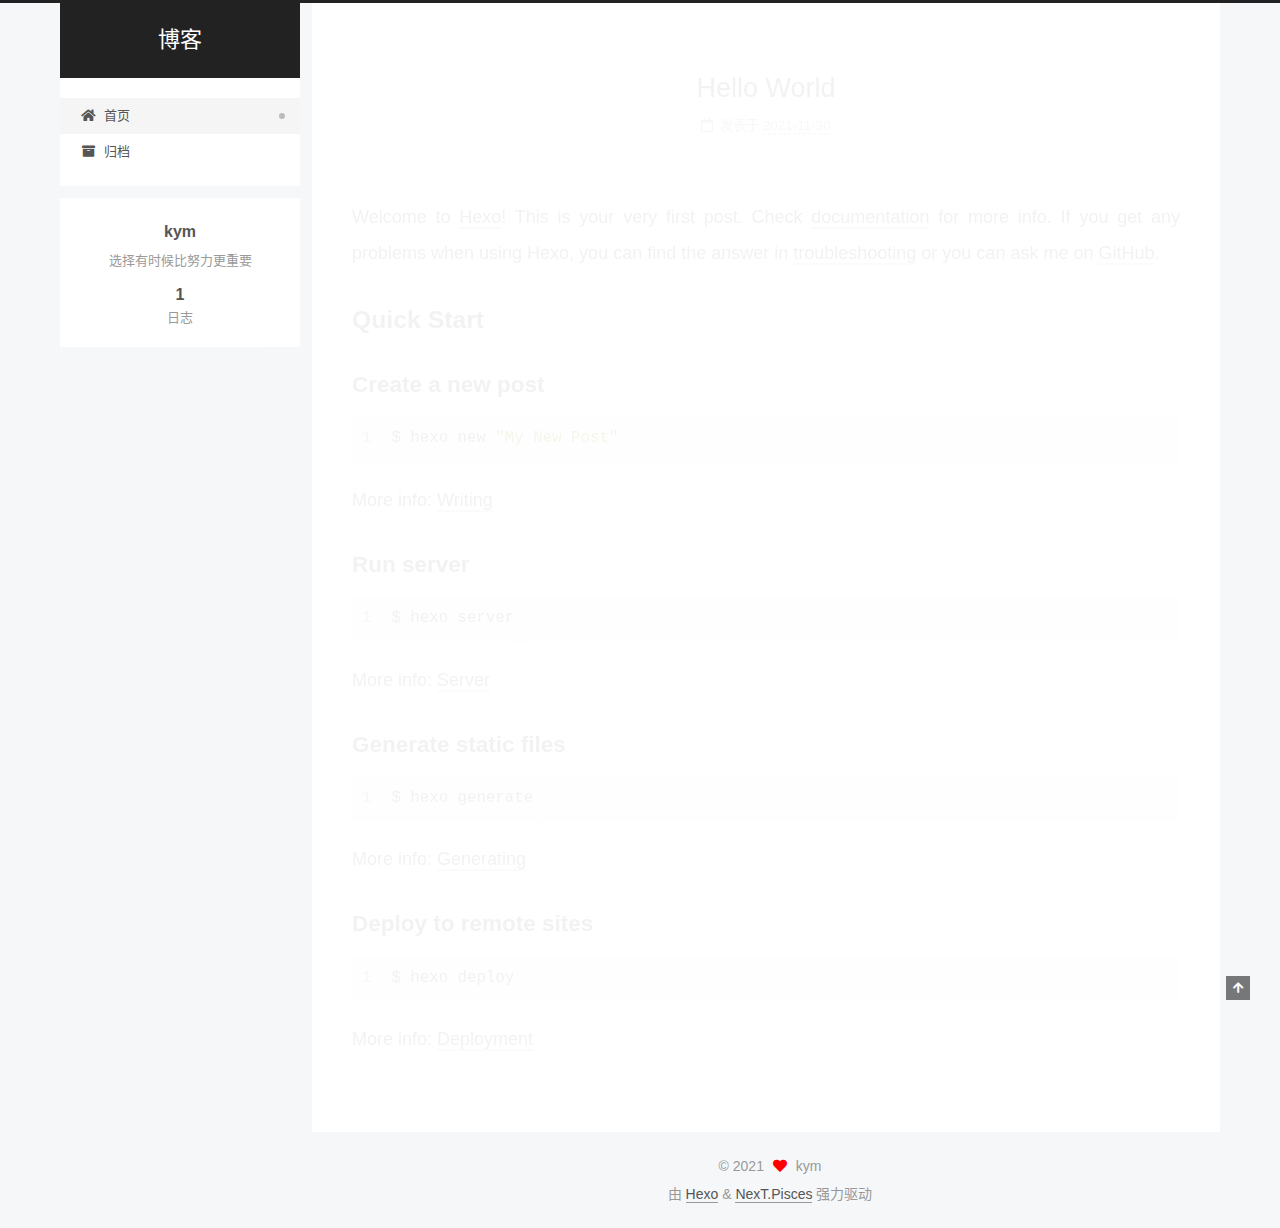
<file: index.html>
<!DOCTYPE html>
<html lang="zh-CN">
<head>
  <meta charset="UTF-8">
<meta name="viewport" content="width=device-width, initial-scale=1, maximum-scale=2">
<meta name="theme-color" content="#222">
<meta name="generator" content="Hexo 5.4.0">
  <link rel="apple-touch-icon" sizes="180x180" href="/images/apple-touch-icon-next.png">
  <link rel="icon" type="image/png" sizes="32x32" href="/images/favicon-32x32-next.png">
  <link rel="icon" type="image/png" sizes="16x16" href="/images/favicon-16x16-next.png">
  <link rel="mask-icon" href="/images/logo.svg" color="#222">

<link rel="stylesheet" href="/css/main.css">


<link rel="stylesheet" href="/lib/font-awesome/css/all.min.css">

<script id="hexo-configurations">
    var NexT = window.NexT || {};
    var CONFIG = {"hostname":"example.com","root":"/","scheme":"Pisces","version":"7.8.0","exturl":false,"sidebar":{"position":"left","display":"post","padding":18,"offset":12,"onmobile":false},"copycode":{"enable":false,"show_result":false,"style":null},"back2top":{"enable":true,"sidebar":false,"scrollpercent":false},"bookmark":{"enable":false,"color":"#222","save":"auto"},"fancybox":false,"mediumzoom":false,"lazyload":false,"pangu":false,"comments":{"style":"tabs","active":null,"storage":true,"lazyload":false,"nav":null},"algolia":{"hits":{"per_page":10},"labels":{"input_placeholder":"Search for Posts","hits_empty":"We didn't find any results for the search: ${query}","hits_stats":"${hits} results found in ${time} ms"}},"localsearch":{"enable":false,"trigger":"auto","top_n_per_article":1,"unescape":false,"preload":false},"motion":{"enable":true,"async":false,"transition":{"post_block":"fadeIn","post_header":"slideDownIn","post_body":"slideDownIn","coll_header":"slideLeftIn","sidebar":"slideUpIn"}}};
  </script>

  <meta name="description" content="选择有时候比努力更重要">
<meta property="og:type" content="website">
<meta property="og:title" content="博客">
<meta property="og:url" content="http://example.com/index.html">
<meta property="og:site_name" content="博客">
<meta property="og:description" content="选择有时候比努力更重要">
<meta property="og:locale" content="zh_CN">
<meta property="article:author" content="kym">
<meta name="twitter:card" content="summary">

<link rel="canonical" href="http://example.com/">


<script id="page-configurations">
  // https://hexo.io/docs/variables.html
  CONFIG.page = {
    sidebar: "",
    isHome : true,
    isPost : false,
    lang   : 'zh-CN'
  };
</script>

  <title>博客</title>
  






  <noscript>
  <style>
  .use-motion .brand,
  .use-motion .menu-item,
  .sidebar-inner,
  .use-motion .post-block,
  .use-motion .pagination,
  .use-motion .comments,
  .use-motion .post-header,
  .use-motion .post-body,
  .use-motion .collection-header { opacity: initial; }

  .use-motion .site-title,
  .use-motion .site-subtitle {
    opacity: initial;
    top: initial;
  }

  .use-motion .logo-line-before i { left: initial; }
  .use-motion .logo-line-after i { right: initial; }
  </style>
</noscript>

</head>

<body itemscope itemtype="http://schema.org/WebPage">
  <div class="container use-motion">
    <div class="headband"></div>

    <header class="header" itemscope itemtype="http://schema.org/WPHeader">
      <div class="header-inner"><div class="site-brand-container">
  <div class="site-nav-toggle">
    <div class="toggle" aria-label="切换导航栏">
      <span class="toggle-line toggle-line-first"></span>
      <span class="toggle-line toggle-line-middle"></span>
      <span class="toggle-line toggle-line-last"></span>
    </div>
  </div>

  <div class="site-meta">

    <a href="/" class="brand" rel="start">
      <span class="logo-line-before"><i></i></span>
      <h1 class="site-title">博客</h1>
      <span class="logo-line-after"><i></i></span>
    </a>
  </div>

  <div class="site-nav-right">
    <div class="toggle popup-trigger">
    </div>
  </div>
</div>




<nav class="site-nav">
  <ul id="menu" class="main-menu menu">
        <li class="menu-item menu-item-home">

    <a href="/" rel="section"><i class="fa fa-home fa-fw"></i>首页</a>

  </li>
        <li class="menu-item menu-item-archives">

    <a href="/archives/" rel="section"><i class="fa fa-archive fa-fw"></i>归档</a>

  </li>
  </ul>
</nav>




</div>
    </header>

    
  <div class="back-to-top">
    <i class="fa fa-arrow-up"></i>
    <span>0%</span>
  </div>


    <main class="main">
      <div class="main-inner">
        <div class="content-wrap">
          

          <div class="content index posts-expand">
            
      
  
  
  <article itemscope itemtype="http://schema.org/Article" class="post-block" lang="zh-CN">
    <link itemprop="mainEntityOfPage" href="http://example.com/2021/11/30/hello-world/">

    <span hidden itemprop="author" itemscope itemtype="http://schema.org/Person">
      <meta itemprop="image" content="/images/avatar.gif">
      <meta itemprop="name" content="kym">
      <meta itemprop="description" content="选择有时候比努力更重要">
    </span>

    <span hidden itemprop="publisher" itemscope itemtype="http://schema.org/Organization">
      <meta itemprop="name" content="博客">
    </span>
      <header class="post-header">
        <h2 class="post-title" itemprop="name headline">
          
            <a href="/2021/11/30/hello-world/" class="post-title-link" itemprop="url">Hello World</a>
        </h2>

        <div class="post-meta">
            <span class="post-meta-item">
              <span class="post-meta-item-icon">
                <i class="far fa-calendar"></i>
              </span>
              <span class="post-meta-item-text">发表于</span>

              <time title="创建时间：2021-11-30 16:59:44" itemprop="dateCreated datePublished" datetime="2021-11-30T16:59:44+08:00">2021-11-30</time>
            </span>

          

        </div>
      </header>

    
    
    
    <div class="post-body" itemprop="articleBody">

      
          <p>Welcome to <a target="_blank" rel="noopener" href="https://hexo.io/">Hexo</a>! This is your very first post. Check <a target="_blank" rel="noopener" href="https://hexo.io/docs/">documentation</a> for more info. If you get any problems when using Hexo, you can find the answer in <a target="_blank" rel="noopener" href="https://hexo.io/docs/troubleshooting.html">troubleshooting</a> or you can ask me on <a target="_blank" rel="noopener" href="https://github.com/hexojs/hexo/issues">GitHub</a>.</p>
<h2 id="Quick-Start"><a href="#Quick-Start" class="headerlink" title="Quick Start"></a>Quick Start</h2><h3 id="Create-a-new-post"><a href="#Create-a-new-post" class="headerlink" title="Create a new post"></a>Create a new post</h3><figure class="highlight bash"><table><tr><td class="gutter"><pre><span class="line">1</span><br></pre></td><td class="code"><pre><span class="line">$ hexo new <span class="string">&quot;My New Post&quot;</span></span><br></pre></td></tr></table></figure>

<p>More info: <a target="_blank" rel="noopener" href="https://hexo.io/docs/writing.html">Writing</a></p>
<h3 id="Run-server"><a href="#Run-server" class="headerlink" title="Run server"></a>Run server</h3><figure class="highlight bash"><table><tr><td class="gutter"><pre><span class="line">1</span><br></pre></td><td class="code"><pre><span class="line">$ hexo server</span><br></pre></td></tr></table></figure>

<p>More info: <a target="_blank" rel="noopener" href="https://hexo.io/docs/server.html">Server</a></p>
<h3 id="Generate-static-files"><a href="#Generate-static-files" class="headerlink" title="Generate static files"></a>Generate static files</h3><figure class="highlight bash"><table><tr><td class="gutter"><pre><span class="line">1</span><br></pre></td><td class="code"><pre><span class="line">$ hexo generate</span><br></pre></td></tr></table></figure>

<p>More info: <a target="_blank" rel="noopener" href="https://hexo.io/docs/generating.html">Generating</a></p>
<h3 id="Deploy-to-remote-sites"><a href="#Deploy-to-remote-sites" class="headerlink" title="Deploy to remote sites"></a>Deploy to remote sites</h3><figure class="highlight bash"><table><tr><td class="gutter"><pre><span class="line">1</span><br></pre></td><td class="code"><pre><span class="line">$ hexo deploy</span><br></pre></td></tr></table></figure>

<p>More info: <a target="_blank" rel="noopener" href="https://hexo.io/docs/one-command-deployment.html">Deployment</a></p>

      
    </div>

    
    
    
      <footer class="post-footer">
        <div class="post-eof"></div>
      </footer>
  </article>
  
  
  


  



          </div>
          

<script>
  window.addEventListener('tabs:register', () => {
    let { activeClass } = CONFIG.comments;
    if (CONFIG.comments.storage) {
      activeClass = localStorage.getItem('comments_active') || activeClass;
    }
    if (activeClass) {
      let activeTab = document.querySelector(`a[href="#comment-${activeClass}"]`);
      if (activeTab) {
        activeTab.click();
      }
    }
  });
  if (CONFIG.comments.storage) {
    window.addEventListener('tabs:click', event => {
      if (!event.target.matches('.tabs-comment .tab-content .tab-pane')) return;
      let commentClass = event.target.classList[1];
      localStorage.setItem('comments_active', commentClass);
    });
  }
</script>

        </div>
          
  
  <div class="toggle sidebar-toggle">
    <span class="toggle-line toggle-line-first"></span>
    <span class="toggle-line toggle-line-middle"></span>
    <span class="toggle-line toggle-line-last"></span>
  </div>

  <aside class="sidebar">
    <div class="sidebar-inner">

      <ul class="sidebar-nav motion-element">
        <li class="sidebar-nav-toc">
          文章目录
        </li>
        <li class="sidebar-nav-overview">
          站点概览
        </li>
      </ul>

      <!--noindex-->
      <div class="post-toc-wrap sidebar-panel">
      </div>
      <!--/noindex-->

      <div class="site-overview-wrap sidebar-panel">
        <div class="site-author motion-element" itemprop="author" itemscope itemtype="http://schema.org/Person">
  <p class="site-author-name" itemprop="name">kym</p>
  <div class="site-description" itemprop="description">选择有时候比努力更重要</div>
</div>
<div class="site-state-wrap motion-element">
  <nav class="site-state">
      <div class="site-state-item site-state-posts">
          <a href="/archives/">
        
          <span class="site-state-item-count">1</span>
          <span class="site-state-item-name">日志</span>
        </a>
      </div>
  </nav>
</div>



      </div>

    </div>
  </aside>
  <div id="sidebar-dimmer"></div>


      </div>
    </main>

    <footer class="footer">
      <div class="footer-inner">
        

        

<div class="copyright">
  
  &copy; 
  <span itemprop="copyrightYear">2021</span>
  <span class="with-love">
    <i class="fa fa-heart"></i>
  </span>
  <span class="author" itemprop="copyrightHolder">kym</span>
</div>
  <div class="powered-by">由 <a href="https://hexo.io/" class="theme-link" rel="noopener" target="_blank">Hexo</a> & <a href="https://pisces.theme-next.org/" class="theme-link" rel="noopener" target="_blank">NexT.Pisces</a> 强力驱动
  </div>

        








      </div>
    </footer>
  </div>

  
  <script src="/lib/anime.min.js"></script>
  <script src="/lib/velocity/velocity.min.js"></script>
  <script src="/lib/velocity/velocity.ui.min.js"></script>

<script src="/js/utils.js"></script>

<script src="/js/motion.js"></script>


<script src="/js/schemes/pisces.js"></script>


<script src="/js/next-boot.js"></script>




  















  

  

</body>
</html>
</file>
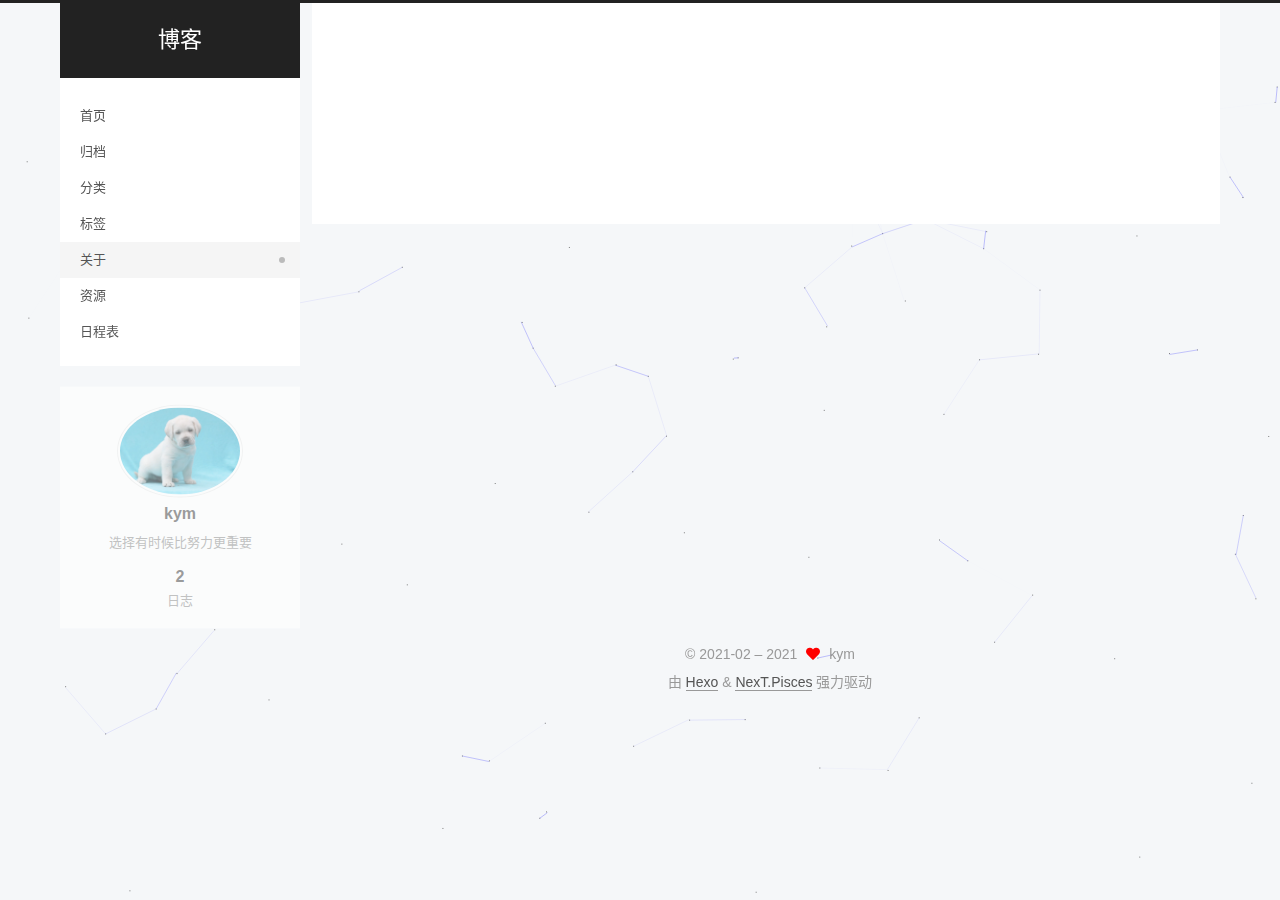
<file: about/index.html>
<!DOCTYPE html>
<html lang="zh-CN">
<head>
  <meta charset="UTF-8">
<meta name="viewport" content="width=device-width, initial-scale=1, maximum-scale=2">
<meta name="theme-color" content="#222">
<meta name="generator" content="Hexo 5.4.0">
  <link rel="apple-touch-icon" sizes="180x180" href="/images/apple-touch-icon-next.png">
  <link rel="icon" type="image/png" sizes="32x32" href="/images/favicon-32x32-next.png">
  <link rel="icon" type="image/png" sizes="16x16" href="/images/favicon-16x16-next.png">
  <link rel="mask-icon" href="/images/logo.svg" color="#222">

<link rel="stylesheet" href="/css/main.css">


<link rel="stylesheet" href="/lib/font-awesome/css/all.min.css">

<script id="hexo-configurations">
    var NexT = window.NexT || {};
    var CONFIG = {"hostname":"example.com","root":"/","scheme":"Pisces","version":"7.8.0","exturl":false,"sidebar":{"position":"left","display":"post","padding":18,"offset":12,"onmobile":false},"copycode":{"enable":false,"show_result":false,"style":null},"back2top":{"enable":true,"sidebar":false,"scrollpercent":false},"bookmark":{"enable":false,"color":"#222","save":"auto"},"fancybox":false,"mediumzoom":false,"lazyload":false,"pangu":false,"comments":{"style":"tabs","active":null,"storage":true,"lazyload":false,"nav":null},"algolia":{"hits":{"per_page":10},"labels":{"input_placeholder":"Search for Posts","hits_empty":"We didn't find any results for the search: ${query}","hits_stats":"${hits} results found in ${time} ms"}},"localsearch":{"enable":false,"trigger":"auto","top_n_per_article":1,"unescape":false,"preload":false},"motion":{"enable":true,"async":false,"transition":{"post_block":"fadeIn","post_header":"slideDownIn","post_body":"slideDownIn","coll_header":"slideLeftIn","sidebar":"slideUpIn"}}};
  </script>

  <meta name="description" content="选择有时候比努力更重要">
<meta property="og:type" content="website">
<meta property="og:title" content="关于">
<meta property="og:url" content="http://example.com/about/index.html">
<meta property="og:site_name" content="博客">
<meta property="og:description" content="选择有时候比努力更重要">
<meta property="og:locale" content="zh_CN">
<meta property="article:published_time" content="2021-12-01T01:23:29.000Z">
<meta property="article:modified_time" content="2021-12-01T01:24:36.248Z">
<meta property="article:author" content="kym">
<meta name="twitter:card" content="summary">

<link rel="canonical" href="http://example.com/about/">


<script id="page-configurations">
  // https://hexo.io/docs/variables.html
  CONFIG.page = {
    sidebar: "",
    isHome : false,
    isPost : false,
    lang   : 'zh-CN'
  };
</script>

  <title>关于 | 博客
</title>
  






  <noscript>
  <style>
  .use-motion .brand,
  .use-motion .menu-item,
  .sidebar-inner,
  .use-motion .post-block,
  .use-motion .pagination,
  .use-motion .comments,
  .use-motion .post-header,
  .use-motion .post-body,
  .use-motion .collection-header { opacity: initial; }

  .use-motion .site-title,
  .use-motion .site-subtitle {
    opacity: initial;
    top: initial;
  }

  .use-motion .logo-line-before i { left: initial; }
  .use-motion .logo-line-after i { right: initial; }
  </style>
</noscript>

</head>

<body itemscope itemtype="http://schema.org/WebPage">
  <div class="container use-motion">
    <div class="headband"></div>

    <header class="header" itemscope itemtype="http://schema.org/WPHeader">
      <div class="header-inner"><div class="site-brand-container">
  <div class="site-nav-toggle">
    <div class="toggle" aria-label="切换导航栏">
      <span class="toggle-line toggle-line-first"></span>
      <span class="toggle-line toggle-line-middle"></span>
      <span class="toggle-line toggle-line-last"></span>
    </div>
  </div>

  <div class="site-meta">

    <a href="/" class="brand" rel="start">
      <span class="logo-line-before"><i></i></span>
      <h1 class="site-title">博客</h1>
      <span class="logo-line-after"><i></i></span>
    </a>
  </div>

  <div class="site-nav-right">
    <div class="toggle popup-trigger">
    </div>
  </div>
</div>




<nav class="site-nav">
  <ul id="menu" class="main-menu menu">
        <li class="menu-item menu-item-home">

    <a href="/" rel="section"><i class="home fa-fw"></i>首页</a>

  </li>
        <li class="menu-item menu-item-archives">

    <a href="/archives/" rel="section"><i class="archive fa-fw"></i>归档</a>

  </li>
        <li class="menu-item menu-item-categories">

    <a href="/categories/" rel="section"><i class="th fa-fw"></i>分类</a>

  </li>
        <li class="menu-item menu-item-tags">

    <a href="/tags/" rel="section"><i class="tags fa-fw"></i>标签</a>

  </li>
        <li class="menu-item menu-item-about">

    <a href="/about/" rel="section"><i class="user fa-fw"></i>关于</a>

  </li>
        <li class="menu-item menu-item-resources">

    <a href="/resources/" rel="section"><i class="download fa-fw"></i>资源</a>

  </li>
        <li class="menu-item menu-item-schedule">

    <a href="/schedule/" rel="section"><i class="calendar fa-fw"></i>日程表</a>

  </li>
  </ul>
</nav>




</div>
    </header>

    
  <div class="back-to-top">
    <i class="fa fa-arrow-up"></i>
    <span>0%</span>
  </div>


    <main class="main">
      <div class="main-inner">
        <div class="content-wrap">
          
  
  

          <div class="content page posts-expand">
            

    
    
    
    <div class="post-block" lang="zh-CN">
      <header class="post-header">

<h1 class="post-title" itemprop="name headline">关于
</h1>

<div class="post-meta">
  

</div>

</header>

      
      
      
      <div class="post-body">
          
      </div>
      
      
      
    </div>
    

    
    
    


          </div>
          

<script>
  window.addEventListener('tabs:register', () => {
    let { activeClass } = CONFIG.comments;
    if (CONFIG.comments.storage) {
      activeClass = localStorage.getItem('comments_active') || activeClass;
    }
    if (activeClass) {
      let activeTab = document.querySelector(`a[href="#comment-${activeClass}"]`);
      if (activeTab) {
        activeTab.click();
      }
    }
  });
  if (CONFIG.comments.storage) {
    window.addEventListener('tabs:click', event => {
      if (!event.target.matches('.tabs-comment .tab-content .tab-pane')) return;
      let commentClass = event.target.classList[1];
      localStorage.setItem('comments_active', commentClass);
    });
  }
</script>

        </div>
          
  
  <div class="toggle sidebar-toggle">
    <span class="toggle-line toggle-line-first"></span>
    <span class="toggle-line toggle-line-middle"></span>
    <span class="toggle-line toggle-line-last"></span>
  </div>

  <aside class="sidebar">
    <div class="sidebar-inner">

      <ul class="sidebar-nav motion-element">
        <li class="sidebar-nav-toc">
          文章目录
        </li>
        <li class="sidebar-nav-overview">
          站点概览
        </li>
      </ul>

      <!--noindex-->
      <div class="post-toc-wrap sidebar-panel">
      </div>
      <!--/noindex-->

      <div class="site-overview-wrap sidebar-panel">
        <div class="site-author motion-element" itemprop="author" itemscope itemtype="http://schema.org/Person">
    <img class="site-author-image" itemprop="image" alt="kym"
      src="/images/touxiang.jpg">
  <p class="site-author-name" itemprop="name">kym</p>
  <div class="site-description" itemprop="description">选择有时候比努力更重要</div>
</div>
<div class="site-state-wrap motion-element">
  <nav class="site-state">
      <div class="site-state-item site-state-posts">
          <a href="/archives/">
        
          <span class="site-state-item-count">2</span>
          <span class="site-state-item-name">日志</span>
        </a>
      </div>
  </nav>
</div>



      </div>

    </div>
  </aside>
  <div id="sidebar-dimmer"></div>


      </div>
    </main>

    <footer class="footer">
      <div class="footer-inner">
        

        

<div class="copyright">
  
  &copy; 2021-02 – 
  <span itemprop="copyrightYear">2021</span>
  <span class="with-love">
    <i class="fa fa-heart"></i>
  </span>
  <span class="author" itemprop="copyrightHolder">kym</span>
</div>
  <div class="powered-by">由 <a href="https://hexo.io/" class="theme-link" rel="noopener" target="_blank">Hexo</a> & <a href="https://pisces.theme-next.org/" class="theme-link" rel="noopener" target="_blank">NexT.Pisces</a> 强力驱动
  </div>

        








      </div>
    </footer>
  </div>

  
  
  <script color='0,0,255' opacity='0.5' zIndex='-1' count='99' src="/lib/canvas-nest/canvas-nest.min.js"></script>
  <script src="/lib/anime.min.js"></script>
  <script src="/lib/velocity/velocity.min.js"></script>
  <script src="/lib/velocity/velocity.ui.min.js"></script>

<script src="/js/utils.js"></script>

<script src="/js/motion.js"></script>


<script src="/js/schemes/pisces.js"></script>


<script src="/js/next-boot.js"></script>




  















  

  

</body>
</html>
</file>
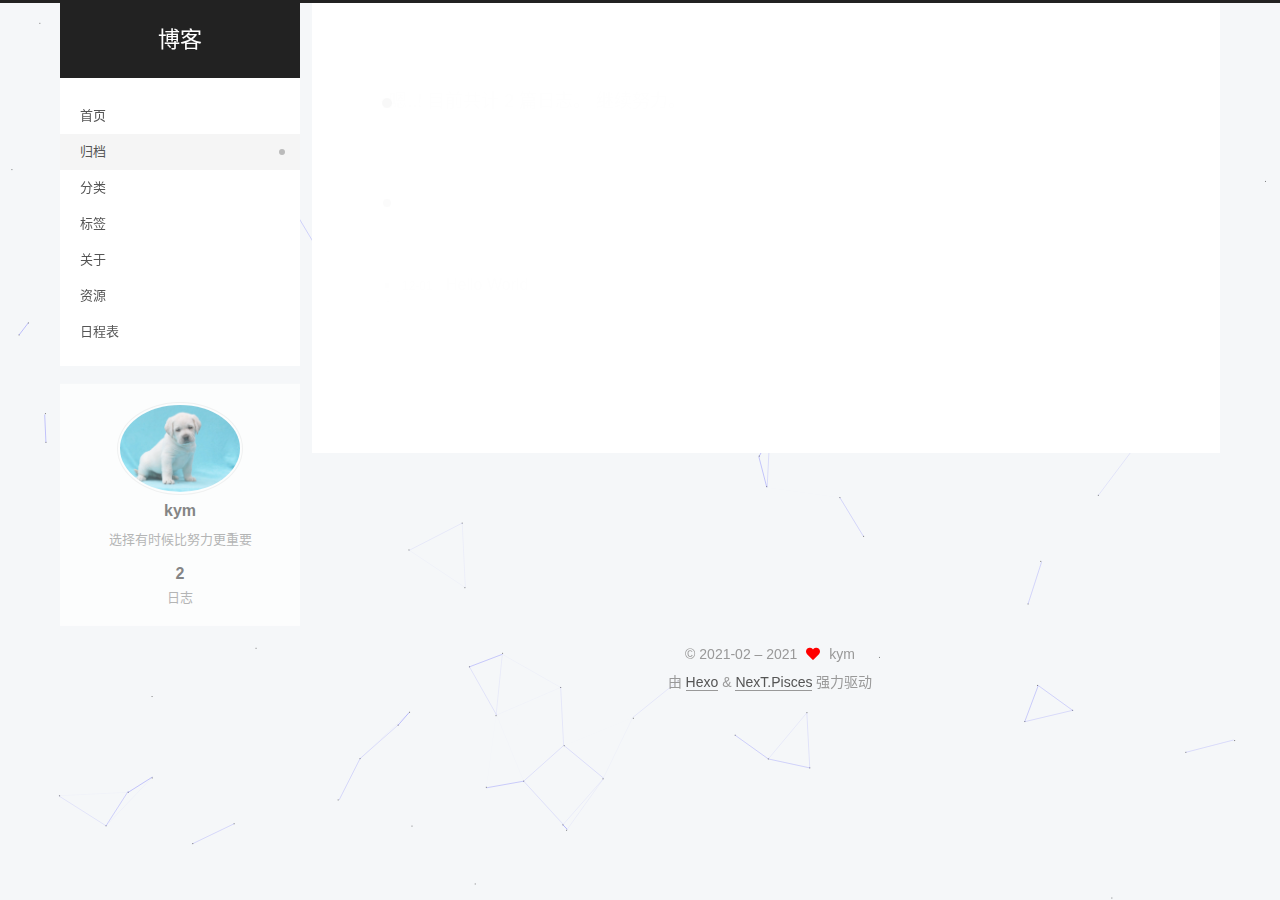
<file: archives/index.html>
<!DOCTYPE html>
<html lang="zh-CN">
<head>
  <meta charset="UTF-8">
<meta name="viewport" content="width=device-width, initial-scale=1, maximum-scale=2">
<meta name="theme-color" content="#222">
<meta name="generator" content="Hexo 5.4.0">
  <link rel="apple-touch-icon" sizes="180x180" href="/images/apple-touch-icon-next.png">
  <link rel="icon" type="image/png" sizes="32x32" href="/images/favicon-32x32-next.png">
  <link rel="icon" type="image/png" sizes="16x16" href="/images/favicon-16x16-next.png">
  <link rel="mask-icon" href="/images/logo.svg" color="#222">

<link rel="stylesheet" href="/css/main.css">


<link rel="stylesheet" href="/lib/font-awesome/css/all.min.css">

<script id="hexo-configurations">
    var NexT = window.NexT || {};
    var CONFIG = {"hostname":"example.com","root":"/","scheme":"Pisces","version":"7.8.0","exturl":false,"sidebar":{"position":"left","display":"post","padding":18,"offset":12,"onmobile":false},"copycode":{"enable":false,"show_result":false,"style":null},"back2top":{"enable":true,"sidebar":false,"scrollpercent":false},"bookmark":{"enable":false,"color":"#222","save":"auto"},"fancybox":false,"mediumzoom":false,"lazyload":false,"pangu":false,"comments":{"style":"tabs","active":null,"storage":true,"lazyload":false,"nav":null},"algolia":{"hits":{"per_page":10},"labels":{"input_placeholder":"Search for Posts","hits_empty":"We didn't find any results for the search: ${query}","hits_stats":"${hits} results found in ${time} ms"}},"localsearch":{"enable":false,"trigger":"auto","top_n_per_article":1,"unescape":false,"preload":false},"motion":{"enable":true,"async":false,"transition":{"post_block":"fadeIn","post_header":"slideDownIn","post_body":"slideDownIn","coll_header":"slideLeftIn","sidebar":"slideUpIn"}}};
  </script>

  <meta name="description" content="选择有时候比努力更重要">
<meta property="og:type" content="website">
<meta property="og:title" content="博客">
<meta property="og:url" content="http://example.com/archives/index.html">
<meta property="og:site_name" content="博客">
<meta property="og:description" content="选择有时候比努力更重要">
<meta property="og:locale" content="zh_CN">
<meta property="article:author" content="kym">
<meta name="twitter:card" content="summary">

<link rel="canonical" href="http://example.com/archives/">


<script id="page-configurations">
  // https://hexo.io/docs/variables.html
  CONFIG.page = {
    sidebar: "",
    isHome : false,
    isPost : false,
    lang   : 'zh-CN'
  };
</script>

  <title>归档 | 博客</title>
  






  <noscript>
  <style>
  .use-motion .brand,
  .use-motion .menu-item,
  .sidebar-inner,
  .use-motion .post-block,
  .use-motion .pagination,
  .use-motion .comments,
  .use-motion .post-header,
  .use-motion .post-body,
  .use-motion .collection-header { opacity: initial; }

  .use-motion .site-title,
  .use-motion .site-subtitle {
    opacity: initial;
    top: initial;
  }

  .use-motion .logo-line-before i { left: initial; }
  .use-motion .logo-line-after i { right: initial; }
  </style>
</noscript>

</head>

<body itemscope itemtype="http://schema.org/WebPage">
  <div class="container use-motion">
    <div class="headband"></div>

    <header class="header" itemscope itemtype="http://schema.org/WPHeader">
      <div class="header-inner"><div class="site-brand-container">
  <div class="site-nav-toggle">
    <div class="toggle" aria-label="切换导航栏">
      <span class="toggle-line toggle-line-first"></span>
      <span class="toggle-line toggle-line-middle"></span>
      <span class="toggle-line toggle-line-last"></span>
    </div>
  </div>

  <div class="site-meta">

    <a href="/" class="brand" rel="start">
      <span class="logo-line-before"><i></i></span>
      <h1 class="site-title">博客</h1>
      <span class="logo-line-after"><i></i></span>
    </a>
  </div>

  <div class="site-nav-right">
    <div class="toggle popup-trigger">
    </div>
  </div>
</div>




<nav class="site-nav">
  <ul id="menu" class="main-menu menu">
        <li class="menu-item menu-item-home">

    <a href="/" rel="section"><i class="home fa-fw"></i>首页</a>

  </li>
        <li class="menu-item menu-item-archives">

    <a href="/archives/" rel="section"><i class="archive fa-fw"></i>归档</a>

  </li>
        <li class="menu-item menu-item-categories">

    <a href="/categories/" rel="section"><i class="th fa-fw"></i>分类</a>

  </li>
        <li class="menu-item menu-item-tags">

    <a href="/tags/" rel="section"><i class="tags fa-fw"></i>标签</a>

  </li>
        <li class="menu-item menu-item-about">

    <a href="/about/" rel="section"><i class="user fa-fw"></i>关于</a>

  </li>
        <li class="menu-item menu-item-resources">

    <a href="/resources/" rel="section"><i class="download fa-fw"></i>资源</a>

  </li>
        <li class="menu-item menu-item-schedule">

    <a href="/schedule/" rel="section"><i class="calendar fa-fw"></i>日程表</a>

  </li>
  </ul>
</nav>




</div>
    </header>

    
  <div class="back-to-top">
    <i class="fa fa-arrow-up"></i>
    <span>0%</span>
  </div>


    <main class="main">
      <div class="main-inner">
        <div class="content-wrap">
          

          <div class="content archive">
            

  
  
  
  <div class="post-block">
    <div class="posts-collapse">
      <div class="collection-title">
        <span class="collection-header">嗯..! 目前共计 2 篇日志。 继续努力。</span>
      </div>

      
    <div class="collection-year">
      <span class="collection-header">2021</span>
    </div>

  <article itemscope itemtype="http://schema.org/Article">
    <header class="post-header">

      <div class="post-meta">
        <time itemprop="dateCreated"
              datetime="2021-12-01T12:00:44+08:00"
              content="2021-12-01">
          12-01
        </time>
      </div>

      <div class="post-title">
          <a class="post-title-link" href="/2021/12/01/demo/" itemprop="url">
            <span itemprop="name">Hello World</span>
          </a>
      </div>

    </header>
  </article>

  <article itemscope itemtype="http://schema.org/Article">
    <header class="post-header">

      <div class="post-meta">
        <time itemprop="dateCreated"
              datetime="2021-11-30T16:59:44+08:00"
              content="2021-11-30">
          11-30
        </time>
      </div>

      <div class="post-title">
          <a class="post-title-link" href="/2021/11/30/hello-world/" itemprop="url">
            <span itemprop="name">Hello World</span>
          </a>
      </div>

    </header>
  </article>


    </div>
  </div>
  
  
  

  



          </div>
          

<script>
  window.addEventListener('tabs:register', () => {
    let { activeClass } = CONFIG.comments;
    if (CONFIG.comments.storage) {
      activeClass = localStorage.getItem('comments_active') || activeClass;
    }
    if (activeClass) {
      let activeTab = document.querySelector(`a[href="#comment-${activeClass}"]`);
      if (activeTab) {
        activeTab.click();
      }
    }
  });
  if (CONFIG.comments.storage) {
    window.addEventListener('tabs:click', event => {
      if (!event.target.matches('.tabs-comment .tab-content .tab-pane')) return;
      let commentClass = event.target.classList[1];
      localStorage.setItem('comments_active', commentClass);
    });
  }
</script>

        </div>
          
  
  <div class="toggle sidebar-toggle">
    <span class="toggle-line toggle-line-first"></span>
    <span class="toggle-line toggle-line-middle"></span>
    <span class="toggle-line toggle-line-last"></span>
  </div>

  <aside class="sidebar">
    <div class="sidebar-inner">

      <ul class="sidebar-nav motion-element">
        <li class="sidebar-nav-toc">
          文章目录
        </li>
        <li class="sidebar-nav-overview">
          站点概览
        </li>
      </ul>

      <!--noindex-->
      <div class="post-toc-wrap sidebar-panel">
      </div>
      <!--/noindex-->

      <div class="site-overview-wrap sidebar-panel">
        <div class="site-author motion-element" itemprop="author" itemscope itemtype="http://schema.org/Person">
    <img class="site-author-image" itemprop="image" alt="kym"
      src="/images/touxiang.jpg">
  <p class="site-author-name" itemprop="name">kym</p>
  <div class="site-description" itemprop="description">选择有时候比努力更重要</div>
</div>
<div class="site-state-wrap motion-element">
  <nav class="site-state">
      <div class="site-state-item site-state-posts">
          <a href="/archives/">
        
          <span class="site-state-item-count">2</span>
          <span class="site-state-item-name">日志</span>
        </a>
      </div>
  </nav>
</div>



      </div>

    </div>
  </aside>
  <div id="sidebar-dimmer"></div>


      </div>
    </main>

    <footer class="footer">
      <div class="footer-inner">
        

        

<div class="copyright">
  
  &copy; 2021-02 – 
  <span itemprop="copyrightYear">2021</span>
  <span class="with-love">
    <i class="fa fa-heart"></i>
  </span>
  <span class="author" itemprop="copyrightHolder">kym</span>
</div>
  <div class="powered-by">由 <a href="https://hexo.io/" class="theme-link" rel="noopener" target="_blank">Hexo</a> & <a href="https://pisces.theme-next.org/" class="theme-link" rel="noopener" target="_blank">NexT.Pisces</a> 强力驱动
  </div>

        








      </div>
    </footer>
  </div>

  
  
  <script color='0,0,255' opacity='0.5' zIndex='-1' count='99' src="/lib/canvas-nest/canvas-nest.min.js"></script>
  <script src="/lib/anime.min.js"></script>
  <script src="/lib/velocity/velocity.min.js"></script>
  <script src="/lib/velocity/velocity.ui.min.js"></script>

<script src="/js/utils.js"></script>

<script src="/js/motion.js"></script>


<script src="/js/schemes/pisces.js"></script>


<script src="/js/next-boot.js"></script>




  















  

  

</body>
</html>
</file>
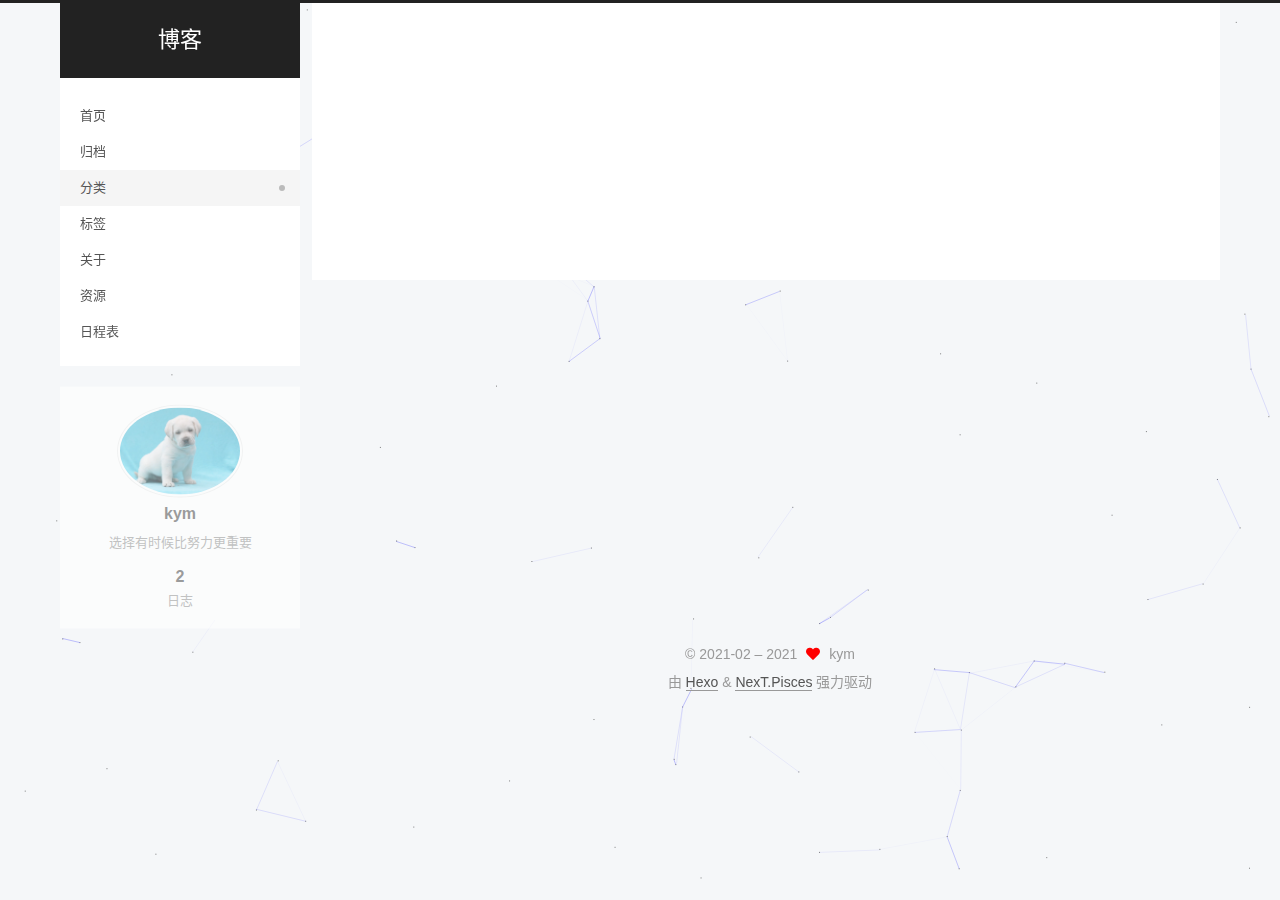
<file: categories/index.html>
<!DOCTYPE html>
<html lang="zh-CN">
<head>
  <meta charset="UTF-8">
<meta name="viewport" content="width=device-width, initial-scale=1, maximum-scale=2">
<meta name="theme-color" content="#222">
<meta name="generator" content="Hexo 5.4.0">
  <link rel="apple-touch-icon" sizes="180x180" href="/images/apple-touch-icon-next.png">
  <link rel="icon" type="image/png" sizes="32x32" href="/images/favicon-32x32-next.png">
  <link rel="icon" type="image/png" sizes="16x16" href="/images/favicon-16x16-next.png">
  <link rel="mask-icon" href="/images/logo.svg" color="#222">

<link rel="stylesheet" href="/css/main.css">


<link rel="stylesheet" href="/lib/font-awesome/css/all.min.css">

<script id="hexo-configurations">
    var NexT = window.NexT || {};
    var CONFIG = {"hostname":"example.com","root":"/","scheme":"Pisces","version":"7.8.0","exturl":false,"sidebar":{"position":"left","display":"post","padding":18,"offset":12,"onmobile":false},"copycode":{"enable":false,"show_result":false,"style":null},"back2top":{"enable":true,"sidebar":false,"scrollpercent":false},"bookmark":{"enable":false,"color":"#222","save":"auto"},"fancybox":false,"mediumzoom":false,"lazyload":false,"pangu":false,"comments":{"style":"tabs","active":null,"storage":true,"lazyload":false,"nav":null},"algolia":{"hits":{"per_page":10},"labels":{"input_placeholder":"Search for Posts","hits_empty":"We didn't find any results for the search: ${query}","hits_stats":"${hits} results found in ${time} ms"}},"localsearch":{"enable":false,"trigger":"auto","top_n_per_article":1,"unescape":false,"preload":false},"motion":{"enable":true,"async":false,"transition":{"post_block":"fadeIn","post_header":"slideDownIn","post_body":"slideDownIn","coll_header":"slideLeftIn","sidebar":"slideUpIn"}}};
  </script>

  <meta name="description" content="选择有时候比努力更重要">
<meta property="og:type" content="website">
<meta property="og:title" content="分类">
<meta property="og:url" content="http://example.com/categories/index.html">
<meta property="og:site_name" content="博客">
<meta property="og:description" content="选择有时候比努力更重要">
<meta property="og:locale" content="zh_CN">
<meta property="article:published_time" content="2021-12-01T01:23:18.000Z">
<meta property="article:modified_time" content="2021-12-01T01:24:15.978Z">
<meta property="article:author" content="kym">
<meta name="twitter:card" content="summary">

<link rel="canonical" href="http://example.com/categories/">


<script id="page-configurations">
  // https://hexo.io/docs/variables.html
  CONFIG.page = {
    sidebar: "",
    isHome : false,
    isPost : false,
    lang   : 'zh-CN'
  };
</script>

  <title>分类 | 博客
</title>
  






  <noscript>
  <style>
  .use-motion .brand,
  .use-motion .menu-item,
  .sidebar-inner,
  .use-motion .post-block,
  .use-motion .pagination,
  .use-motion .comments,
  .use-motion .post-header,
  .use-motion .post-body,
  .use-motion .collection-header { opacity: initial; }

  .use-motion .site-title,
  .use-motion .site-subtitle {
    opacity: initial;
    top: initial;
  }

  .use-motion .logo-line-before i { left: initial; }
  .use-motion .logo-line-after i { right: initial; }
  </style>
</noscript>

</head>

<body itemscope itemtype="http://schema.org/WebPage">
  <div class="container use-motion">
    <div class="headband"></div>

    <header class="header" itemscope itemtype="http://schema.org/WPHeader">
      <div class="header-inner"><div class="site-brand-container">
  <div class="site-nav-toggle">
    <div class="toggle" aria-label="切换导航栏">
      <span class="toggle-line toggle-line-first"></span>
      <span class="toggle-line toggle-line-middle"></span>
      <span class="toggle-line toggle-line-last"></span>
    </div>
  </div>

  <div class="site-meta">

    <a href="/" class="brand" rel="start">
      <span class="logo-line-before"><i></i></span>
      <h1 class="site-title">博客</h1>
      <span class="logo-line-after"><i></i></span>
    </a>
  </div>

  <div class="site-nav-right">
    <div class="toggle popup-trigger">
    </div>
  </div>
</div>




<nav class="site-nav">
  <ul id="menu" class="main-menu menu">
        <li class="menu-item menu-item-home">

    <a href="/" rel="section"><i class="home fa-fw"></i>首页</a>

  </li>
        <li class="menu-item menu-item-archives">

    <a href="/archives/" rel="section"><i class="archive fa-fw"></i>归档</a>

  </li>
        <li class="menu-item menu-item-categories">

    <a href="/categories/" rel="section"><i class="th fa-fw"></i>分类</a>

  </li>
        <li class="menu-item menu-item-tags">

    <a href="/tags/" rel="section"><i class="tags fa-fw"></i>标签</a>

  </li>
        <li class="menu-item menu-item-about">

    <a href="/about/" rel="section"><i class="user fa-fw"></i>关于</a>

  </li>
        <li class="menu-item menu-item-resources">

    <a href="/resources/" rel="section"><i class="download fa-fw"></i>资源</a>

  </li>
        <li class="menu-item menu-item-schedule">

    <a href="/schedule/" rel="section"><i class="calendar fa-fw"></i>日程表</a>

  </li>
  </ul>
</nav>




</div>
    </header>

    
  <div class="back-to-top">
    <i class="fa fa-arrow-up"></i>
    <span>0%</span>
  </div>


    <main class="main">
      <div class="main-inner">
        <div class="content-wrap">
          
  
  

          <div class="content page posts-expand">
            

    
    
    
    <div class="post-block" lang="zh-CN">
      <header class="post-header">

<h1 class="post-title" itemprop="name headline">分类
</h1>

<div class="post-meta">
  

</div>

</header>

      
      
      
      <div class="post-body">
          <div class="category-all-page">
            <div class="category-all-title">
              暂无分类
            </div>
            <div class="category-all">
              
            </div>
          </div>
        
      </div>
      
      
      
    </div>
    

    
    
    


          </div>
          

<script>
  window.addEventListener('tabs:register', () => {
    let { activeClass } = CONFIG.comments;
    if (CONFIG.comments.storage) {
      activeClass = localStorage.getItem('comments_active') || activeClass;
    }
    if (activeClass) {
      let activeTab = document.querySelector(`a[href="#comment-${activeClass}"]`);
      if (activeTab) {
        activeTab.click();
      }
    }
  });
  if (CONFIG.comments.storage) {
    window.addEventListener('tabs:click', event => {
      if (!event.target.matches('.tabs-comment .tab-content .tab-pane')) return;
      let commentClass = event.target.classList[1];
      localStorage.setItem('comments_active', commentClass);
    });
  }
</script>

        </div>
          
  
  <div class="toggle sidebar-toggle">
    <span class="toggle-line toggle-line-first"></span>
    <span class="toggle-line toggle-line-middle"></span>
    <span class="toggle-line toggle-line-last"></span>
  </div>

  <aside class="sidebar">
    <div class="sidebar-inner">

      <ul class="sidebar-nav motion-element">
        <li class="sidebar-nav-toc">
          文章目录
        </li>
        <li class="sidebar-nav-overview">
          站点概览
        </li>
      </ul>

      <!--noindex-->
      <div class="post-toc-wrap sidebar-panel">
      </div>
      <!--/noindex-->

      <div class="site-overview-wrap sidebar-panel">
        <div class="site-author motion-element" itemprop="author" itemscope itemtype="http://schema.org/Person">
    <img class="site-author-image" itemprop="image" alt="kym"
      src="/images/touxiang.jpg">
  <p class="site-author-name" itemprop="name">kym</p>
  <div class="site-description" itemprop="description">选择有时候比努力更重要</div>
</div>
<div class="site-state-wrap motion-element">
  <nav class="site-state">
      <div class="site-state-item site-state-posts">
          <a href="/archives/">
        
          <span class="site-state-item-count">2</span>
          <span class="site-state-item-name">日志</span>
        </a>
      </div>
  </nav>
</div>



      </div>

    </div>
  </aside>
  <div id="sidebar-dimmer"></div>


      </div>
    </main>

    <footer class="footer">
      <div class="footer-inner">
        

        

<div class="copyright">
  
  &copy; 2021-02 – 
  <span itemprop="copyrightYear">2021</span>
  <span class="with-love">
    <i class="fa fa-heart"></i>
  </span>
  <span class="author" itemprop="copyrightHolder">kym</span>
</div>
  <div class="powered-by">由 <a href="https://hexo.io/" class="theme-link" rel="noopener" target="_blank">Hexo</a> & <a href="https://pisces.theme-next.org/" class="theme-link" rel="noopener" target="_blank">NexT.Pisces</a> 强力驱动
  </div>

        








      </div>
    </footer>
  </div>

  
  
  <script color='0,0,255' opacity='0.5' zIndex='-1' count='99' src="/lib/canvas-nest/canvas-nest.min.js"></script>
  <script src="/lib/anime.min.js"></script>
  <script src="/lib/velocity/velocity.min.js"></script>
  <script src="/lib/velocity/velocity.ui.min.js"></script>

<script src="/js/utils.js"></script>

<script src="/js/motion.js"></script>


<script src="/js/schemes/pisces.js"></script>


<script src="/js/next-boot.js"></script>




  















  

  

</body>
</html>
</file>
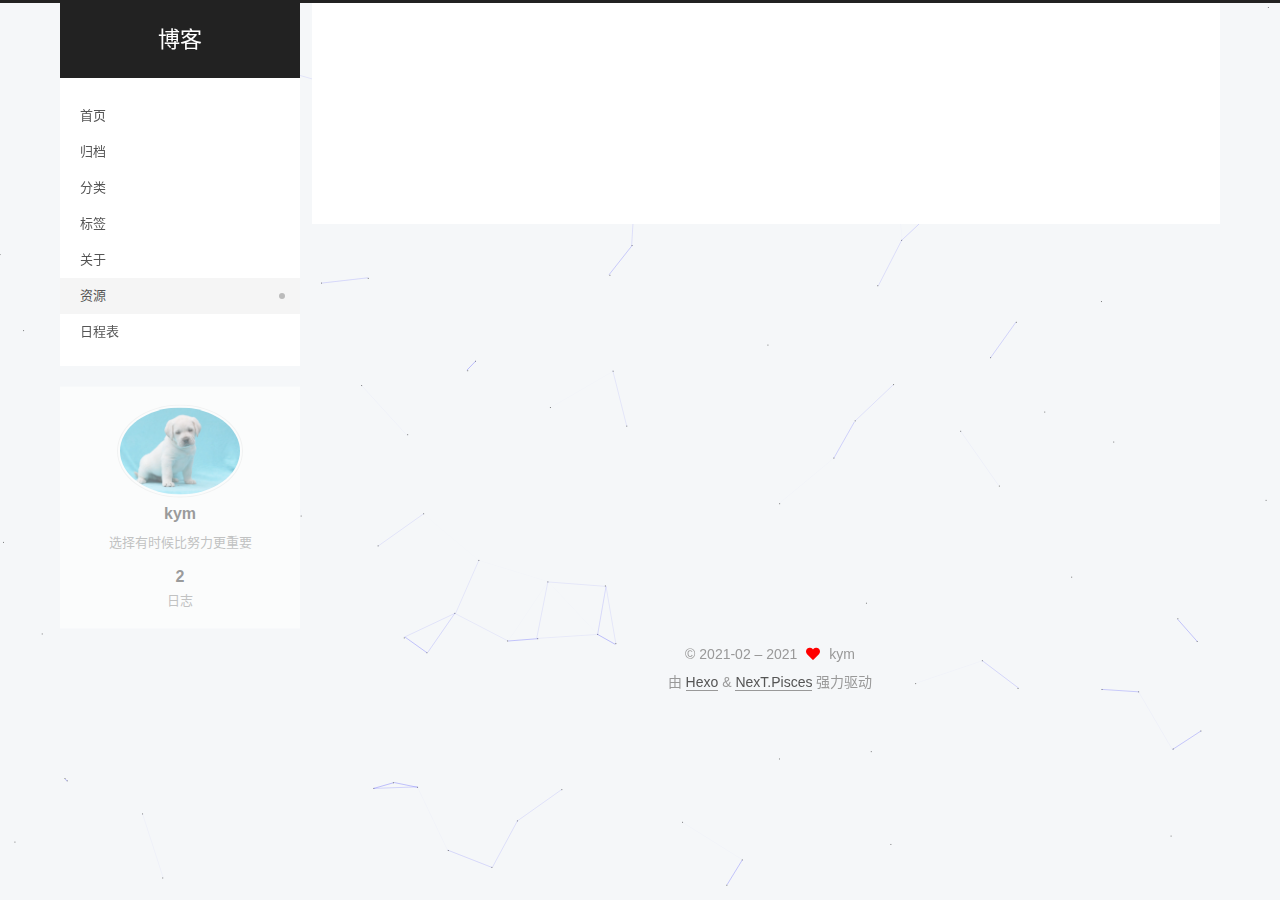
<file: resources/index.html>
<!DOCTYPE html>
<html lang="zh-CN">
<head>
  <meta charset="UTF-8">
<meta name="viewport" content="width=device-width, initial-scale=1, maximum-scale=2">
<meta name="theme-color" content="#222">
<meta name="generator" content="Hexo 5.4.0">
  <link rel="apple-touch-icon" sizes="180x180" href="/images/apple-touch-icon-next.png">
  <link rel="icon" type="image/png" sizes="32x32" href="/images/favicon-32x32-next.png">
  <link rel="icon" type="image/png" sizes="16x16" href="/images/favicon-16x16-next.png">
  <link rel="mask-icon" href="/images/logo.svg" color="#222">

<link rel="stylesheet" href="/css/main.css">


<link rel="stylesheet" href="/lib/font-awesome/css/all.min.css">

<script id="hexo-configurations">
    var NexT = window.NexT || {};
    var CONFIG = {"hostname":"example.com","root":"/","scheme":"Pisces","version":"7.8.0","exturl":false,"sidebar":{"position":"left","display":"post","padding":18,"offset":12,"onmobile":false},"copycode":{"enable":false,"show_result":false,"style":null},"back2top":{"enable":true,"sidebar":false,"scrollpercent":false},"bookmark":{"enable":false,"color":"#222","save":"auto"},"fancybox":false,"mediumzoom":false,"lazyload":false,"pangu":false,"comments":{"style":"tabs","active":null,"storage":true,"lazyload":false,"nav":null},"algolia":{"hits":{"per_page":10},"labels":{"input_placeholder":"Search for Posts","hits_empty":"We didn't find any results for the search: ${query}","hits_stats":"${hits} results found in ${time} ms"}},"localsearch":{"enable":false,"trigger":"auto","top_n_per_article":1,"unescape":false,"preload":false},"motion":{"enable":true,"async":false,"transition":{"post_block":"fadeIn","post_header":"slideDownIn","post_body":"slideDownIn","coll_header":"slideLeftIn","sidebar":"slideUpIn"}}};
  </script>

  <meta name="description" content="选择有时候比努力更重要">
<meta property="og:type" content="website">
<meta property="og:title" content="资源">
<meta property="og:url" content="http://example.com/resources/index.html">
<meta property="og:site_name" content="博客">
<meta property="og:description" content="选择有时候比努力更重要">
<meta property="og:locale" content="zh_CN">
<meta property="article:published_time" content="2021-12-01T01:23:34.000Z">
<meta property="article:modified_time" content="2021-12-01T01:25:08.703Z">
<meta property="article:author" content="kym">
<meta name="twitter:card" content="summary">

<link rel="canonical" href="http://example.com/resources/">


<script id="page-configurations">
  // https://hexo.io/docs/variables.html
  CONFIG.page = {
    sidebar: "",
    isHome : false,
    isPost : false,
    lang   : 'zh-CN'
  };
</script>

  <title>资源 | 博客
</title>
  






  <noscript>
  <style>
  .use-motion .brand,
  .use-motion .menu-item,
  .sidebar-inner,
  .use-motion .post-block,
  .use-motion .pagination,
  .use-motion .comments,
  .use-motion .post-header,
  .use-motion .post-body,
  .use-motion .collection-header { opacity: initial; }

  .use-motion .site-title,
  .use-motion .site-subtitle {
    opacity: initial;
    top: initial;
  }

  .use-motion .logo-line-before i { left: initial; }
  .use-motion .logo-line-after i { right: initial; }
  </style>
</noscript>

</head>

<body itemscope itemtype="http://schema.org/WebPage">
  <div class="container use-motion">
    <div class="headband"></div>

    <header class="header" itemscope itemtype="http://schema.org/WPHeader">
      <div class="header-inner"><div class="site-brand-container">
  <div class="site-nav-toggle">
    <div class="toggle" aria-label="切换导航栏">
      <span class="toggle-line toggle-line-first"></span>
      <span class="toggle-line toggle-line-middle"></span>
      <span class="toggle-line toggle-line-last"></span>
    </div>
  </div>

  <div class="site-meta">

    <a href="/" class="brand" rel="start">
      <span class="logo-line-before"><i></i></span>
      <h1 class="site-title">博客</h1>
      <span class="logo-line-after"><i></i></span>
    </a>
  </div>

  <div class="site-nav-right">
    <div class="toggle popup-trigger">
    </div>
  </div>
</div>




<nav class="site-nav">
  <ul id="menu" class="main-menu menu">
        <li class="menu-item menu-item-home">

    <a href="/" rel="section"><i class="home fa-fw"></i>首页</a>

  </li>
        <li class="menu-item menu-item-archives">

    <a href="/archives/" rel="section"><i class="archive fa-fw"></i>归档</a>

  </li>
        <li class="menu-item menu-item-categories">

    <a href="/categories/" rel="section"><i class="th fa-fw"></i>分类</a>

  </li>
        <li class="menu-item menu-item-tags">

    <a href="/tags/" rel="section"><i class="tags fa-fw"></i>标签</a>

  </li>
        <li class="menu-item menu-item-about">

    <a href="/about/" rel="section"><i class="user fa-fw"></i>关于</a>

  </li>
        <li class="menu-item menu-item-resources">

    <a href="/resources/" rel="section"><i class="download fa-fw"></i>资源</a>

  </li>
        <li class="menu-item menu-item-schedule">

    <a href="/schedule/" rel="section"><i class="calendar fa-fw"></i>日程表</a>

  </li>
  </ul>
</nav>




</div>
    </header>

    
  <div class="back-to-top">
    <i class="fa fa-arrow-up"></i>
    <span>0%</span>
  </div>


    <main class="main">
      <div class="main-inner">
        <div class="content-wrap">
          
  
  

          <div class="content page posts-expand">
            

    
    
    
    <div class="post-block" lang="zh-CN">
      <header class="post-header">

<h1 class="post-title" itemprop="name headline">资源
</h1>

<div class="post-meta">
  

</div>

</header>

      
      
      
      <div class="post-body">
          
      </div>
      
      
      
    </div>
    

    
    
    


          </div>
          

<script>
  window.addEventListener('tabs:register', () => {
    let { activeClass } = CONFIG.comments;
    if (CONFIG.comments.storage) {
      activeClass = localStorage.getItem('comments_active') || activeClass;
    }
    if (activeClass) {
      let activeTab = document.querySelector(`a[href="#comment-${activeClass}"]`);
      if (activeTab) {
        activeTab.click();
      }
    }
  });
  if (CONFIG.comments.storage) {
    window.addEventListener('tabs:click', event => {
      if (!event.target.matches('.tabs-comment .tab-content .tab-pane')) return;
      let commentClass = event.target.classList[1];
      localStorage.setItem('comments_active', commentClass);
    });
  }
</script>

        </div>
          
  
  <div class="toggle sidebar-toggle">
    <span class="toggle-line toggle-line-first"></span>
    <span class="toggle-line toggle-line-middle"></span>
    <span class="toggle-line toggle-line-last"></span>
  </div>

  <aside class="sidebar">
    <div class="sidebar-inner">

      <ul class="sidebar-nav motion-element">
        <li class="sidebar-nav-toc">
          文章目录
        </li>
        <li class="sidebar-nav-overview">
          站点概览
        </li>
      </ul>

      <!--noindex-->
      <div class="post-toc-wrap sidebar-panel">
      </div>
      <!--/noindex-->

      <div class="site-overview-wrap sidebar-panel">
        <div class="site-author motion-element" itemprop="author" itemscope itemtype="http://schema.org/Person">
    <img class="site-author-image" itemprop="image" alt="kym"
      src="/images/touxiang.jpg">
  <p class="site-author-name" itemprop="name">kym</p>
  <div class="site-description" itemprop="description">选择有时候比努力更重要</div>
</div>
<div class="site-state-wrap motion-element">
  <nav class="site-state">
      <div class="site-state-item site-state-posts">
          <a href="/archives/">
        
          <span class="site-state-item-count">2</span>
          <span class="site-state-item-name">日志</span>
        </a>
      </div>
  </nav>
</div>



      </div>

    </div>
  </aside>
  <div id="sidebar-dimmer"></div>


      </div>
    </main>

    <footer class="footer">
      <div class="footer-inner">
        

        

<div class="copyright">
  
  &copy; 2021-02 – 
  <span itemprop="copyrightYear">2021</span>
  <span class="with-love">
    <i class="fa fa-heart"></i>
  </span>
  <span class="author" itemprop="copyrightHolder">kym</span>
</div>
  <div class="powered-by">由 <a href="https://hexo.io/" class="theme-link" rel="noopener" target="_blank">Hexo</a> & <a href="https://pisces.theme-next.org/" class="theme-link" rel="noopener" target="_blank">NexT.Pisces</a> 强力驱动
  </div>

        








      </div>
    </footer>
  </div>

  
  
  <script color='0,0,255' opacity='0.5' zIndex='-1' count='99' src="/lib/canvas-nest/canvas-nest.min.js"></script>
  <script src="/lib/anime.min.js"></script>
  <script src="/lib/velocity/velocity.min.js"></script>
  <script src="/lib/velocity/velocity.ui.min.js"></script>

<script src="/js/utils.js"></script>

<script src="/js/motion.js"></script>


<script src="/js/schemes/pisces.js"></script>


<script src="/js/next-boot.js"></script>




  















  

  

</body>
</html>
</file>
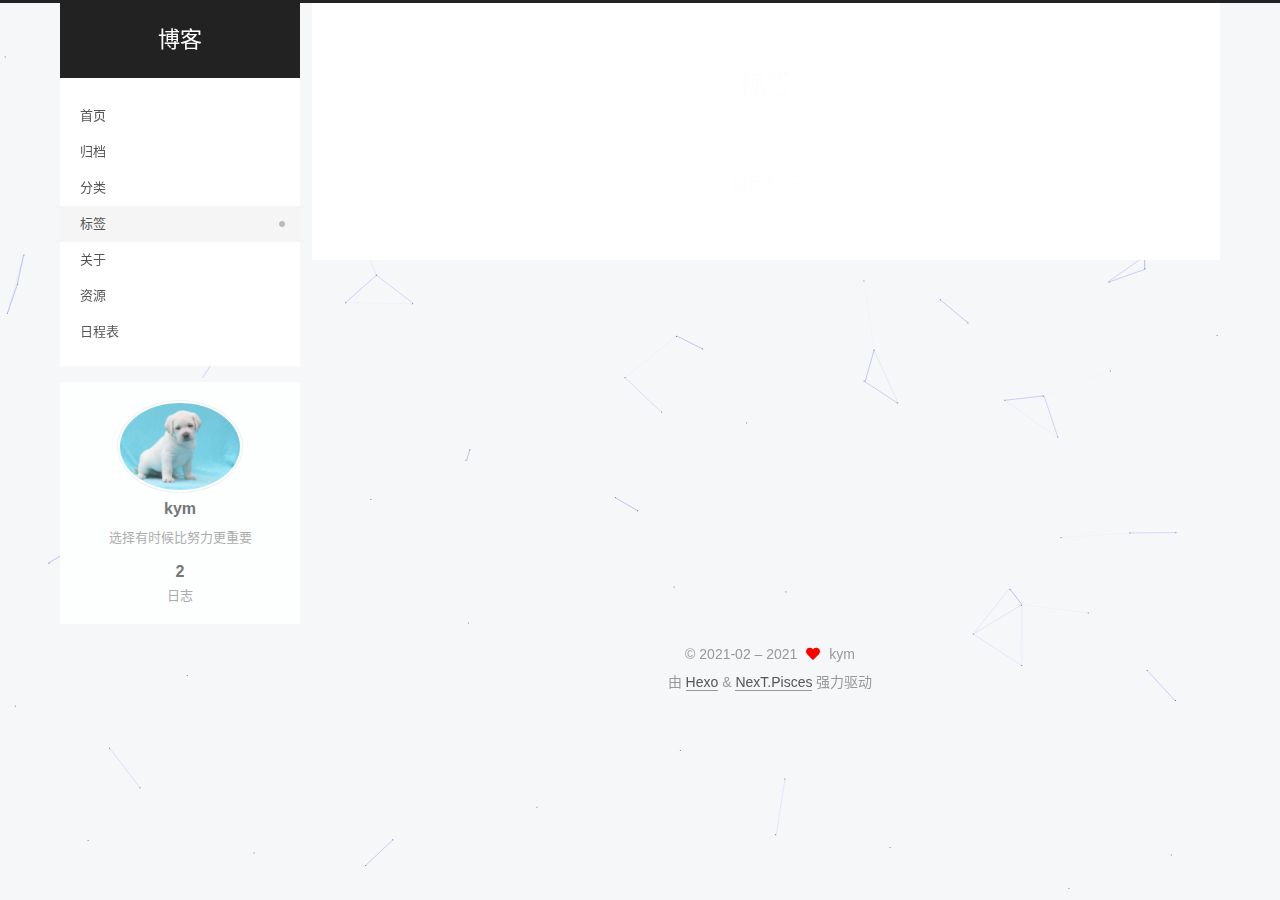
<file: tags/index.html>
<!DOCTYPE html>
<html lang="zh-CN">
<head>
  <meta charset="UTF-8">
<meta name="viewport" content="width=device-width, initial-scale=1, maximum-scale=2">
<meta name="theme-color" content="#222">
<meta name="generator" content="Hexo 5.4.0">
  <link rel="apple-touch-icon" sizes="180x180" href="/images/apple-touch-icon-next.png">
  <link rel="icon" type="image/png" sizes="32x32" href="/images/favicon-32x32-next.png">
  <link rel="icon" type="image/png" sizes="16x16" href="/images/favicon-16x16-next.png">
  <link rel="mask-icon" href="/images/logo.svg" color="#222">

<link rel="stylesheet" href="/css/main.css">


<link rel="stylesheet" href="/lib/font-awesome/css/all.min.css">

<script id="hexo-configurations">
    var NexT = window.NexT || {};
    var CONFIG = {"hostname":"example.com","root":"/","scheme":"Pisces","version":"7.8.0","exturl":false,"sidebar":{"position":"left","display":"post","padding":18,"offset":12,"onmobile":false},"copycode":{"enable":false,"show_result":false,"style":null},"back2top":{"enable":true,"sidebar":false,"scrollpercent":false},"bookmark":{"enable":false,"color":"#222","save":"auto"},"fancybox":false,"mediumzoom":false,"lazyload":false,"pangu":false,"comments":{"style":"tabs","active":null,"storage":true,"lazyload":false,"nav":null},"algolia":{"hits":{"per_page":10},"labels":{"input_placeholder":"Search for Posts","hits_empty":"We didn't find any results for the search: ${query}","hits_stats":"${hits} results found in ${time} ms"}},"localsearch":{"enable":false,"trigger":"auto","top_n_per_article":1,"unescape":false,"preload":false},"motion":{"enable":true,"async":false,"transition":{"post_block":"fadeIn","post_header":"slideDownIn","post_body":"slideDownIn","coll_header":"slideLeftIn","sidebar":"slideUpIn"}}};
  </script>

  <meta name="description" content="选择有时候比努力更重要">
<meta property="og:type" content="website">
<meta property="og:title" content="标签">
<meta property="og:url" content="http://example.com/tags/index.html">
<meta property="og:site_name" content="博客">
<meta property="og:description" content="选择有时候比努力更重要">
<meta property="og:locale" content="zh_CN">
<meta property="article:published_time" content="2021-12-01T01:23:24.000Z">
<meta property="article:modified_time" content="2021-12-01T01:25:37.790Z">
<meta property="article:author" content="kym">
<meta name="twitter:card" content="summary">

<link rel="canonical" href="http://example.com/tags/">


<script id="page-configurations">
  // https://hexo.io/docs/variables.html
  CONFIG.page = {
    sidebar: "",
    isHome : false,
    isPost : false,
    lang   : 'zh-CN'
  };
</script>

  <title>标签 | 博客
</title>
  






  <noscript>
  <style>
  .use-motion .brand,
  .use-motion .menu-item,
  .sidebar-inner,
  .use-motion .post-block,
  .use-motion .pagination,
  .use-motion .comments,
  .use-motion .post-header,
  .use-motion .post-body,
  .use-motion .collection-header { opacity: initial; }

  .use-motion .site-title,
  .use-motion .site-subtitle {
    opacity: initial;
    top: initial;
  }

  .use-motion .logo-line-before i { left: initial; }
  .use-motion .logo-line-after i { right: initial; }
  </style>
</noscript>

</head>

<body itemscope itemtype="http://schema.org/WebPage">
  <div class="container use-motion">
    <div class="headband"></div>

    <header class="header" itemscope itemtype="http://schema.org/WPHeader">
      <div class="header-inner"><div class="site-brand-container">
  <div class="site-nav-toggle">
    <div class="toggle" aria-label="切换导航栏">
      <span class="toggle-line toggle-line-first"></span>
      <span class="toggle-line toggle-line-middle"></span>
      <span class="toggle-line toggle-line-last"></span>
    </div>
  </div>

  <div class="site-meta">

    <a href="/" class="brand" rel="start">
      <span class="logo-line-before"><i></i></span>
      <h1 class="site-title">博客</h1>
      <span class="logo-line-after"><i></i></span>
    </a>
  </div>

  <div class="site-nav-right">
    <div class="toggle popup-trigger">
    </div>
  </div>
</div>




<nav class="site-nav">
  <ul id="menu" class="main-menu menu">
        <li class="menu-item menu-item-home">

    <a href="/" rel="section"><i class="home fa-fw"></i>首页</a>

  </li>
        <li class="menu-item menu-item-archives">

    <a href="/archives/" rel="section"><i class="archive fa-fw"></i>归档</a>

  </li>
        <li class="menu-item menu-item-categories">

    <a href="/categories/" rel="section"><i class="th fa-fw"></i>分类</a>

  </li>
        <li class="menu-item menu-item-tags">

    <a href="/tags/" rel="section"><i class="tags fa-fw"></i>标签</a>

  </li>
        <li class="menu-item menu-item-about">

    <a href="/about/" rel="section"><i class="user fa-fw"></i>关于</a>

  </li>
        <li class="menu-item menu-item-resources">

    <a href="/resources/" rel="section"><i class="download fa-fw"></i>资源</a>

  </li>
        <li class="menu-item menu-item-schedule">

    <a href="/schedule/" rel="section"><i class="calendar fa-fw"></i>日程表</a>

  </li>
  </ul>
</nav>




</div>
    </header>

    
  <div class="back-to-top">
    <i class="fa fa-arrow-up"></i>
    <span>0%</span>
  </div>


    <main class="main">
      <div class="main-inner">
        <div class="content-wrap">
          
  
  

          <div class="content page posts-expand">
            

    
    
    
    <div class="post-block" lang="zh-CN">
      <header class="post-header">

<h1 class="post-title" itemprop="name headline">标签
</h1>

<div class="post-meta">
  

</div>

</header>

      
      
      
      <div class="post-body">
          <div class="tag-cloud">
            <div class="tag-cloud-title">
              暂无标签
            </div>
            <div class="tag-cloud-tags">
              
            </div>
          </div>
        
      </div>
      
      
      
    </div>
    

    
    
    


          </div>
          

<script>
  window.addEventListener('tabs:register', () => {
    let { activeClass } = CONFIG.comments;
    if (CONFIG.comments.storage) {
      activeClass = localStorage.getItem('comments_active') || activeClass;
    }
    if (activeClass) {
      let activeTab = document.querySelector(`a[href="#comment-${activeClass}"]`);
      if (activeTab) {
        activeTab.click();
      }
    }
  });
  if (CONFIG.comments.storage) {
    window.addEventListener('tabs:click', event => {
      if (!event.target.matches('.tabs-comment .tab-content .tab-pane')) return;
      let commentClass = event.target.classList[1];
      localStorage.setItem('comments_active', commentClass);
    });
  }
</script>

        </div>
          
  
  <div class="toggle sidebar-toggle">
    <span class="toggle-line toggle-line-first"></span>
    <span class="toggle-line toggle-line-middle"></span>
    <span class="toggle-line toggle-line-last"></span>
  </div>

  <aside class="sidebar">
    <div class="sidebar-inner">

      <ul class="sidebar-nav motion-element">
        <li class="sidebar-nav-toc">
          文章目录
        </li>
        <li class="sidebar-nav-overview">
          站点概览
        </li>
      </ul>

      <!--noindex-->
      <div class="post-toc-wrap sidebar-panel">
      </div>
      <!--/noindex-->

      <div class="site-overview-wrap sidebar-panel">
        <div class="site-author motion-element" itemprop="author" itemscope itemtype="http://schema.org/Person">
    <img class="site-author-image" itemprop="image" alt="kym"
      src="/images/touxiang.jpg">
  <p class="site-author-name" itemprop="name">kym</p>
  <div class="site-description" itemprop="description">选择有时候比努力更重要</div>
</div>
<div class="site-state-wrap motion-element">
  <nav class="site-state">
      <div class="site-state-item site-state-posts">
          <a href="/archives/">
        
          <span class="site-state-item-count">2</span>
          <span class="site-state-item-name">日志</span>
        </a>
      </div>
  </nav>
</div>



      </div>

    </div>
  </aside>
  <div id="sidebar-dimmer"></div>


      </div>
    </main>

    <footer class="footer">
      <div class="footer-inner">
        

        

<div class="copyright">
  
  &copy; 2021-02 – 
  <span itemprop="copyrightYear">2021</span>
  <span class="with-love">
    <i class="fa fa-heart"></i>
  </span>
  <span class="author" itemprop="copyrightHolder">kym</span>
</div>
  <div class="powered-by">由 <a href="https://hexo.io/" class="theme-link" rel="noopener" target="_blank">Hexo</a> & <a href="https://pisces.theme-next.org/" class="theme-link" rel="noopener" target="_blank">NexT.Pisces</a> 强力驱动
  </div>

        








      </div>
    </footer>
  </div>

  
  
  <script color='0,0,255' opacity='0.5' zIndex='-1' count='99' src="/lib/canvas-nest/canvas-nest.min.js"></script>
  <script src="/lib/anime.min.js"></script>
  <script src="/lib/velocity/velocity.min.js"></script>
  <script src="/lib/velocity/velocity.ui.min.js"></script>

<script src="/js/utils.js"></script>

<script src="/js/motion.js"></script>


<script src="/js/schemes/pisces.js"></script>


<script src="/js/next-boot.js"></script>




  















  

  

</body>
</html>
</file>
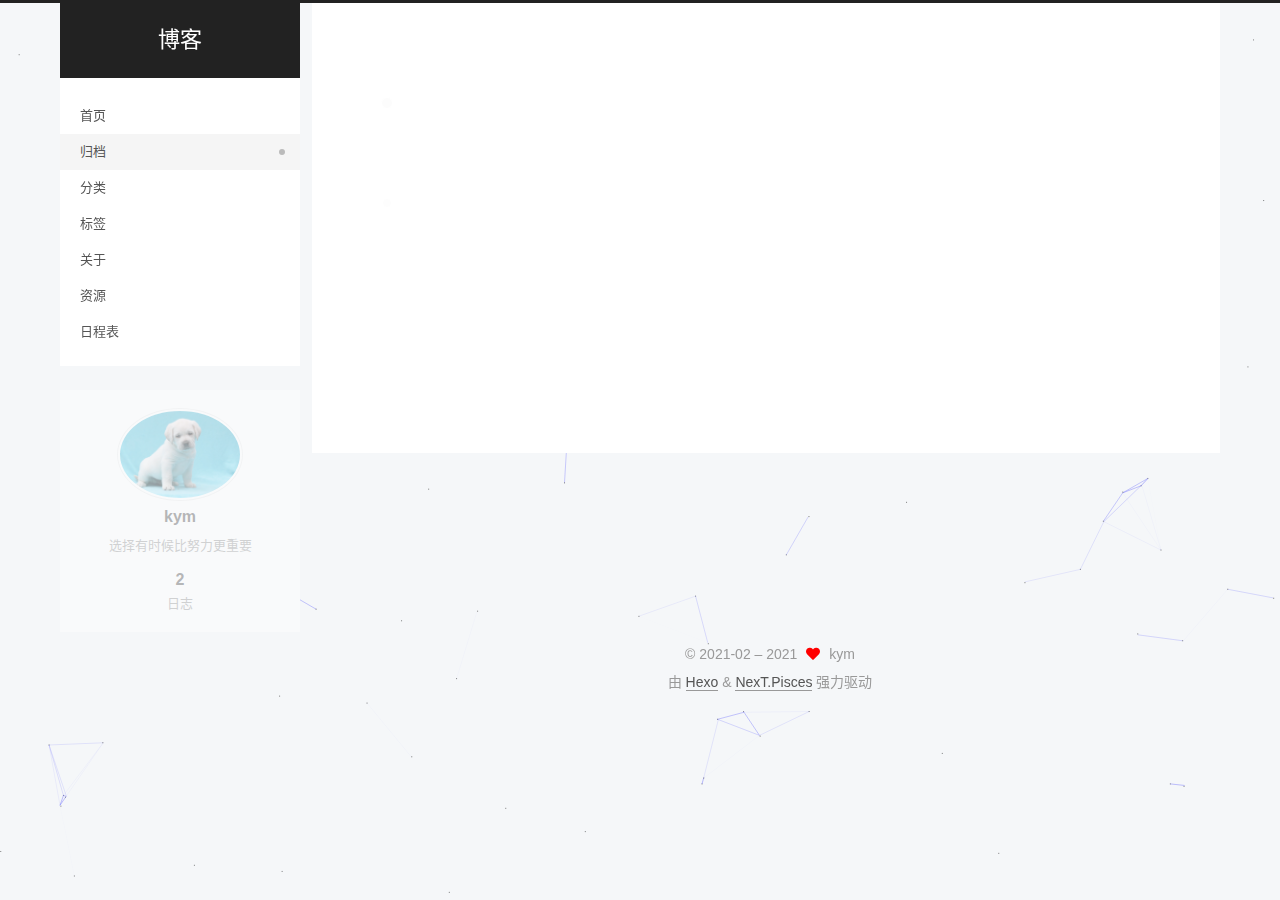
<file: archives/2021/index.html>
<!DOCTYPE html>
<html lang="zh-CN">
<head>
  <meta charset="UTF-8">
<meta name="viewport" content="width=device-width, initial-scale=1, maximum-scale=2">
<meta name="theme-color" content="#222">
<meta name="generator" content="Hexo 5.4.0">
  <link rel="apple-touch-icon" sizes="180x180" href="/images/apple-touch-icon-next.png">
  <link rel="icon" type="image/png" sizes="32x32" href="/images/favicon-32x32-next.png">
  <link rel="icon" type="image/png" sizes="16x16" href="/images/favicon-16x16-next.png">
  <link rel="mask-icon" href="/images/logo.svg" color="#222">

<link rel="stylesheet" href="/css/main.css">


<link rel="stylesheet" href="/lib/font-awesome/css/all.min.css">

<script id="hexo-configurations">
    var NexT = window.NexT || {};
    var CONFIG = {"hostname":"example.com","root":"/","scheme":"Pisces","version":"7.8.0","exturl":false,"sidebar":{"position":"left","display":"post","padding":18,"offset":12,"onmobile":false},"copycode":{"enable":false,"show_result":false,"style":null},"back2top":{"enable":true,"sidebar":false,"scrollpercent":false},"bookmark":{"enable":false,"color":"#222","save":"auto"},"fancybox":false,"mediumzoom":false,"lazyload":false,"pangu":false,"comments":{"style":"tabs","active":null,"storage":true,"lazyload":false,"nav":null},"algolia":{"hits":{"per_page":10},"labels":{"input_placeholder":"Search for Posts","hits_empty":"We didn't find any results for the search: ${query}","hits_stats":"${hits} results found in ${time} ms"}},"localsearch":{"enable":false,"trigger":"auto","top_n_per_article":1,"unescape":false,"preload":false},"motion":{"enable":true,"async":false,"transition":{"post_block":"fadeIn","post_header":"slideDownIn","post_body":"slideDownIn","coll_header":"slideLeftIn","sidebar":"slideUpIn"}}};
  </script>

  <meta name="description" content="选择有时候比努力更重要">
<meta property="og:type" content="website">
<meta property="og:title" content="博客">
<meta property="og:url" content="http://example.com/archives/2021/index.html">
<meta property="og:site_name" content="博客">
<meta property="og:description" content="选择有时候比努力更重要">
<meta property="og:locale" content="zh_CN">
<meta property="article:author" content="kym">
<meta name="twitter:card" content="summary">

<link rel="canonical" href="http://example.com/archives/2021/">


<script id="page-configurations">
  // https://hexo.io/docs/variables.html
  CONFIG.page = {
    sidebar: "",
    isHome : false,
    isPost : false,
    lang   : 'zh-CN'
  };
</script>

  <title>归档 | 博客</title>
  






  <noscript>
  <style>
  .use-motion .brand,
  .use-motion .menu-item,
  .sidebar-inner,
  .use-motion .post-block,
  .use-motion .pagination,
  .use-motion .comments,
  .use-motion .post-header,
  .use-motion .post-body,
  .use-motion .collection-header { opacity: initial; }

  .use-motion .site-title,
  .use-motion .site-subtitle {
    opacity: initial;
    top: initial;
  }

  .use-motion .logo-line-before i { left: initial; }
  .use-motion .logo-line-after i { right: initial; }
  </style>
</noscript>

</head>

<body itemscope itemtype="http://schema.org/WebPage">
  <div class="container use-motion">
    <div class="headband"></div>

    <header class="header" itemscope itemtype="http://schema.org/WPHeader">
      <div class="header-inner"><div class="site-brand-container">
  <div class="site-nav-toggle">
    <div class="toggle" aria-label="切换导航栏">
      <span class="toggle-line toggle-line-first"></span>
      <span class="toggle-line toggle-line-middle"></span>
      <span class="toggle-line toggle-line-last"></span>
    </div>
  </div>

  <div class="site-meta">

    <a href="/" class="brand" rel="start">
      <span class="logo-line-before"><i></i></span>
      <h1 class="site-title">博客</h1>
      <span class="logo-line-after"><i></i></span>
    </a>
  </div>

  <div class="site-nav-right">
    <div class="toggle popup-trigger">
    </div>
  </div>
</div>




<nav class="site-nav">
  <ul id="menu" class="main-menu menu">
        <li class="menu-item menu-item-home">

    <a href="/" rel="section"><i class="home fa-fw"></i>首页</a>

  </li>
        <li class="menu-item menu-item-archives">

    <a href="/archives/" rel="section"><i class="archive fa-fw"></i>归档</a>

  </li>
        <li class="menu-item menu-item-categories">

    <a href="/categories/" rel="section"><i class="th fa-fw"></i>分类</a>

  </li>
        <li class="menu-item menu-item-tags">

    <a href="/tags/" rel="section"><i class="tags fa-fw"></i>标签</a>

  </li>
        <li class="menu-item menu-item-about">

    <a href="/about/" rel="section"><i class="user fa-fw"></i>关于</a>

  </li>
        <li class="menu-item menu-item-resources">

    <a href="/resources/" rel="section"><i class="download fa-fw"></i>资源</a>

  </li>
        <li class="menu-item menu-item-schedule">

    <a href="/schedule/" rel="section"><i class="calendar fa-fw"></i>日程表</a>

  </li>
  </ul>
</nav>




</div>
    </header>

    
  <div class="back-to-top">
    <i class="fa fa-arrow-up"></i>
    <span>0%</span>
  </div>


    <main class="main">
      <div class="main-inner">
        <div class="content-wrap">
          

          <div class="content archive">
            

  
  
  
  <div class="post-block">
    <div class="posts-collapse">
      <div class="collection-title">
        <span class="collection-header">嗯..! 目前共计 2 篇日志。 继续努力。</span>
      </div>

      
    <div class="collection-year">
      <span class="collection-header">2021</span>
    </div>

  <article itemscope itemtype="http://schema.org/Article">
    <header class="post-header">

      <div class="post-meta">
        <time itemprop="dateCreated"
              datetime="2021-12-01T12:00:44+08:00"
              content="2021-12-01">
          12-01
        </time>
      </div>

      <div class="post-title">
          <a class="post-title-link" href="/2021/12/01/demo/" itemprop="url">
            <span itemprop="name">Hello World</span>
          </a>
      </div>

    </header>
  </article>

  <article itemscope itemtype="http://schema.org/Article">
    <header class="post-header">

      <div class="post-meta">
        <time itemprop="dateCreated"
              datetime="2021-11-30T16:59:44+08:00"
              content="2021-11-30">
          11-30
        </time>
      </div>

      <div class="post-title">
          <a class="post-title-link" href="/2021/11/30/hello-world/" itemprop="url">
            <span itemprop="name">Hello World</span>
          </a>
      </div>

    </header>
  </article>


    </div>
  </div>
  
  
  

  



          </div>
          

<script>
  window.addEventListener('tabs:register', () => {
    let { activeClass } = CONFIG.comments;
    if (CONFIG.comments.storage) {
      activeClass = localStorage.getItem('comments_active') || activeClass;
    }
    if (activeClass) {
      let activeTab = document.querySelector(`a[href="#comment-${activeClass}"]`);
      if (activeTab) {
        activeTab.click();
      }
    }
  });
  if (CONFIG.comments.storage) {
    window.addEventListener('tabs:click', event => {
      if (!event.target.matches('.tabs-comment .tab-content .tab-pane')) return;
      let commentClass = event.target.classList[1];
      localStorage.setItem('comments_active', commentClass);
    });
  }
</script>

        </div>
          
  
  <div class="toggle sidebar-toggle">
    <span class="toggle-line toggle-line-first"></span>
    <span class="toggle-line toggle-line-middle"></span>
    <span class="toggle-line toggle-line-last"></span>
  </div>

  <aside class="sidebar">
    <div class="sidebar-inner">

      <ul class="sidebar-nav motion-element">
        <li class="sidebar-nav-toc">
          文章目录
        </li>
        <li class="sidebar-nav-overview">
          站点概览
        </li>
      </ul>

      <!--noindex-->
      <div class="post-toc-wrap sidebar-panel">
      </div>
      <!--/noindex-->

      <div class="site-overview-wrap sidebar-panel">
        <div class="site-author motion-element" itemprop="author" itemscope itemtype="http://schema.org/Person">
    <img class="site-author-image" itemprop="image" alt="kym"
      src="/images/touxiang.jpg">
  <p class="site-author-name" itemprop="name">kym</p>
  <div class="site-description" itemprop="description">选择有时候比努力更重要</div>
</div>
<div class="site-state-wrap motion-element">
  <nav class="site-state">
      <div class="site-state-item site-state-posts">
          <a href="/archives/">
        
          <span class="site-state-item-count">2</span>
          <span class="site-state-item-name">日志</span>
        </a>
      </div>
  </nav>
</div>



      </div>

    </div>
  </aside>
  <div id="sidebar-dimmer"></div>


      </div>
    </main>

    <footer class="footer">
      <div class="footer-inner">
        

        

<div class="copyright">
  
  &copy; 2021-02 – 
  <span itemprop="copyrightYear">2021</span>
  <span class="with-love">
    <i class="fa fa-heart"></i>
  </span>
  <span class="author" itemprop="copyrightHolder">kym</span>
</div>
  <div class="powered-by">由 <a href="https://hexo.io/" class="theme-link" rel="noopener" target="_blank">Hexo</a> & <a href="https://pisces.theme-next.org/" class="theme-link" rel="noopener" target="_blank">NexT.Pisces</a> 强力驱动
  </div>

        








      </div>
    </footer>
  </div>

  
  
  <script color='0,0,255' opacity='0.5' zIndex='-1' count='99' src="/lib/canvas-nest/canvas-nest.min.js"></script>
  <script src="/lib/anime.min.js"></script>
  <script src="/lib/velocity/velocity.min.js"></script>
  <script src="/lib/velocity/velocity.ui.min.js"></script>

<script src="/js/utils.js"></script>

<script src="/js/motion.js"></script>


<script src="/js/schemes/pisces.js"></script>


<script src="/js/next-boot.js"></script>




  















  

  

</body>
</html>
</file>
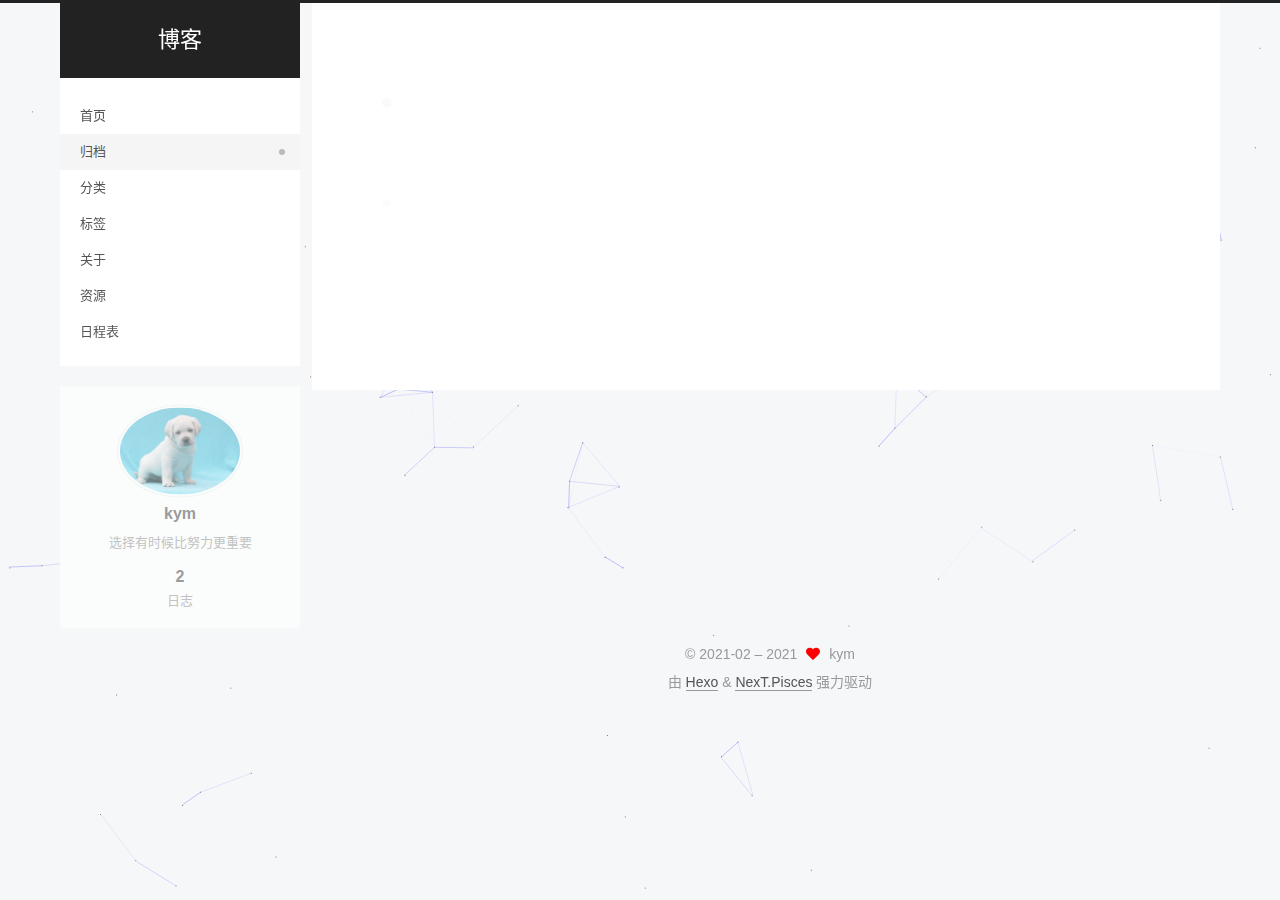
<file: archives/2021/11/index.html>
<!DOCTYPE html>
<html lang="zh-CN">
<head>
  <meta charset="UTF-8">
<meta name="viewport" content="width=device-width, initial-scale=1, maximum-scale=2">
<meta name="theme-color" content="#222">
<meta name="generator" content="Hexo 5.4.0">
  <link rel="apple-touch-icon" sizes="180x180" href="/images/apple-touch-icon-next.png">
  <link rel="icon" type="image/png" sizes="32x32" href="/images/favicon-32x32-next.png">
  <link rel="icon" type="image/png" sizes="16x16" href="/images/favicon-16x16-next.png">
  <link rel="mask-icon" href="/images/logo.svg" color="#222">

<link rel="stylesheet" href="/css/main.css">


<link rel="stylesheet" href="/lib/font-awesome/css/all.min.css">

<script id="hexo-configurations">
    var NexT = window.NexT || {};
    var CONFIG = {"hostname":"example.com","root":"/","scheme":"Pisces","version":"7.8.0","exturl":false,"sidebar":{"position":"left","display":"post","padding":18,"offset":12,"onmobile":false},"copycode":{"enable":false,"show_result":false,"style":null},"back2top":{"enable":true,"sidebar":false,"scrollpercent":false},"bookmark":{"enable":false,"color":"#222","save":"auto"},"fancybox":false,"mediumzoom":false,"lazyload":false,"pangu":false,"comments":{"style":"tabs","active":null,"storage":true,"lazyload":false,"nav":null},"algolia":{"hits":{"per_page":10},"labels":{"input_placeholder":"Search for Posts","hits_empty":"We didn't find any results for the search: ${query}","hits_stats":"${hits} results found in ${time} ms"}},"localsearch":{"enable":false,"trigger":"auto","top_n_per_article":1,"unescape":false,"preload":false},"motion":{"enable":true,"async":false,"transition":{"post_block":"fadeIn","post_header":"slideDownIn","post_body":"slideDownIn","coll_header":"slideLeftIn","sidebar":"slideUpIn"}}};
  </script>

  <meta name="description" content="选择有时候比努力更重要">
<meta property="og:type" content="website">
<meta property="og:title" content="博客">
<meta property="og:url" content="http://example.com/archives/2021/11/index.html">
<meta property="og:site_name" content="博客">
<meta property="og:description" content="选择有时候比努力更重要">
<meta property="og:locale" content="zh_CN">
<meta property="article:author" content="kym">
<meta name="twitter:card" content="summary">

<link rel="canonical" href="http://example.com/archives/2021/11/">


<script id="page-configurations">
  // https://hexo.io/docs/variables.html
  CONFIG.page = {
    sidebar: "",
    isHome : false,
    isPost : false,
    lang   : 'zh-CN'
  };
</script>

  <title>归档 | 博客</title>
  






  <noscript>
  <style>
  .use-motion .brand,
  .use-motion .menu-item,
  .sidebar-inner,
  .use-motion .post-block,
  .use-motion .pagination,
  .use-motion .comments,
  .use-motion .post-header,
  .use-motion .post-body,
  .use-motion .collection-header { opacity: initial; }

  .use-motion .site-title,
  .use-motion .site-subtitle {
    opacity: initial;
    top: initial;
  }

  .use-motion .logo-line-before i { left: initial; }
  .use-motion .logo-line-after i { right: initial; }
  </style>
</noscript>

</head>

<body itemscope itemtype="http://schema.org/WebPage">
  <div class="container use-motion">
    <div class="headband"></div>

    <header class="header" itemscope itemtype="http://schema.org/WPHeader">
      <div class="header-inner"><div class="site-brand-container">
  <div class="site-nav-toggle">
    <div class="toggle" aria-label="切换导航栏">
      <span class="toggle-line toggle-line-first"></span>
      <span class="toggle-line toggle-line-middle"></span>
      <span class="toggle-line toggle-line-last"></span>
    </div>
  </div>

  <div class="site-meta">

    <a href="/" class="brand" rel="start">
      <span class="logo-line-before"><i></i></span>
      <h1 class="site-title">博客</h1>
      <span class="logo-line-after"><i></i></span>
    </a>
  </div>

  <div class="site-nav-right">
    <div class="toggle popup-trigger">
    </div>
  </div>
</div>




<nav class="site-nav">
  <ul id="menu" class="main-menu menu">
        <li class="menu-item menu-item-home">

    <a href="/" rel="section"><i class="home fa-fw"></i>首页</a>

  </li>
        <li class="menu-item menu-item-archives">

    <a href="/archives/" rel="section"><i class="archive fa-fw"></i>归档</a>

  </li>
        <li class="menu-item menu-item-categories">

    <a href="/categories/" rel="section"><i class="th fa-fw"></i>分类</a>

  </li>
        <li class="menu-item menu-item-tags">

    <a href="/tags/" rel="section"><i class="tags fa-fw"></i>标签</a>

  </li>
        <li class="menu-item menu-item-about">

    <a href="/about/" rel="section"><i class="user fa-fw"></i>关于</a>

  </li>
        <li class="menu-item menu-item-resources">

    <a href="/resources/" rel="section"><i class="download fa-fw"></i>资源</a>

  </li>
        <li class="menu-item menu-item-schedule">

    <a href="/schedule/" rel="section"><i class="calendar fa-fw"></i>日程表</a>

  </li>
  </ul>
</nav>




</div>
    </header>

    
  <div class="back-to-top">
    <i class="fa fa-arrow-up"></i>
    <span>0%</span>
  </div>


    <main class="main">
      <div class="main-inner">
        <div class="content-wrap">
          

          <div class="content archive">
            

  
  
  
  <div class="post-block">
    <div class="posts-collapse">
      <div class="collection-title">
        <span class="collection-header">嗯..! 目前共计 2 篇日志。 继续努力。</span>
      </div>

      
    <div class="collection-year">
      <span class="collection-header">2021</span>
    </div>

  <article itemscope itemtype="http://schema.org/Article">
    <header class="post-header">

      <div class="post-meta">
        <time itemprop="dateCreated"
              datetime="2021-11-30T16:59:44+08:00"
              content="2021-11-30">
          11-30
        </time>
      </div>

      <div class="post-title">
          <a class="post-title-link" href="/2021/11/30/hello-world/" itemprop="url">
            <span itemprop="name">Hello World</span>
          </a>
      </div>

    </header>
  </article>


    </div>
  </div>
  
  
  

  



          </div>
          

<script>
  window.addEventListener('tabs:register', () => {
    let { activeClass } = CONFIG.comments;
    if (CONFIG.comments.storage) {
      activeClass = localStorage.getItem('comments_active') || activeClass;
    }
    if (activeClass) {
      let activeTab = document.querySelector(`a[href="#comment-${activeClass}"]`);
      if (activeTab) {
        activeTab.click();
      }
    }
  });
  if (CONFIG.comments.storage) {
    window.addEventListener('tabs:click', event => {
      if (!event.target.matches('.tabs-comment .tab-content .tab-pane')) return;
      let commentClass = event.target.classList[1];
      localStorage.setItem('comments_active', commentClass);
    });
  }
</script>

        </div>
          
  
  <div class="toggle sidebar-toggle">
    <span class="toggle-line toggle-line-first"></span>
    <span class="toggle-line toggle-line-middle"></span>
    <span class="toggle-line toggle-line-last"></span>
  </div>

  <aside class="sidebar">
    <div class="sidebar-inner">

      <ul class="sidebar-nav motion-element">
        <li class="sidebar-nav-toc">
          文章目录
        </li>
        <li class="sidebar-nav-overview">
          站点概览
        </li>
      </ul>

      <!--noindex-->
      <div class="post-toc-wrap sidebar-panel">
      </div>
      <!--/noindex-->

      <div class="site-overview-wrap sidebar-panel">
        <div class="site-author motion-element" itemprop="author" itemscope itemtype="http://schema.org/Person">
    <img class="site-author-image" itemprop="image" alt="kym"
      src="/images/touxiang.jpg">
  <p class="site-author-name" itemprop="name">kym</p>
  <div class="site-description" itemprop="description">选择有时候比努力更重要</div>
</div>
<div class="site-state-wrap motion-element">
  <nav class="site-state">
      <div class="site-state-item site-state-posts">
          <a href="/archives/">
        
          <span class="site-state-item-count">2</span>
          <span class="site-state-item-name">日志</span>
        </a>
      </div>
  </nav>
</div>



      </div>

    </div>
  </aside>
  <div id="sidebar-dimmer"></div>


      </div>
    </main>

    <footer class="footer">
      <div class="footer-inner">
        

        

<div class="copyright">
  
  &copy; 2021-02 – 
  <span itemprop="copyrightYear">2021</span>
  <span class="with-love">
    <i class="fa fa-heart"></i>
  </span>
  <span class="author" itemprop="copyrightHolder">kym</span>
</div>
  <div class="powered-by">由 <a href="https://hexo.io/" class="theme-link" rel="noopener" target="_blank">Hexo</a> & <a href="https://pisces.theme-next.org/" class="theme-link" rel="noopener" target="_blank">NexT.Pisces</a> 强力驱动
  </div>

        








      </div>
    </footer>
  </div>

  
  
  <script color='0,0,255' opacity='0.5' zIndex='-1' count='99' src="/lib/canvas-nest/canvas-nest.min.js"></script>
  <script src="/lib/anime.min.js"></script>
  <script src="/lib/velocity/velocity.min.js"></script>
  <script src="/lib/velocity/velocity.ui.min.js"></script>

<script src="/js/utils.js"></script>

<script src="/js/motion.js"></script>


<script src="/js/schemes/pisces.js"></script>


<script src="/js/next-boot.js"></script>




  















  

  

</body>
</html>
</file>
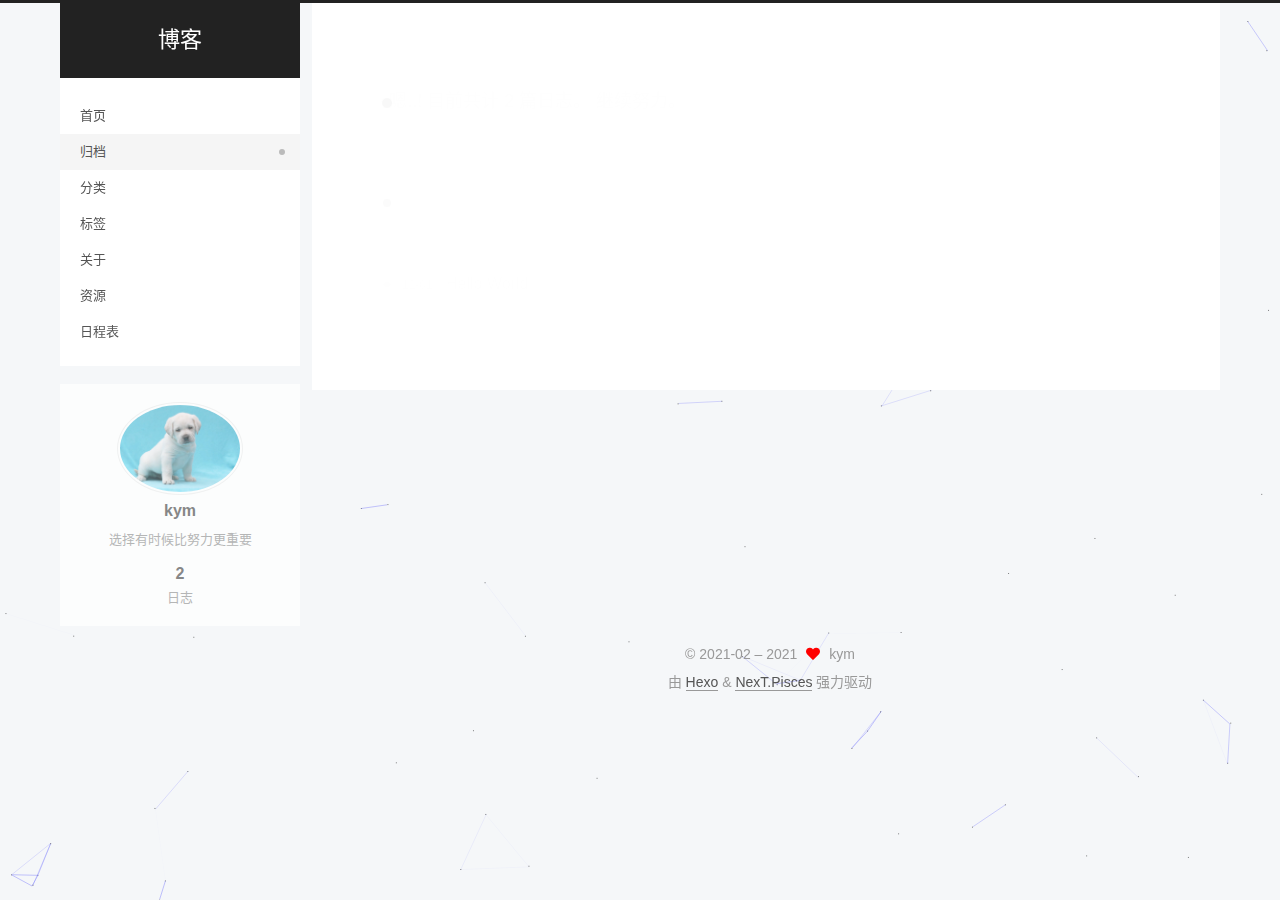
<file: archives/2021/12/index.html>
<!DOCTYPE html>
<html lang="zh-CN">
<head>
  <meta charset="UTF-8">
<meta name="viewport" content="width=device-width, initial-scale=1, maximum-scale=2">
<meta name="theme-color" content="#222">
<meta name="generator" content="Hexo 5.4.0">
  <link rel="apple-touch-icon" sizes="180x180" href="/images/apple-touch-icon-next.png">
  <link rel="icon" type="image/png" sizes="32x32" href="/images/favicon-32x32-next.png">
  <link rel="icon" type="image/png" sizes="16x16" href="/images/favicon-16x16-next.png">
  <link rel="mask-icon" href="/images/logo.svg" color="#222">

<link rel="stylesheet" href="/css/main.css">


<link rel="stylesheet" href="/lib/font-awesome/css/all.min.css">

<script id="hexo-configurations">
    var NexT = window.NexT || {};
    var CONFIG = {"hostname":"example.com","root":"/","scheme":"Pisces","version":"7.8.0","exturl":false,"sidebar":{"position":"left","display":"post","padding":18,"offset":12,"onmobile":false},"copycode":{"enable":false,"show_result":false,"style":null},"back2top":{"enable":true,"sidebar":false,"scrollpercent":false},"bookmark":{"enable":false,"color":"#222","save":"auto"},"fancybox":false,"mediumzoom":false,"lazyload":false,"pangu":false,"comments":{"style":"tabs","active":null,"storage":true,"lazyload":false,"nav":null},"algolia":{"hits":{"per_page":10},"labels":{"input_placeholder":"Search for Posts","hits_empty":"We didn't find any results for the search: ${query}","hits_stats":"${hits} results found in ${time} ms"}},"localsearch":{"enable":false,"trigger":"auto","top_n_per_article":1,"unescape":false,"preload":false},"motion":{"enable":true,"async":false,"transition":{"post_block":"fadeIn","post_header":"slideDownIn","post_body":"slideDownIn","coll_header":"slideLeftIn","sidebar":"slideUpIn"}}};
  </script>

  <meta name="description" content="选择有时候比努力更重要">
<meta property="og:type" content="website">
<meta property="og:title" content="博客">
<meta property="og:url" content="http://example.com/archives/2021/12/index.html">
<meta property="og:site_name" content="博客">
<meta property="og:description" content="选择有时候比努力更重要">
<meta property="og:locale" content="zh_CN">
<meta property="article:author" content="kym">
<meta name="twitter:card" content="summary">

<link rel="canonical" href="http://example.com/archives/2021/12/">


<script id="page-configurations">
  // https://hexo.io/docs/variables.html
  CONFIG.page = {
    sidebar: "",
    isHome : false,
    isPost : false,
    lang   : 'zh-CN'
  };
</script>

  <title>归档 | 博客</title>
  






  <noscript>
  <style>
  .use-motion .brand,
  .use-motion .menu-item,
  .sidebar-inner,
  .use-motion .post-block,
  .use-motion .pagination,
  .use-motion .comments,
  .use-motion .post-header,
  .use-motion .post-body,
  .use-motion .collection-header { opacity: initial; }

  .use-motion .site-title,
  .use-motion .site-subtitle {
    opacity: initial;
    top: initial;
  }

  .use-motion .logo-line-before i { left: initial; }
  .use-motion .logo-line-after i { right: initial; }
  </style>
</noscript>

</head>

<body itemscope itemtype="http://schema.org/WebPage">
  <div class="container use-motion">
    <div class="headband"></div>

    <header class="header" itemscope itemtype="http://schema.org/WPHeader">
      <div class="header-inner"><div class="site-brand-container">
  <div class="site-nav-toggle">
    <div class="toggle" aria-label="切换导航栏">
      <span class="toggle-line toggle-line-first"></span>
      <span class="toggle-line toggle-line-middle"></span>
      <span class="toggle-line toggle-line-last"></span>
    </div>
  </div>

  <div class="site-meta">

    <a href="/" class="brand" rel="start">
      <span class="logo-line-before"><i></i></span>
      <h1 class="site-title">博客</h1>
      <span class="logo-line-after"><i></i></span>
    </a>
  </div>

  <div class="site-nav-right">
    <div class="toggle popup-trigger">
    </div>
  </div>
</div>




<nav class="site-nav">
  <ul id="menu" class="main-menu menu">
        <li class="menu-item menu-item-home">

    <a href="/" rel="section"><i class="home fa-fw"></i>首页</a>

  </li>
        <li class="menu-item menu-item-archives">

    <a href="/archives/" rel="section"><i class="archive fa-fw"></i>归档</a>

  </li>
        <li class="menu-item menu-item-categories">

    <a href="/categories/" rel="section"><i class="th fa-fw"></i>分类</a>

  </li>
        <li class="menu-item menu-item-tags">

    <a href="/tags/" rel="section"><i class="tags fa-fw"></i>标签</a>

  </li>
        <li class="menu-item menu-item-about">

    <a href="/about/" rel="section"><i class="user fa-fw"></i>关于</a>

  </li>
        <li class="menu-item menu-item-resources">

    <a href="/resources/" rel="section"><i class="download fa-fw"></i>资源</a>

  </li>
        <li class="menu-item menu-item-schedule">

    <a href="/schedule/" rel="section"><i class="calendar fa-fw"></i>日程表</a>

  </li>
  </ul>
</nav>




</div>
    </header>

    
  <div class="back-to-top">
    <i class="fa fa-arrow-up"></i>
    <span>0%</span>
  </div>


    <main class="main">
      <div class="main-inner">
        <div class="content-wrap">
          

          <div class="content archive">
            

  
  
  
  <div class="post-block">
    <div class="posts-collapse">
      <div class="collection-title">
        <span class="collection-header">嗯..! 目前共计 2 篇日志。 继续努力。</span>
      </div>

      
    <div class="collection-year">
      <span class="collection-header">2021</span>
    </div>

  <article itemscope itemtype="http://schema.org/Article">
    <header class="post-header">

      <div class="post-meta">
        <time itemprop="dateCreated"
              datetime="2021-12-01T12:00:44+08:00"
              content="2021-12-01">
          12-01
        </time>
      </div>

      <div class="post-title">
          <a class="post-title-link" href="/2021/12/01/demo/" itemprop="url">
            <span itemprop="name">Hello World</span>
          </a>
      </div>

    </header>
  </article>


    </div>
  </div>
  
  
  

  



          </div>
          

<script>
  window.addEventListener('tabs:register', () => {
    let { activeClass } = CONFIG.comments;
    if (CONFIG.comments.storage) {
      activeClass = localStorage.getItem('comments_active') || activeClass;
    }
    if (activeClass) {
      let activeTab = document.querySelector(`a[href="#comment-${activeClass}"]`);
      if (activeTab) {
        activeTab.click();
      }
    }
  });
  if (CONFIG.comments.storage) {
    window.addEventListener('tabs:click', event => {
      if (!event.target.matches('.tabs-comment .tab-content .tab-pane')) return;
      let commentClass = event.target.classList[1];
      localStorage.setItem('comments_active', commentClass);
    });
  }
</script>

        </div>
          
  
  <div class="toggle sidebar-toggle">
    <span class="toggle-line toggle-line-first"></span>
    <span class="toggle-line toggle-line-middle"></span>
    <span class="toggle-line toggle-line-last"></span>
  </div>

  <aside class="sidebar">
    <div class="sidebar-inner">

      <ul class="sidebar-nav motion-element">
        <li class="sidebar-nav-toc">
          文章目录
        </li>
        <li class="sidebar-nav-overview">
          站点概览
        </li>
      </ul>

      <!--noindex-->
      <div class="post-toc-wrap sidebar-panel">
      </div>
      <!--/noindex-->

      <div class="site-overview-wrap sidebar-panel">
        <div class="site-author motion-element" itemprop="author" itemscope itemtype="http://schema.org/Person">
    <img class="site-author-image" itemprop="image" alt="kym"
      src="/images/touxiang.jpg">
  <p class="site-author-name" itemprop="name">kym</p>
  <div class="site-description" itemprop="description">选择有时候比努力更重要</div>
</div>
<div class="site-state-wrap motion-element">
  <nav class="site-state">
      <div class="site-state-item site-state-posts">
          <a href="/archives/">
        
          <span class="site-state-item-count">2</span>
          <span class="site-state-item-name">日志</span>
        </a>
      </div>
  </nav>
</div>



      </div>

    </div>
  </aside>
  <div id="sidebar-dimmer"></div>


      </div>
    </main>

    <footer class="footer">
      <div class="footer-inner">
        

        

<div class="copyright">
  
  &copy; 2021-02 – 
  <span itemprop="copyrightYear">2021</span>
  <span class="with-love">
    <i class="fa fa-heart"></i>
  </span>
  <span class="author" itemprop="copyrightHolder">kym</span>
</div>
  <div class="powered-by">由 <a href="https://hexo.io/" class="theme-link" rel="noopener" target="_blank">Hexo</a> & <a href="https://pisces.theme-next.org/" class="theme-link" rel="noopener" target="_blank">NexT.Pisces</a> 强力驱动
  </div>

        








      </div>
    </footer>
  </div>

  
  
  <script color='0,0,255' opacity='0.5' zIndex='-1' count='99' src="/lib/canvas-nest/canvas-nest.min.js"></script>
  <script src="/lib/anime.min.js"></script>
  <script src="/lib/velocity/velocity.min.js"></script>
  <script src="/lib/velocity/velocity.ui.min.js"></script>

<script src="/js/utils.js"></script>

<script src="/js/motion.js"></script>


<script src="/js/schemes/pisces.js"></script>


<script src="/js/next-boot.js"></script>




  















  

  

</body>
</html>
</file>
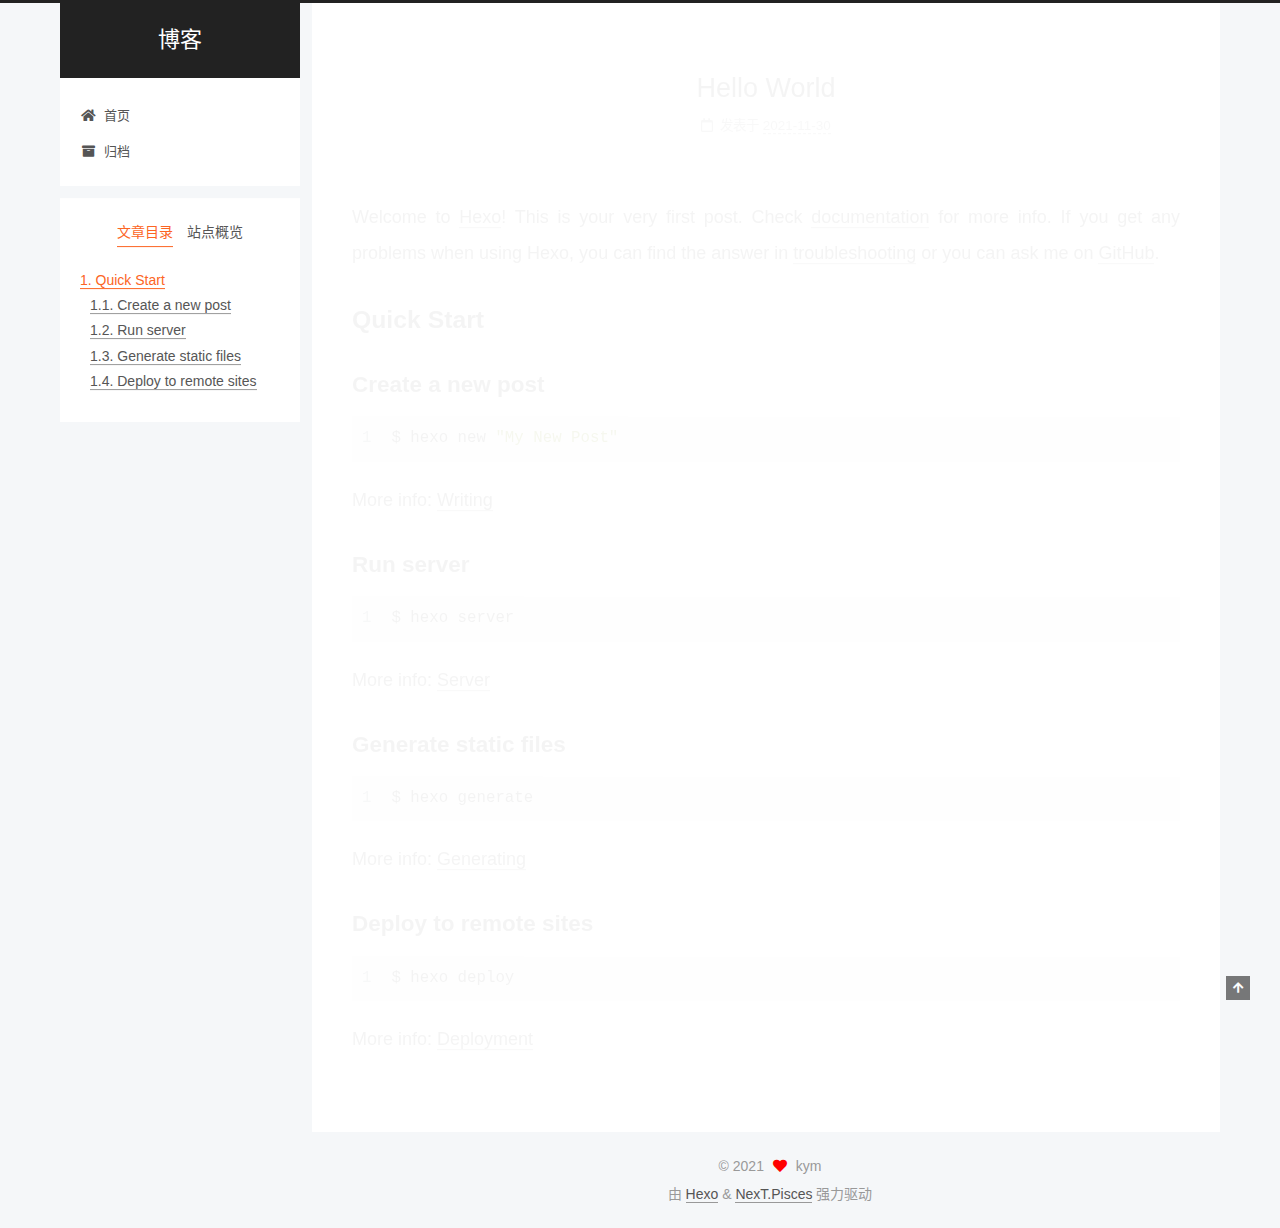
<file: 2021/11/30/hello-world/index.html>
<!DOCTYPE html>
<html lang="zh-CN">
<head>
  <meta charset="UTF-8">
<meta name="viewport" content="width=device-width, initial-scale=1, maximum-scale=2">
<meta name="theme-color" content="#222">
<meta name="generator" content="Hexo 5.4.0">
  <link rel="apple-touch-icon" sizes="180x180" href="/images/apple-touch-icon-next.png">
  <link rel="icon" type="image/png" sizes="32x32" href="/images/favicon-32x32-next.png">
  <link rel="icon" type="image/png" sizes="16x16" href="/images/favicon-16x16-next.png">
  <link rel="mask-icon" href="/images/logo.svg" color="#222">

<link rel="stylesheet" href="/css/main.css">


<link rel="stylesheet" href="/lib/font-awesome/css/all.min.css">

<script id="hexo-configurations">
    var NexT = window.NexT || {};
    var CONFIG = {"hostname":"example.com","root":"/","scheme":"Pisces","version":"7.8.0","exturl":false,"sidebar":{"position":"left","display":"post","padding":18,"offset":12,"onmobile":false},"copycode":{"enable":false,"show_result":false,"style":null},"back2top":{"enable":true,"sidebar":false,"scrollpercent":false},"bookmark":{"enable":false,"color":"#222","save":"auto"},"fancybox":false,"mediumzoom":false,"lazyload":false,"pangu":false,"comments":{"style":"tabs","active":null,"storage":true,"lazyload":false,"nav":null},"algolia":{"hits":{"per_page":10},"labels":{"input_placeholder":"Search for Posts","hits_empty":"We didn't find any results for the search: ${query}","hits_stats":"${hits} results found in ${time} ms"}},"localsearch":{"enable":false,"trigger":"auto","top_n_per_article":1,"unescape":false,"preload":false},"motion":{"enable":true,"async":false,"transition":{"post_block":"fadeIn","post_header":"slideDownIn","post_body":"slideDownIn","coll_header":"slideLeftIn","sidebar":"slideUpIn"}}};
  </script>

  <meta name="description" content="Welcome to Hexo! This is your very first post. Check documentation for more info. If you get any problems when using Hexo, you can find the answer in troubleshooting or you can ask me on GitHub. Quick">
<meta property="og:type" content="article">
<meta property="og:title" content="Hello World">
<meta property="og:url" content="http://example.com/2021/11/30/hello-world/index.html">
<meta property="og:site_name" content="博客">
<meta property="og:description" content="Welcome to Hexo! This is your very first post. Check documentation for more info. If you get any problems when using Hexo, you can find the answer in troubleshooting or you can ask me on GitHub. Quick">
<meta property="og:locale" content="zh_CN">
<meta property="article:published_time" content="2021-11-30T08:59:44.107Z">
<meta property="article:modified_time" content="2021-11-30T08:59:44.107Z">
<meta property="article:author" content="kym">
<meta name="twitter:card" content="summary">

<link rel="canonical" href="http://example.com/2021/11/30/hello-world/">


<script id="page-configurations">
  // https://hexo.io/docs/variables.html
  CONFIG.page = {
    sidebar: "",
    isHome : false,
    isPost : true,
    lang   : 'zh-CN'
  };
</script>

  <title>Hello World | 博客</title>
  






  <noscript>
  <style>
  .use-motion .brand,
  .use-motion .menu-item,
  .sidebar-inner,
  .use-motion .post-block,
  .use-motion .pagination,
  .use-motion .comments,
  .use-motion .post-header,
  .use-motion .post-body,
  .use-motion .collection-header { opacity: initial; }

  .use-motion .site-title,
  .use-motion .site-subtitle {
    opacity: initial;
    top: initial;
  }

  .use-motion .logo-line-before i { left: initial; }
  .use-motion .logo-line-after i { right: initial; }
  </style>
</noscript>

</head>

<body itemscope itemtype="http://schema.org/WebPage">
  <div class="container use-motion">
    <div class="headband"></div>

    <header class="header" itemscope itemtype="http://schema.org/WPHeader">
      <div class="header-inner"><div class="site-brand-container">
  <div class="site-nav-toggle">
    <div class="toggle" aria-label="切换导航栏">
      <span class="toggle-line toggle-line-first"></span>
      <span class="toggle-line toggle-line-middle"></span>
      <span class="toggle-line toggle-line-last"></span>
    </div>
  </div>

  <div class="site-meta">

    <a href="/" class="brand" rel="start">
      <span class="logo-line-before"><i></i></span>
      <h1 class="site-title">博客</h1>
      <span class="logo-line-after"><i></i></span>
    </a>
  </div>

  <div class="site-nav-right">
    <div class="toggle popup-trigger">
    </div>
  </div>
</div>




<nav class="site-nav">
  <ul id="menu" class="main-menu menu">
        <li class="menu-item menu-item-home">

    <a href="/" rel="section"><i class="fa fa-home fa-fw"></i>首页</a>

  </li>
        <li class="menu-item menu-item-archives">

    <a href="/archives/" rel="section"><i class="fa fa-archive fa-fw"></i>归档</a>

  </li>
  </ul>
</nav>




</div>
    </header>

    
  <div class="back-to-top">
    <i class="fa fa-arrow-up"></i>
    <span>0%</span>
  </div>


    <main class="main">
      <div class="main-inner">
        <div class="content-wrap">
          

          <div class="content post posts-expand">
            

    
  
  
  <article itemscope itemtype="http://schema.org/Article" class="post-block" lang="zh-CN">
    <link itemprop="mainEntityOfPage" href="http://example.com/2021/11/30/hello-world/">

    <span hidden itemprop="author" itemscope itemtype="http://schema.org/Person">
      <meta itemprop="image" content="/images/avatar.gif">
      <meta itemprop="name" content="kym">
      <meta itemprop="description" content="选择有时候比努力更重要">
    </span>

    <span hidden itemprop="publisher" itemscope itemtype="http://schema.org/Organization">
      <meta itemprop="name" content="博客">
    </span>
      <header class="post-header">
        <h1 class="post-title" itemprop="name headline">
          Hello World
        </h1>

        <div class="post-meta">
            <span class="post-meta-item">
              <span class="post-meta-item-icon">
                <i class="far fa-calendar"></i>
              </span>
              <span class="post-meta-item-text">发表于</span>

              <time title="创建时间：2021-11-30 16:59:44" itemprop="dateCreated datePublished" datetime="2021-11-30T16:59:44+08:00">2021-11-30</time>
            </span>

          

        </div>
      </header>

    
    
    
    <div class="post-body" itemprop="articleBody">

      
        <p>Welcome to <a target="_blank" rel="noopener" href="https://hexo.io/">Hexo</a>! This is your very first post. Check <a target="_blank" rel="noopener" href="https://hexo.io/docs/">documentation</a> for more info. If you get any problems when using Hexo, you can find the answer in <a target="_blank" rel="noopener" href="https://hexo.io/docs/troubleshooting.html">troubleshooting</a> or you can ask me on <a target="_blank" rel="noopener" href="https://github.com/hexojs/hexo/issues">GitHub</a>.</p>
<h2 id="Quick-Start"><a href="#Quick-Start" class="headerlink" title="Quick Start"></a>Quick Start</h2><h3 id="Create-a-new-post"><a href="#Create-a-new-post" class="headerlink" title="Create a new post"></a>Create a new post</h3><figure class="highlight bash"><table><tr><td class="gutter"><pre><span class="line">1</span><br></pre></td><td class="code"><pre><span class="line">$ hexo new <span class="string">&quot;My New Post&quot;</span></span><br></pre></td></tr></table></figure>

<p>More info: <a target="_blank" rel="noopener" href="https://hexo.io/docs/writing.html">Writing</a></p>
<h3 id="Run-server"><a href="#Run-server" class="headerlink" title="Run server"></a>Run server</h3><figure class="highlight bash"><table><tr><td class="gutter"><pre><span class="line">1</span><br></pre></td><td class="code"><pre><span class="line">$ hexo server</span><br></pre></td></tr></table></figure>

<p>More info: <a target="_blank" rel="noopener" href="https://hexo.io/docs/server.html">Server</a></p>
<h3 id="Generate-static-files"><a href="#Generate-static-files" class="headerlink" title="Generate static files"></a>Generate static files</h3><figure class="highlight bash"><table><tr><td class="gutter"><pre><span class="line">1</span><br></pre></td><td class="code"><pre><span class="line">$ hexo generate</span><br></pre></td></tr></table></figure>

<p>More info: <a target="_blank" rel="noopener" href="https://hexo.io/docs/generating.html">Generating</a></p>
<h3 id="Deploy-to-remote-sites"><a href="#Deploy-to-remote-sites" class="headerlink" title="Deploy to remote sites"></a>Deploy to remote sites</h3><figure class="highlight bash"><table><tr><td class="gutter"><pre><span class="line">1</span><br></pre></td><td class="code"><pre><span class="line">$ hexo deploy</span><br></pre></td></tr></table></figure>

<p>More info: <a target="_blank" rel="noopener" href="https://hexo.io/docs/one-command-deployment.html">Deployment</a></p>

    </div>

    
    
    

      <footer class="post-footer">

        


        
      </footer>
    
  </article>
  
  
  



          </div>
          

<script>
  window.addEventListener('tabs:register', () => {
    let { activeClass } = CONFIG.comments;
    if (CONFIG.comments.storage) {
      activeClass = localStorage.getItem('comments_active') || activeClass;
    }
    if (activeClass) {
      let activeTab = document.querySelector(`a[href="#comment-${activeClass}"]`);
      if (activeTab) {
        activeTab.click();
      }
    }
  });
  if (CONFIG.comments.storage) {
    window.addEventListener('tabs:click', event => {
      if (!event.target.matches('.tabs-comment .tab-content .tab-pane')) return;
      let commentClass = event.target.classList[1];
      localStorage.setItem('comments_active', commentClass);
    });
  }
</script>

        </div>
          
  
  <div class="toggle sidebar-toggle">
    <span class="toggle-line toggle-line-first"></span>
    <span class="toggle-line toggle-line-middle"></span>
    <span class="toggle-line toggle-line-last"></span>
  </div>

  <aside class="sidebar">
    <div class="sidebar-inner">

      <ul class="sidebar-nav motion-element">
        <li class="sidebar-nav-toc">
          文章目录
        </li>
        <li class="sidebar-nav-overview">
          站点概览
        </li>
      </ul>

      <!--noindex-->
      <div class="post-toc-wrap sidebar-panel">
          <div class="post-toc motion-element"><ol class="nav"><li class="nav-item nav-level-2"><a class="nav-link" href="#Quick-Start"><span class="nav-number">1.</span> <span class="nav-text">Quick Start</span></a><ol class="nav-child"><li class="nav-item nav-level-3"><a class="nav-link" href="#Create-a-new-post"><span class="nav-number">1.1.</span> <span class="nav-text">Create a new post</span></a></li><li class="nav-item nav-level-3"><a class="nav-link" href="#Run-server"><span class="nav-number">1.2.</span> <span class="nav-text">Run server</span></a></li><li class="nav-item nav-level-3"><a class="nav-link" href="#Generate-static-files"><span class="nav-number">1.3.</span> <span class="nav-text">Generate static files</span></a></li><li class="nav-item nav-level-3"><a class="nav-link" href="#Deploy-to-remote-sites"><span class="nav-number">1.4.</span> <span class="nav-text">Deploy to remote sites</span></a></li></ol></li></ol></div>
      </div>
      <!--/noindex-->

      <div class="site-overview-wrap sidebar-panel">
        <div class="site-author motion-element" itemprop="author" itemscope itemtype="http://schema.org/Person">
  <p class="site-author-name" itemprop="name">kym</p>
  <div class="site-description" itemprop="description">选择有时候比努力更重要</div>
</div>
<div class="site-state-wrap motion-element">
  <nav class="site-state">
      <div class="site-state-item site-state-posts">
          <a href="/archives/">
        
          <span class="site-state-item-count">1</span>
          <span class="site-state-item-name">日志</span>
        </a>
      </div>
  </nav>
</div>



      </div>

    </div>
  </aside>
  <div id="sidebar-dimmer"></div>


      </div>
    </main>

    <footer class="footer">
      <div class="footer-inner">
        

        

<div class="copyright">
  
  &copy; 
  <span itemprop="copyrightYear">2021</span>
  <span class="with-love">
    <i class="fa fa-heart"></i>
  </span>
  <span class="author" itemprop="copyrightHolder">kym</span>
</div>
  <div class="powered-by">由 <a href="https://hexo.io/" class="theme-link" rel="noopener" target="_blank">Hexo</a> & <a href="https://pisces.theme-next.org/" class="theme-link" rel="noopener" target="_blank">NexT.Pisces</a> 强力驱动
  </div>

        








      </div>
    </footer>
  </div>

  
  <script src="/lib/anime.min.js"></script>
  <script src="/lib/velocity/velocity.min.js"></script>
  <script src="/lib/velocity/velocity.ui.min.js"></script>

<script src="/js/utils.js"></script>

<script src="/js/motion.js"></script>


<script src="/js/schemes/pisces.js"></script>


<script src="/js/next-boot.js"></script>




  















  

  

</body>
</html>
</file>
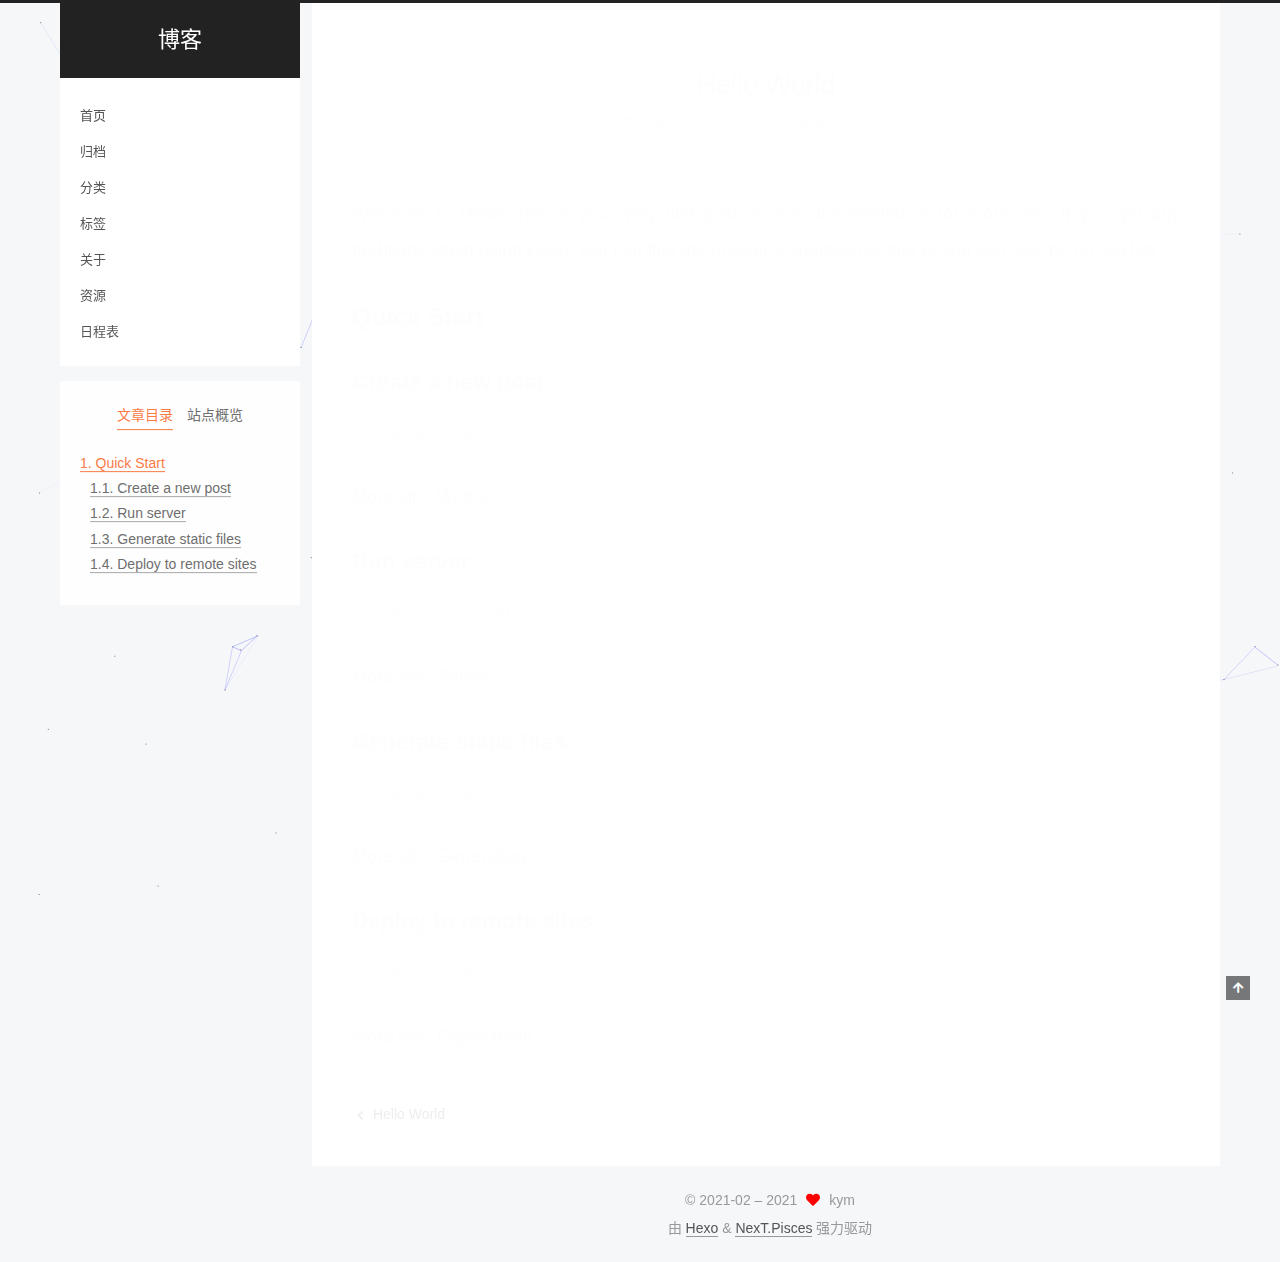
<file: 2021/12/01/demo/index.html>
<!DOCTYPE html>
<html lang="zh-CN">
<head>
  <meta charset="UTF-8">
<meta name="viewport" content="width=device-width, initial-scale=1, maximum-scale=2">
<meta name="theme-color" content="#222">
<meta name="generator" content="Hexo 5.4.0">
  <link rel="apple-touch-icon" sizes="180x180" href="/images/apple-touch-icon-next.png">
  <link rel="icon" type="image/png" sizes="32x32" href="/images/favicon-32x32-next.png">
  <link rel="icon" type="image/png" sizes="16x16" href="/images/favicon-16x16-next.png">
  <link rel="mask-icon" href="/images/logo.svg" color="#222">

<link rel="stylesheet" href="/css/main.css">


<link rel="stylesheet" href="/lib/font-awesome/css/all.min.css">

<script id="hexo-configurations">
    var NexT = window.NexT || {};
    var CONFIG = {"hostname":"example.com","root":"/","scheme":"Pisces","version":"7.8.0","exturl":false,"sidebar":{"position":"left","display":"post","padding":18,"offset":12,"onmobile":false},"copycode":{"enable":false,"show_result":false,"style":null},"back2top":{"enable":true,"sidebar":false,"scrollpercent":false},"bookmark":{"enable":false,"color":"#222","save":"auto"},"fancybox":false,"mediumzoom":false,"lazyload":false,"pangu":false,"comments":{"style":"tabs","active":null,"storage":true,"lazyload":false,"nav":null},"algolia":{"hits":{"per_page":10},"labels":{"input_placeholder":"Search for Posts","hits_empty":"We didn't find any results for the search: ${query}","hits_stats":"${hits} results found in ${time} ms"}},"localsearch":{"enable":false,"trigger":"auto","top_n_per_article":1,"unescape":false,"preload":false},"motion":{"enable":true,"async":false,"transition":{"post_block":"fadeIn","post_header":"slideDownIn","post_body":"slideDownIn","coll_header":"slideLeftIn","sidebar":"slideUpIn"}}};
  </script>

  <meta name="description" content="Welcome to Hexo! This is your very first post. Check documentation for more info. If you get any problems when using Hexo, you can find the answer in troubleshooting or you can ask me on GitHub. Quick">
<meta property="og:type" content="article">
<meta property="og:title" content="Hello World">
<meta property="og:url" content="http://example.com/2021/12/01/demo/index.html">
<meta property="og:site_name" content="博客">
<meta property="og:description" content="Welcome to Hexo! This is your very first post. Check documentation for more info. If you get any problems when using Hexo, you can find the answer in troubleshooting or you can ask me on GitHub. Quick">
<meta property="og:locale" content="zh_CN">
<meta property="article:published_time" content="2021-12-01T04:00:44.091Z">
<meta property="article:modified_time" content="2021-11-30T08:59:44.107Z">
<meta property="article:author" content="kym">
<meta name="twitter:card" content="summary">

<link rel="canonical" href="http://example.com/2021/12/01/demo/">


<script id="page-configurations">
  // https://hexo.io/docs/variables.html
  CONFIG.page = {
    sidebar: "",
    isHome : false,
    isPost : true,
    lang   : 'zh-CN'
  };
</script>

  <title>Hello World | 博客</title>
  






  <noscript>
  <style>
  .use-motion .brand,
  .use-motion .menu-item,
  .sidebar-inner,
  .use-motion .post-block,
  .use-motion .pagination,
  .use-motion .comments,
  .use-motion .post-header,
  .use-motion .post-body,
  .use-motion .collection-header { opacity: initial; }

  .use-motion .site-title,
  .use-motion .site-subtitle {
    opacity: initial;
    top: initial;
  }

  .use-motion .logo-line-before i { left: initial; }
  .use-motion .logo-line-after i { right: initial; }
  </style>
</noscript>

</head>

<body itemscope itemtype="http://schema.org/WebPage">
  <div class="container use-motion">
    <div class="headband"></div>

    <header class="header" itemscope itemtype="http://schema.org/WPHeader">
      <div class="header-inner"><div class="site-brand-container">
  <div class="site-nav-toggle">
    <div class="toggle" aria-label="切换导航栏">
      <span class="toggle-line toggle-line-first"></span>
      <span class="toggle-line toggle-line-middle"></span>
      <span class="toggle-line toggle-line-last"></span>
    </div>
  </div>

  <div class="site-meta">

    <a href="/" class="brand" rel="start">
      <span class="logo-line-before"><i></i></span>
      <h1 class="site-title">博客</h1>
      <span class="logo-line-after"><i></i></span>
    </a>
  </div>

  <div class="site-nav-right">
    <div class="toggle popup-trigger">
    </div>
  </div>
</div>




<nav class="site-nav">
  <ul id="menu" class="main-menu menu">
        <li class="menu-item menu-item-home">

    <a href="/" rel="section"><i class="home fa-fw"></i>首页</a>

  </li>
        <li class="menu-item menu-item-archives">

    <a href="/archives/" rel="section"><i class="archive fa-fw"></i>归档</a>

  </li>
        <li class="menu-item menu-item-categories">

    <a href="/categories/" rel="section"><i class="th fa-fw"></i>分类</a>

  </li>
        <li class="menu-item menu-item-tags">

    <a href="/tags/" rel="section"><i class="tags fa-fw"></i>标签</a>

  </li>
        <li class="menu-item menu-item-about">

    <a href="/about/" rel="section"><i class="user fa-fw"></i>关于</a>

  </li>
        <li class="menu-item menu-item-resources">

    <a href="/resources/" rel="section"><i class="download fa-fw"></i>资源</a>

  </li>
        <li class="menu-item menu-item-schedule">

    <a href="/schedule/" rel="section"><i class="calendar fa-fw"></i>日程表</a>

  </li>
  </ul>
</nav>




</div>
    </header>

    
  <div class="back-to-top">
    <i class="fa fa-arrow-up"></i>
    <span>0%</span>
  </div>


    <main class="main">
      <div class="main-inner">
        <div class="content-wrap">
          

          <div class="content post posts-expand">
            

    
  
  
  <article itemscope itemtype="http://schema.org/Article" class="post-block" lang="zh-CN">
    <link itemprop="mainEntityOfPage" href="http://example.com/2021/12/01/demo/">

    <span hidden itemprop="author" itemscope itemtype="http://schema.org/Person">
      <meta itemprop="image" content="/images/touxiang.jpg">
      <meta itemprop="name" content="kym">
      <meta itemprop="description" content="选择有时候比努力更重要">
    </span>

    <span hidden itemprop="publisher" itemscope itemtype="http://schema.org/Organization">
      <meta itemprop="name" content="博客">
    </span>
      <header class="post-header">
        <h1 class="post-title" itemprop="name headline">
          Hello World
        </h1>

        <div class="post-meta">
            <span class="post-meta-item">
              <span class="post-meta-item-icon">
                <i class="far fa-calendar"></i>
              </span>
              <span class="post-meta-item-text">发表于</span>

              <time title="创建时间：2021-12-01 12:00:44" itemprop="dateCreated datePublished" datetime="2021-12-01T12:00:44+08:00">2021-12-01</time>
            </span>
              <span class="post-meta-item">
                <span class="post-meta-item-icon">
                  <i class="far fa-calendar-check"></i>
                </span>
                <span class="post-meta-item-text">更新于</span>
                <time title="修改时间：2021-11-30 16:59:44" itemprop="dateModified" datetime="2021-11-30T16:59:44+08:00">2021-11-30</time>
              </span>

          

        </div>
      </header>

    
    
    
    <div class="post-body" itemprop="articleBody">

      
        <p>Welcome to <a target="_blank" rel="noopener" href="https://hexo.io/">Hexo</a>! This is your very first post. Check <a target="_blank" rel="noopener" href="https://hexo.io/docs/">documentation</a> for more info. If you get any problems when using Hexo, you can find the answer in <a target="_blank" rel="noopener" href="https://hexo.io/docs/troubleshooting.html">troubleshooting</a> or you can ask me on <a target="_blank" rel="noopener" href="https://github.com/hexojs/hexo/issues">GitHub</a>.</p>
<h2 id="Quick-Start"><a href="#Quick-Start" class="headerlink" title="Quick Start"></a>Quick Start</h2><h3 id="Create-a-new-post"><a href="#Create-a-new-post" class="headerlink" title="Create a new post"></a>Create a new post</h3><figure class="highlight bash"><table><tr><td class="gutter"><pre><span class="line">1</span><br></pre></td><td class="code"><pre><span class="line">$ hexo new <span class="string">&quot;My New Post&quot;</span></span><br></pre></td></tr></table></figure>

<p>More info: <a target="_blank" rel="noopener" href="https://hexo.io/docs/writing.html">Writing</a></p>
<h3 id="Run-server"><a href="#Run-server" class="headerlink" title="Run server"></a>Run server</h3><figure class="highlight bash"><table><tr><td class="gutter"><pre><span class="line">1</span><br></pre></td><td class="code"><pre><span class="line">$ hexo server</span><br></pre></td></tr></table></figure>

<p>More info: <a target="_blank" rel="noopener" href="https://hexo.io/docs/server.html">Server</a></p>
<h3 id="Generate-static-files"><a href="#Generate-static-files" class="headerlink" title="Generate static files"></a>Generate static files</h3><figure class="highlight bash"><table><tr><td class="gutter"><pre><span class="line">1</span><br></pre></td><td class="code"><pre><span class="line">$ hexo generate</span><br></pre></td></tr></table></figure>

<p>More info: <a target="_blank" rel="noopener" href="https://hexo.io/docs/generating.html">Generating</a></p>
<h3 id="Deploy-to-remote-sites"><a href="#Deploy-to-remote-sites" class="headerlink" title="Deploy to remote sites"></a>Deploy to remote sites</h3><figure class="highlight bash"><table><tr><td class="gutter"><pre><span class="line">1</span><br></pre></td><td class="code"><pre><span class="line">$ hexo deploy</span><br></pre></td></tr></table></figure>

<p>More info: <a target="_blank" rel="noopener" href="https://hexo.io/docs/one-command-deployment.html">Deployment</a></p>

    </div>

    
    
    

      <footer class="post-footer">

        


        
    <div class="post-nav">
      <div class="post-nav-item">
    <a href="/2021/11/30/hello-world/" rel="prev" title="Hello World">
      <i class="fa fa-chevron-left"></i> Hello World
    </a></div>
      <div class="post-nav-item"></div>
    </div>
      </footer>
    
  </article>
  
  
  



          </div>
          

<script>
  window.addEventListener('tabs:register', () => {
    let { activeClass } = CONFIG.comments;
    if (CONFIG.comments.storage) {
      activeClass = localStorage.getItem('comments_active') || activeClass;
    }
    if (activeClass) {
      let activeTab = document.querySelector(`a[href="#comment-${activeClass}"]`);
      if (activeTab) {
        activeTab.click();
      }
    }
  });
  if (CONFIG.comments.storage) {
    window.addEventListener('tabs:click', event => {
      if (!event.target.matches('.tabs-comment .tab-content .tab-pane')) return;
      let commentClass = event.target.classList[1];
      localStorage.setItem('comments_active', commentClass);
    });
  }
</script>

        </div>
          
  
  <div class="toggle sidebar-toggle">
    <span class="toggle-line toggle-line-first"></span>
    <span class="toggle-line toggle-line-middle"></span>
    <span class="toggle-line toggle-line-last"></span>
  </div>

  <aside class="sidebar">
    <div class="sidebar-inner">

      <ul class="sidebar-nav motion-element">
        <li class="sidebar-nav-toc">
          文章目录
        </li>
        <li class="sidebar-nav-overview">
          站点概览
        </li>
      </ul>

      <!--noindex-->
      <div class="post-toc-wrap sidebar-panel">
          <div class="post-toc motion-element"><ol class="nav"><li class="nav-item nav-level-2"><a class="nav-link" href="#Quick-Start"><span class="nav-number">1.</span> <span class="nav-text">Quick Start</span></a><ol class="nav-child"><li class="nav-item nav-level-3"><a class="nav-link" href="#Create-a-new-post"><span class="nav-number">1.1.</span> <span class="nav-text">Create a new post</span></a></li><li class="nav-item nav-level-3"><a class="nav-link" href="#Run-server"><span class="nav-number">1.2.</span> <span class="nav-text">Run server</span></a></li><li class="nav-item nav-level-3"><a class="nav-link" href="#Generate-static-files"><span class="nav-number">1.3.</span> <span class="nav-text">Generate static files</span></a></li><li class="nav-item nav-level-3"><a class="nav-link" href="#Deploy-to-remote-sites"><span class="nav-number">1.4.</span> <span class="nav-text">Deploy to remote sites</span></a></li></ol></li></ol></div>
      </div>
      <!--/noindex-->

      <div class="site-overview-wrap sidebar-panel">
        <div class="site-author motion-element" itemprop="author" itemscope itemtype="http://schema.org/Person">
    <img class="site-author-image" itemprop="image" alt="kym"
      src="/images/touxiang.jpg">
  <p class="site-author-name" itemprop="name">kym</p>
  <div class="site-description" itemprop="description">选择有时候比努力更重要</div>
</div>
<div class="site-state-wrap motion-element">
  <nav class="site-state">
      <div class="site-state-item site-state-posts">
          <a href="/archives/">
        
          <span class="site-state-item-count">2</span>
          <span class="site-state-item-name">日志</span>
        </a>
      </div>
  </nav>
</div>



      </div>

    </div>
  </aside>
  <div id="sidebar-dimmer"></div>


      </div>
    </main>

    <footer class="footer">
      <div class="footer-inner">
        

        

<div class="copyright">
  
  &copy; 2021-02 – 
  <span itemprop="copyrightYear">2021</span>
  <span class="with-love">
    <i class="fa fa-heart"></i>
  </span>
  <span class="author" itemprop="copyrightHolder">kym</span>
</div>
  <div class="powered-by">由 <a href="https://hexo.io/" class="theme-link" rel="noopener" target="_blank">Hexo</a> & <a href="https://pisces.theme-next.org/" class="theme-link" rel="noopener" target="_blank">NexT.Pisces</a> 强力驱动
  </div>

        








      </div>
    </footer>
  </div>

  
  
  <script color='0,0,255' opacity='0.5' zIndex='-1' count='99' src="/lib/canvas-nest/canvas-nest.min.js"></script>
  <script src="/lib/anime.min.js"></script>
  <script src="/lib/velocity/velocity.min.js"></script>
  <script src="/lib/velocity/velocity.ui.min.js"></script>

<script src="/js/utils.js"></script>

<script src="/js/motion.js"></script>


<script src="/js/schemes/pisces.js"></script>


<script src="/js/next-boot.js"></script>




  















  

  

</body>
</html>
</file>
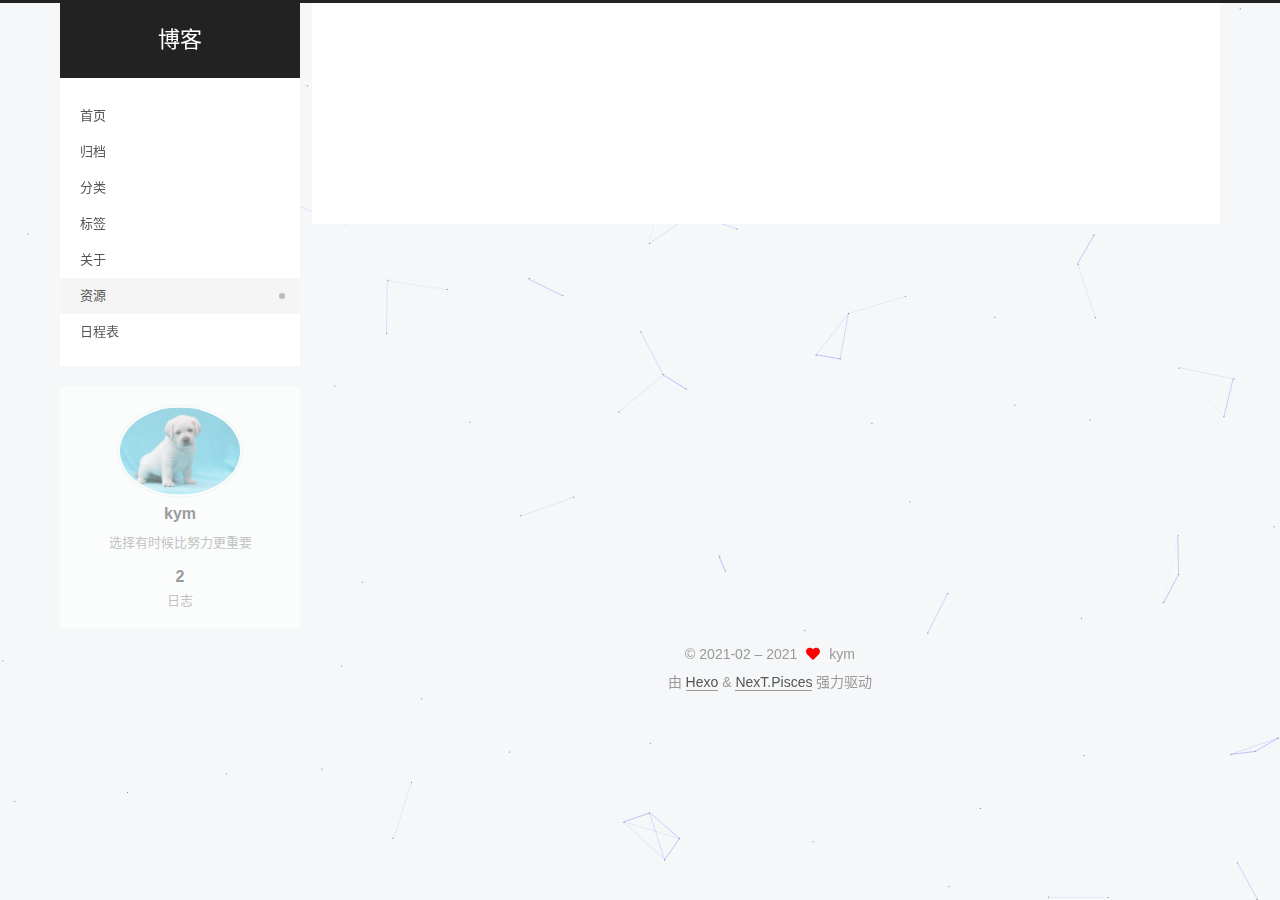
<file: resources/测试.html>
<!DOCTYPE html>
<html lang="zh-CN">
<head>
  <meta charset="UTF-8">
<meta name="viewport" content="width=device-width, initial-scale=1, maximum-scale=2">
<meta name="theme-color" content="#222">
<meta name="generator" content="Hexo 5.4.0">
  <link rel="apple-touch-icon" sizes="180x180" href="/images/apple-touch-icon-next.png">
  <link rel="icon" type="image/png" sizes="32x32" href="/images/favicon-32x32-next.png">
  <link rel="icon" type="image/png" sizes="16x16" href="/images/favicon-16x16-next.png">
  <link rel="mask-icon" href="/images/logo.svg" color="#222">

<link rel="stylesheet" href="/css/main.css">


<link rel="stylesheet" href="/lib/font-awesome/css/all.min.css">

<script id="hexo-configurations">
    var NexT = window.NexT || {};
    var CONFIG = {"hostname":"example.com","root":"/","scheme":"Pisces","version":"7.8.0","exturl":false,"sidebar":{"position":"left","display":"post","padding":18,"offset":12,"onmobile":false},"copycode":{"enable":false,"show_result":false,"style":null},"back2top":{"enable":true,"sidebar":false,"scrollpercent":false},"bookmark":{"enable":false,"color":"#222","save":"auto"},"fancybox":false,"mediumzoom":false,"lazyload":false,"pangu":false,"comments":{"style":"tabs","active":null,"storage":true,"lazyload":false,"nav":null},"algolia":{"hits":{"per_page":10},"labels":{"input_placeholder":"Search for Posts","hits_empty":"We didn't find any results for the search: ${query}","hits_stats":"${hits} results found in ${time} ms"}},"localsearch":{"enable":false,"trigger":"auto","top_n_per_article":1,"unescape":false,"preload":false},"motion":{"enable":true,"async":false,"transition":{"post_block":"fadeIn","post_header":"slideDownIn","post_body":"slideDownIn","coll_header":"slideLeftIn","sidebar":"slideUpIn"}}};
  </script>

  <meta name="description" content="选择有时候比努力更重要">
<meta property="og:type" content="website">
<meta property="og:title" content="资源">
<meta property="og:url" content="http://example.com/resources/%E6%B5%8B%E8%AF%95.html">
<meta property="og:site_name" content="博客">
<meta property="og:description" content="选择有时候比努力更重要">
<meta property="og:locale" content="zh_CN">
<meta property="article:published_time" content="2021-12-01T01:23:34.000Z">
<meta property="article:modified_time" content="2021-12-01T01:25:08.703Z">
<meta property="article:author" content="kym">
<meta name="twitter:card" content="summary">

<link rel="canonical" href="http://example.com/resources/%E6%B5%8B%E8%AF%95">


<script id="page-configurations">
  // https://hexo.io/docs/variables.html
  CONFIG.page = {
    sidebar: "",
    isHome : false,
    isPost : false,
    lang   : 'zh-CN'
  };
</script>

  <title>资源 | 博客
</title>
  






  <noscript>
  <style>
  .use-motion .brand,
  .use-motion .menu-item,
  .sidebar-inner,
  .use-motion .post-block,
  .use-motion .pagination,
  .use-motion .comments,
  .use-motion .post-header,
  .use-motion .post-body,
  .use-motion .collection-header { opacity: initial; }

  .use-motion .site-title,
  .use-motion .site-subtitle {
    opacity: initial;
    top: initial;
  }

  .use-motion .logo-line-before i { left: initial; }
  .use-motion .logo-line-after i { right: initial; }
  </style>
</noscript>

</head>

<body itemscope itemtype="http://schema.org/WebPage">
  <div class="container use-motion">
    <div class="headband"></div>

    <header class="header" itemscope itemtype="http://schema.org/WPHeader">
      <div class="header-inner"><div class="site-brand-container">
  <div class="site-nav-toggle">
    <div class="toggle" aria-label="切换导航栏">
      <span class="toggle-line toggle-line-first"></span>
      <span class="toggle-line toggle-line-middle"></span>
      <span class="toggle-line toggle-line-last"></span>
    </div>
  </div>

  <div class="site-meta">

    <a href="/" class="brand" rel="start">
      <span class="logo-line-before"><i></i></span>
      <h1 class="site-title">博客</h1>
      <span class="logo-line-after"><i></i></span>
    </a>
  </div>

  <div class="site-nav-right">
    <div class="toggle popup-trigger">
    </div>
  </div>
</div>




<nav class="site-nav">
  <ul id="menu" class="main-menu menu">
        <li class="menu-item menu-item-home">

    <a href="/" rel="section"><i class="home fa-fw"></i>首页</a>

  </li>
        <li class="menu-item menu-item-archives">

    <a href="/archives/" rel="section"><i class="archive fa-fw"></i>归档</a>

  </li>
        <li class="menu-item menu-item-categories">

    <a href="/categories/" rel="section"><i class="th fa-fw"></i>分类</a>

  </li>
        <li class="menu-item menu-item-tags">

    <a href="/tags/" rel="section"><i class="tags fa-fw"></i>标签</a>

  </li>
        <li class="menu-item menu-item-about">

    <a href="/about/" rel="section"><i class="user fa-fw"></i>关于</a>

  </li>
        <li class="menu-item menu-item-resources">

    <a href="/resources/" rel="section"><i class="download fa-fw"></i>资源</a>

  </li>
        <li class="menu-item menu-item-schedule">

    <a href="/schedule/" rel="section"><i class="calendar fa-fw"></i>日程表</a>

  </li>
  </ul>
</nav>




</div>
    </header>

    
  <div class="back-to-top">
    <i class="fa fa-arrow-up"></i>
    <span>0%</span>
  </div>


    <main class="main">
      <div class="main-inner">
        <div class="content-wrap">
          
  
  

          <div class="content page posts-expand">
            

    
    
    
    <div class="post-block" lang="zh-CN">
      <header class="post-header">

<h1 class="post-title" itemprop="name headline">资源
</h1>

<div class="post-meta">
  

</div>

</header>

      
      
      
      <div class="post-body">
          
      </div>
      
      
      
    </div>
    

    
    
    


          </div>
          

<script>
  window.addEventListener('tabs:register', () => {
    let { activeClass } = CONFIG.comments;
    if (CONFIG.comments.storage) {
      activeClass = localStorage.getItem('comments_active') || activeClass;
    }
    if (activeClass) {
      let activeTab = document.querySelector(`a[href="#comment-${activeClass}"]`);
      if (activeTab) {
        activeTab.click();
      }
    }
  });
  if (CONFIG.comments.storage) {
    window.addEventListener('tabs:click', event => {
      if (!event.target.matches('.tabs-comment .tab-content .tab-pane')) return;
      let commentClass = event.target.classList[1];
      localStorage.setItem('comments_active', commentClass);
    });
  }
</script>

        </div>
          
  
  <div class="toggle sidebar-toggle">
    <span class="toggle-line toggle-line-first"></span>
    <span class="toggle-line toggle-line-middle"></span>
    <span class="toggle-line toggle-line-last"></span>
  </div>

  <aside class="sidebar">
    <div class="sidebar-inner">

      <ul class="sidebar-nav motion-element">
        <li class="sidebar-nav-toc">
          文章目录
        </li>
        <li class="sidebar-nav-overview">
          站点概览
        </li>
      </ul>

      <!--noindex-->
      <div class="post-toc-wrap sidebar-panel">
      </div>
      <!--/noindex-->

      <div class="site-overview-wrap sidebar-panel">
        <div class="site-author motion-element" itemprop="author" itemscope itemtype="http://schema.org/Person">
    <img class="site-author-image" itemprop="image" alt="kym"
      src="/images/touxiang.jpg">
  <p class="site-author-name" itemprop="name">kym</p>
  <div class="site-description" itemprop="description">选择有时候比努力更重要</div>
</div>
<div class="site-state-wrap motion-element">
  <nav class="site-state">
      <div class="site-state-item site-state-posts">
          <a href="/archives/">
        
          <span class="site-state-item-count">2</span>
          <span class="site-state-item-name">日志</span>
        </a>
      </div>
  </nav>
</div>



      </div>

    </div>
  </aside>
  <div id="sidebar-dimmer"></div>


      </div>
    </main>

    <footer class="footer">
      <div class="footer-inner">
        

        

<div class="copyright">
  
  &copy; 2021-02 – 
  <span itemprop="copyrightYear">2021</span>
  <span class="with-love">
    <i class="fa fa-heart"></i>
  </span>
  <span class="author" itemprop="copyrightHolder">kym</span>
</div>
  <div class="powered-by">由 <a href="https://hexo.io/" class="theme-link" rel="noopener" target="_blank">Hexo</a> & <a href="https://pisces.theme-next.org/" class="theme-link" rel="noopener" target="_blank">NexT.Pisces</a> 强力驱动
  </div>

        








      </div>
    </footer>
  </div>

  
  
  <script color='0,0,255' opacity='0.5' zIndex='-1' count='99' src="/lib/canvas-nest/canvas-nest.min.js"></script>
  <script src="/lib/anime.min.js"></script>
  <script src="/lib/velocity/velocity.min.js"></script>
  <script src="/lib/velocity/velocity.ui.min.js"></script>

<script src="/js/utils.js"></script>

<script src="/js/motion.js"></script>


<script src="/js/schemes/pisces.js"></script>


<script src="/js/next-boot.js"></script>




  















  

  

</body>
</html>
</file>
<file: css/main.css>
:root {
  --body-bg-color: #f5f7f9;
  --content-bg-color: #fff;
  --card-bg-color: #f5f5f5;
  --text-color: #555;
  --blockquote-color: #666;
  --link-color: #555;
  --link-hover-color: #222;
  --brand-color: #fff;
  --brand-hover-color: #fff;
  --table-row-odd-bg-color: #f9f9f9;
  --table-row-hover-bg-color: #f5f5f5;
  --menu-item-bg-color: #f5f5f5;
  --btn-default-bg: #fff;
  --btn-default-color: #555;
  --btn-default-border-color: #555;
  --btn-default-hover-bg: #222;
  --btn-default-hover-color: #fff;
  --btn-default-hover-border-color: #222;
}
html {
  line-height: 1.15; /* 1 */
  -webkit-text-size-adjust: 100%; /* 2 */
}
body {
  margin: 0;
}
main {
  display: block;
}
h1 {
  font-size: 2em;
  margin: 0.67em 0;
}
hr {
  box-sizing: content-box; /* 1 */
  height: 0; /* 1 */
  overflow: visible; /* 2 */
}
pre {
  font-family: monospace, monospace; /* 1 */
  font-size: 1em; /* 2 */
}
a {
  background: transparent;
}
abbr[title] {
  border-bottom: none; /* 1 */
  text-decoration: underline; /* 2 */
  text-decoration: underline dotted; /* 2 */
}
b,
strong {
  font-weight: bolder;
}
code,
kbd,
samp {
  font-family: monospace, monospace; /* 1 */
  font-size: 1em; /* 2 */
}
small {
  font-size: 80%;
}
sub,
sup {
  font-size: 75%;
  line-height: 0;
  position: relative;
  vertical-align: baseline;
}
sub {
  bottom: -0.25em;
}
sup {
  top: -0.5em;
}
img {
  border-style: none;
}
button,
input,
optgroup,
select,
textarea {
  font-family: inherit; /* 1 */
  font-size: 100%; /* 1 */
  line-height: 1.15; /* 1 */
  margin: 0; /* 2 */
}
button,
input {
/* 1 */
  overflow: visible;
}
button,
select {
/* 1 */
  text-transform: none;
}
button,
[type='button'],
[type='reset'],
[type='submit'] {
  -webkit-appearance: button;
}
button::-moz-focus-inner,
[type='button']::-moz-focus-inner,
[type='reset']::-moz-focus-inner,
[type='submit']::-moz-focus-inner {
  border-style: none;
  padding: 0;
}
button:-moz-focusring,
[type='button']:-moz-focusring,
[type='reset']:-moz-focusring,
[type='submit']:-moz-focusring {
  outline: 1px dotted ButtonText;
}
fieldset {
  padding: 0.35em 0.75em 0.625em;
}
legend {
  box-sizing: border-box; /* 1 */
  color: inherit; /* 2 */
  display: table; /* 1 */
  max-width: 100%; /* 1 */
  padding: 0; /* 3 */
  white-space: normal; /* 1 */
}
progress {
  vertical-align: baseline;
}
textarea {
  overflow: auto;
}
[type='checkbox'],
[type='radio'] {
  box-sizing: border-box; /* 1 */
  padding: 0; /* 2 */
}
[type='number']::-webkit-inner-spin-button,
[type='number']::-webkit-outer-spin-button {
  height: auto;
}
[type='search'] {
  outline-offset: -2px; /* 2 */
  -webkit-appearance: textfield; /* 1 */
}
[type='search']::-webkit-search-decoration {
  -webkit-appearance: none;
}
::-webkit-file-upload-button {
  font: inherit; /* 2 */
  -webkit-appearance: button; /* 1 */
}
details {
  display: block;
}
summary {
  display: list-item;
}
template {
  display: none;
}
[hidden] {
  display: none;
}
::selection {
  background: #262a30;
  color: #eee;
}
html,
body {
  height: 100%;
}
body {
  background: var(--body-bg-color);
  color: var(--text-color);
  font-family: 'Lato', "PingFang SC", "Microsoft YaHei", sans-serif;
  font-size: 1em;
  line-height: 2;
}
@media (max-width: 991px) {
  body {
    padding-left: 0 !important;
    padding-right: 0 !important;
  }
}
h1,
h2,
h3,
h4,
h5,
h6 {
  font-family: 'Lato', "PingFang SC", "Microsoft YaHei", sans-serif;
  font-weight: bold;
  line-height: 1.5;
  margin: 20px 0 15px;
}
h1 {
  font-size: 1.5em;
}
h2 {
  font-size: 1.375em;
}
h3 {
  font-size: 1.25em;
}
h4 {
  font-size: 1.125em;
}
h5 {
  font-size: 1em;
}
h6 {
  font-size: 0.875em;
}
p {
  margin: 0 0 20px 0;
}
a,
span.exturl {
  border-bottom: 1px solid #999;
  color: var(--link-color);
  outline: 0;
  text-decoration: none;
  overflow-wrap: break-word;
  word-wrap: break-word;
  cursor: pointer;
}
a:hover,
span.exturl:hover {
  border-bottom-color: var(--link-hover-color);
  color: var(--link-hover-color);
}
iframe,
img,
video {
  display: block;
  margin-left: auto;
  margin-right: auto;
  max-width: 100%;
}
hr {
  background-image: repeating-linear-gradient(-45deg, #ddd, #ddd 4px, transparent 4px, transparent 8px);
  border: 0;
  height: 3px;
  margin: 40px 0;
}
blockquote {
  border-left: 4px solid #ddd;
  color: var(--blockquote-color);
  margin: 0;
  padding: 0 15px;
}
blockquote cite::before {
  content: '-';
  padding: 0 5px;
}
dt {
  font-weight: bold;
}
dd {
  margin: 0;
  padding: 0;
}
kbd {
  background-color: #f5f5f5;
  background-image: linear-gradient(#eee, #fff, #eee);
  border: 1px solid #ccc;
  border-radius: 0.2em;
  box-shadow: 0.1em 0.1em 0.2em rgba(0,0,0,0.1);
  color: #555;
  font-family: inherit;
  padding: 0.1em 0.3em;
  white-space: nowrap;
}
.table-container {
  overflow: auto;
}
table {
  border-collapse: collapse;
  border-spacing: 0;
  font-size: 0.875em;
  margin: 0 0 20px 0;
  width: 100%;
}
tbody tr:nth-of-type(odd) {
  background: var(--table-row-odd-bg-color);
}
tbody tr:hover {
  background: var(--table-row-hover-bg-color);
}
caption,
th,
td {
  font-weight: normal;
  padding: 8px;
  vertical-align: middle;
}
th,
td {
  border: 1px solid #ddd;
  border-bottom: 3px solid #ddd;
}
th {
  font-weight: 700;
  padding-bottom: 10px;
}
td {
  border-bottom-width: 1px;
}
.btn {
  background: var(--btn-default-bg);
  border: 2px solid var(--btn-default-border-color);
  border-radius: 2px;
  color: var(--btn-default-color);
  display: inline-block;
  font-size: 0.875em;
  line-height: 2;
  padding: 0 20px;
  text-decoration: none;
  transition-property: background-color;
  transition-delay: 0s;
  transition-duration: 0.2s;
  transition-timing-function: ease-in-out;
}
.btn:hover {
  background: var(--btn-default-hover-bg);
  border-color: var(--btn-default-hover-border-color);
  color: var(--btn-default-hover-color);
}
.btn + .btn {
  margin: 0 0 8px 8px;
}
.btn .fa-fw {
  text-align: left;
  width: 1.285714285714286em;
}
.toggle {
  line-height: 0;
}
.toggle .toggle-line {
  background: #fff;
  display: inline-block;
  height: 2px;
  left: 0;
  position: relative;
  top: 0;
  transition: all 0.4s;
  vertical-align: top;
  width: 100%;
}
.toggle .toggle-line:not(:first-child) {
  margin-top: 3px;
}
.toggle.toggle-arrow .toggle-line-first {
  left: 50%;
  top: 2px;
  transform: rotate(45deg);
  width: 50%;
}
.toggle.toggle-arrow .toggle-line-middle {
  left: 2px;
  width: 90%;
}
.toggle.toggle-arrow .toggle-line-last {
  left: 50%;
  top: -2px;
  transform: rotate(-45deg);
  width: 50%;
}
.toggle.toggle-close .toggle-line-first {
  transform: rotate(-45deg);
  top: 5px;
}
.toggle.toggle-close .toggle-line-middle {
  opacity: 0;
}
.toggle.toggle-close .toggle-line-last {
  transform: rotate(45deg);
  top: -5px;
}
.highlight,
pre {
  background: #f7f7f7;
  color: #4d4d4c;
  line-height: 1.6;
  margin: 0 auto 20px;
}
pre,
code {
  font-family: consolas, Menlo, monospace, "PingFang SC", "Microsoft YaHei";
}
code {
  background: #eee;
  border-radius: 3px;
  color: #555;
  padding: 2px 4px;
  overflow-wrap: break-word;
  word-wrap: break-word;
}
.highlight *::selection {
  background: #d6d6d6;
}
.highlight pre {
  border: 0;
  margin: 0;
  padding: 10px 0;
}
.highlight table {
  border: 0;
  margin: 0;
  width: auto;
}
.highlight td {
  border: 0;
  padding: 0;
}
.highlight figcaption {
  background: #eff2f3;
  color: #4d4d4c;
  display: flex;
  font-size: 0.875em;
  justify-content: space-between;
  line-height: 1.2;
  padding: 0.5em;
}
.highlight figcaption a {
  color: #4d4d4c;
}
.highlight figcaption a:hover {
  border-bottom-color: #4d4d4c;
}
.highlight .gutter {
  -moz-user-select: none;
  -ms-user-select: none;
  -webkit-user-select: none;
  user-select: none;
}
.highlight .gutter pre {
  background: #eff2f3;
  color: #869194;
  padding-left: 10px;
  padding-right: 10px;
  text-align: right;
}
.highlight .code pre {
  background: #f7f7f7;
  padding-left: 10px;
  width: 100%;
}
.gist table {
  width: auto;
}
.gist table td {
  border: 0;
}
pre {
  overflow: auto;
  padding: 10px;
}
pre code {
  background: none;
  color: #4d4d4c;
  font-size: 0.875em;
  padding: 0;
  text-shadow: none;
}
pre .deletion {
  background: #fdd;
}
pre .addition {
  background: #dfd;
}
pre .meta {
  color: #eab700;
  -moz-user-select: none;
  -ms-user-select: none;
  -webkit-user-select: none;
  user-select: none;
}
pre .comment {
  color: #8e908c;
}
pre .variable,
pre .attribute,
pre .tag,
pre .name,
pre .regexp,
pre .ruby .constant,
pre .xml .tag .title,
pre .xml .pi,
pre .xml .doctype,
pre .html .doctype,
pre .css .id,
pre .css .class,
pre .css .pseudo {
  color: #c82829;
}
pre .number,
pre .preprocessor,
pre .built_in,
pre .builtin-name,
pre .literal,
pre .params,
pre .constant,
pre .command {
  color: #f5871f;
}
pre .ruby .class .title,
pre .css .rules .attribute,
pre .string,
pre .symbol,
pre .value,
pre .inheritance,
pre .header,
pre .ruby .symbol,
pre .xml .cdata,
pre .special,
pre .formula {
  color: #718c00;
}
pre .title,
pre .css .hexcolor {
  color: #3e999f;
}
pre .function,
pre .python .decorator,
pre .python .title,
pre .ruby .function .title,
pre .ruby .title .keyword,
pre .perl .sub,
pre .javascript .title,
pre .coffeescript .title {
  color: #4271ae;
}
pre .keyword,
pre .javascript .function {
  color: #8959a8;
}
.blockquote-center {
  border-left: none;
  margin: 40px 0;
  padding: 0;
  position: relative;
  text-align: center;
}
.blockquote-center .fa {
  display: block;
  opacity: 0.6;
  position: absolute;
  width: 100%;
}
.blockquote-center .fa-quote-left {
  border-top: 1px solid #ccc;
  text-align: left;
  top: -20px;
}
.blockquote-center .fa-quote-right {
  border-bottom: 1px solid #ccc;
  text-align: right;
  bottom: -20px;
}
.blockquote-center p,
.blockquote-center div {
  text-align: center;
}
.post-body .group-picture img {
  margin: 0 auto;
  padding: 0 3px;
}
.group-picture-row {
  margin-bottom: 6px;
  overflow: hidden;
}
.group-picture-column {
  float: left;
  margin-bottom: 10px;
}
.post-body .label {
  color: #555;
  display: inline;
  padding: 0 2px;
}
.post-body .label.default {
  background: #f0f0f0;
}
.post-body .label.primary {
  background: #efe6f7;
}
.post-body .label.info {
  background: #e5f2f8;
}
.post-body .label.success {
  background: #e7f4e9;
}
.post-body .label.warning {
  background: #fcf6e1;
}
.post-body .label.danger {
  background: #fae8eb;
}
.post-body .tabs {
  margin-bottom: 20px;
}
.post-body .tabs,
.tabs-comment {
  display: block;
  padding-top: 10px;
  position: relative;
}
.post-body .tabs ul.nav-tabs,
.tabs-comment ul.nav-tabs {
  display: flex;
  flex-wrap: wrap;
  margin: 0;
  margin-bottom: -1px;
  padding: 0;
}
@media (max-width: 413px) {
  .post-body .tabs ul.nav-tabs,
  .tabs-comment ul.nav-tabs {
    display: block;
    margin-bottom: 5px;
  }
}
.post-body .tabs ul.nav-tabs li.tab,
.tabs-comment ul.nav-tabs li.tab {
  border-bottom: 1px solid #ddd;
  border-left: 1px solid transparent;
  border-right: 1px solid transparent;
  border-top: 3px solid transparent;
  flex-grow: 1;
  list-style-type: none;
  border-radius: 0 0 0 0;
}
@media (max-width: 413px) {
  .post-body .tabs ul.nav-tabs li.tab,
  .tabs-comment ul.nav-tabs li.tab {
    border-bottom: 1px solid transparent;
    border-left: 3px solid transparent;
    border-right: 1px solid transparent;
    border-top: 1px solid transparent;
  }
}
@media (max-width: 413px) {
  .post-body .tabs ul.nav-tabs li.tab,
  .tabs-comment ul.nav-tabs li.tab {
    border-radius: 0;
  }
}
.post-body .tabs ul.nav-tabs li.tab a,
.tabs-comment ul.nav-tabs li.tab a {
  border-bottom: initial;
  display: block;
  line-height: 1.8;
  outline: 0;
  padding: 0.25em 0.75em;
  text-align: center;
  transition-delay: 0s;
  transition-duration: 0.2s;
  transition-timing-function: ease-out;
}
.post-body .tabs ul.nav-tabs li.tab a i,
.tabs-comment ul.nav-tabs li.tab a i {
  width: 1.285714285714286em;
}
.post-body .tabs ul.nav-tabs li.tab.active,
.tabs-comment ul.nav-tabs li.tab.active {
  border-bottom: 1px solid transparent;
  border-left: 1px solid #ddd;
  border-right: 1px solid #ddd;
  border-top: 3px solid #fc6423;
}
@media (max-width: 413px) {
  .post-body .tabs ul.nav-tabs li.tab.active,
  .tabs-comment ul.nav-tabs li.tab.active {
    border-bottom: 1px solid #ddd;
    border-left: 3px solid #fc6423;
    border-right: 1px solid #ddd;
    border-top: 1px solid #ddd;
  }
}
.post-body .tabs ul.nav-tabs li.tab.active a,
.tabs-comment ul.nav-tabs li.tab.active a {
  color: var(--link-color);
  cursor: default;
}
.post-body .tabs .tab-content .tab-pane,
.tabs-comment .tab-content .tab-pane {
  border: 1px solid #ddd;
  border-top: 0;
  padding: 20px 20px 0 20px;
  border-radius: 0;
}
.post-body .tabs .tab-content .tab-pane:not(.active),
.tabs-comment .tab-content .tab-pane:not(.active) {
  display: none;
}
.post-body .tabs .tab-content .tab-pane.active,
.tabs-comment .tab-content .tab-pane.active {
  display: block;
}
.post-body .tabs .tab-content .tab-pane.active:nth-of-type(1),
.tabs-comment .tab-content .tab-pane.active:nth-of-type(1) {
  border-radius: 0 0 0 0;
}
@media (max-width: 413px) {
  .post-body .tabs .tab-content .tab-pane.active:nth-of-type(1),
  .tabs-comment .tab-content .tab-pane.active:nth-of-type(1) {
    border-radius: 0;
  }
}
.post-body .note {
  border-radius: 3px;
  margin-bottom: 20px;
  padding: 1em;
  position: relative;
  border: 1px solid #eee;
  border-left-width: 5px;
}
.post-body .note h2,
.post-body .note h3,
.post-body .note h4,
.post-body .note h5,
.post-body .note h6 {
  margin-top: 0;
  border-bottom: initial;
  margin-bottom: 0;
  padding-top: 0;
}
.post-body .note p:first-child,
.post-body .note ul:first-child,
.post-body .note ol:first-child,
.post-body .note table:first-child,
.post-body .note pre:first-child,
.post-body .note blockquote:first-child,
.post-body .note img:first-child {
  margin-top: 0;
}
.post-body .note p:last-child,
.post-body .note ul:last-child,
.post-body .note ol:last-child,
.post-body .note table:last-child,
.post-body .note pre:last-child,
.post-body .note blockquote:last-child,
.post-body .note img:last-child {
  margin-bottom: 0;
}
.post-body .note.default {
  border-left-color: #777;
}
.post-body .note.default h2,
.post-body .note.default h3,
.post-body .note.default h4,
.post-body .note.default h5,
.post-body .note.default h6 {
  color: #777;
}
.post-body .note.primary {
  border-left-color: #6f42c1;
}
.post-body .note.primary h2,
.post-body .note.primary h3,
.post-body .note.primary h4,
.post-body .note.primary h5,
.post-body .note.primary h6 {
  color: #6f42c1;
}
.post-body .note.info {
  border-left-color: #428bca;
}
.post-body .note.info h2,
.post-body .note.info h3,
.post-body .note.info h4,
.post-body .note.info h5,
.post-body .note.info h6 {
  color: #428bca;
}
.post-body .note.success {
  border-left-color: #5cb85c;
}
.post-body .note.success h2,
.post-body .note.success h3,
.post-body .note.success h4,
.post-body .note.success h5,
.post-body .note.success h6 {
  color: #5cb85c;
}
.post-body .note.warning {
  border-left-color: #f0ad4e;
}
.post-body .note.warning h2,
.post-body .note.warning h3,
.post-body .note.warning h4,
.post-body .note.warning h5,
.post-body .note.warning h6 {
  color: #f0ad4e;
}
.post-body .note.danger {
  border-left-color: #d9534f;
}
.post-body .note.danger h2,
.post-body .note.danger h3,
.post-body .note.danger h4,
.post-body .note.danger h5,
.post-body .note.danger h6 {
  color: #d9534f;
}
.pagination .prev,
.pagination .next,
.pagination .page-number,
.pagination .space {
  display: inline-block;
  margin: 0 10px;
  padding: 0 11px;
  position: relative;
  top: -1px;
}
@media (max-width: 767px) {
  .pagination .prev,
  .pagination .next,
  .pagination .page-number,
  .pagination .space {
    margin: 0 5px;
  }
}
.pagination {
  border-top: 1px solid #eee;
  margin: 120px 0 0;
  text-align: center;
}
.pagination .prev,
.pagination .next,
.pagination .page-number {
  border-bottom: 0;
  border-top: 1px solid #eee;
  transition-property: border-color;
  transition-delay: 0s;
  transition-duration: 0.2s;
  transition-timing-function: ease-in-out;
}
.pagination .prev:hover,
.pagination .next:hover,
.pagination .page-number:hover {
  border-top-color: #222;
}
.pagination .space {
  margin: 0;
  padding: 0;
}
.pagination .prev {
  margin-left: 0;
}
.pagination .next {
  margin-right: 0;
}
.pagination .page-number.current {
  background: #ccc;
  border-top-color: #ccc;
  color: #fff;
}
@media (max-width: 767px) {
  .pagination {
    border-top: none;
  }
  .pagination .prev,
  .pagination .next,
  .pagination .page-number {
    border-bottom: 1px solid #eee;
    border-top: 0;
    margin-bottom: 10px;
    padding: 0 10px;
  }
  .pagination .prev:hover,
  .pagination .next:hover,
  .pagination .page-number:hover {
    border-bottom-color: #222;
  }
}
.comments {
  margin-top: 60px;
  overflow: hidden;
}
.comment-button-group {
  display: flex;
  flex-wrap: wrap-reverse;
  justify-content: center;
  margin: 1em 0;
}
.comment-button-group .comment-button {
  margin: 0.1em 0.2em;
}
.comment-button-group .comment-button.active {
  background: var(--btn-default-hover-bg);
  border-color: var(--btn-default-hover-border-color);
  color: var(--btn-default-hover-color);
}
.comment-position {
  display: none;
}
.comment-position.active {
  display: block;
}
.tabs-comment {
  background: var(--content-bg-color);
  margin-top: 4em;
  padding-top: 0;
}
.tabs-comment .comments {
  border: 0;
  box-shadow: none;
  margin-top: 0;
  padding-top: 0;
}
.container {
  min-height: 100%;
  position: relative;
}
.main-inner {
  margin: 0 auto;
  width: calc(100% - 20px);
}
@media (min-width: 1200px) {
  .main-inner {
    width: 1160px;
  }
}
@media (min-width: 1600px) {
  .main-inner {
    width: 73%;
  }
}
@media (max-width: 767px) {
  .content-wrap {
    padding: 0 20px;
  }
}
.header {
  background: transparent;
}
.header-inner {
  margin: 0 auto;
  width: calc(100% - 20px);
}
@media (min-width: 1200px) {
  .header-inner {
    width: 1160px;
  }
}
@media (min-width: 1600px) {
  .header-inner {
    width: 73%;
  }
}
.site-brand-container {
  display: flex;
  flex-shrink: 0;
  padding: 0 10px;
}
.headband {
  background: #222;
  height: 3px;
}
.site-meta {
  flex-grow: 1;
  text-align: center;
}
@media (max-width: 767px) {
  .site-meta {
    text-align: center;
  }
}
.brand {
  border-bottom: none;
  color: var(--brand-color);
  display: inline-block;
  line-height: 1.375em;
  padding: 0 40px;
  position: relative;
}
.brand:hover {
  color: var(--brand-hover-color);
}
.site-title {
  font-family: 'Lato', "PingFang SC", "Microsoft YaHei", sans-serif;
  font-size: 1.375em;
  font-weight: normal;
  margin: 0;
}
.site-subtitle {
  color: #ddd;
  font-size: 0.8125em;
  margin: 10px 0;
}
.use-motion .brand {
  opacity: 0;
}
.use-motion .site-title,
.use-motion .site-subtitle,
.use-motion .custom-logo-image {
  opacity: 0;
  position: relative;
  top: -10px;
}
.site-nav-toggle,
.site-nav-right {
  display: none;
}
@media (max-width: 767px) {
  .site-nav-toggle,
  .site-nav-right {
    display: flex;
    flex-direction: column;
    justify-content: center;
  }
}
.site-nav-toggle .toggle,
.site-nav-right .toggle {
  color: var(--text-color);
  padding: 10px;
  width: 22px;
}
.site-nav-toggle .toggle .toggle-line,
.site-nav-right .toggle .toggle-line {
  background: var(--text-color);
  border-radius: 1px;
}
.site-nav {
  display: block;
}
@media (max-width: 767px) {
  .site-nav {
    clear: both;
    display: none;
  }
}
.site-nav.site-nav-on {
  display: block;
}
.menu {
  margin-top: 20px;
  padding-left: 0;
  text-align: center;
}
.menu-item {
  display: inline-block;
  list-style: none;
  margin: 0 10px;
}
@media (max-width: 767px) {
  .menu-item {
    display: block;
    margin-top: 10px;
  }
  .menu-item.menu-item-search {
    display: none;
  }
}
.menu-item a,
.menu-item span.exturl {
  border-bottom: 0;
  display: block;
  font-size: 0.8125em;
  transition-property: border-color;
  transition-delay: 0s;
  transition-duration: 0.2s;
  transition-timing-function: ease-in-out;
}
@media (hover: none) {
  .menu-item a:hover,
  .menu-item span.exturl:hover {
    border-bottom-color: transparent !important;
  }
}
.menu-item .fa,
.menu-item .fab,
.menu-item .far,
.menu-item .fas {
  margin-right: 8px;
}
.menu-item .badge {
  display: inline-block;
  font-weight: bold;
  line-height: 1;
  margin-left: 0.35em;
  margin-top: 0.35em;
  text-align: center;
  white-space: nowrap;
}
@media (max-width: 767px) {
  .menu-item .badge {
    float: right;
    margin-left: 0;
  }
}
.menu-item-active a,
.menu .menu-item a:hover,
.menu .menu-item span.exturl:hover {
  background: var(--menu-item-bg-color);
}
.use-motion .menu-item {
  opacity: 0;
}
.sidebar {
  background: #222;
  bottom: 0;
  box-shadow: inset 0 2px 6px #000;
  position: fixed;
  top: 0;
}
@media (max-width: 991px) {
  .sidebar {
    display: none;
  }
}
.sidebar-inner {
  color: #999;
  padding: 18px 10px;
  text-align: center;
}
.cc-license {
  margin-top: 10px;
  text-align: center;
}
.cc-license .cc-opacity {
  border-bottom: none;
  opacity: 0.7;
}
.cc-license .cc-opacity:hover {
  opacity: 0.9;
}
.cc-license img {
  display: inline-block;
}
.site-author-image {
  border: 1px solid #eee;
  display: block;
  margin: 0 auto;
  max-width: 120px;
  padding: 2px;
  border-radius: 50%;
}
.site-author-name {
  color: var(--text-color);
  font-weight: 600;
  margin: 0;
  text-align: center;
}
.site-description {
  color: #999;
  font-size: 0.8125em;
  margin-top: 0;
  text-align: center;
}
.links-of-author {
  margin-top: 15px;
}
.links-of-author a,
.links-of-author span.exturl {
  border-bottom-color: #555;
  display: inline-block;
  font-size: 0.8125em;
  margin-bottom: 10px;
  margin-right: 10px;
  vertical-align: middle;
}
.links-of-author a::before,
.links-of-author span.exturl::before {
  background: #05134b;
  border-radius: 50%;
  content: ' ';
  display: inline-block;
  height: 4px;
  margin-right: 3px;
  vertical-align: middle;
  width: 4px;
}
.sidebar-button {
  margin-top: 15px;
}
.sidebar-button a {
  border: 1px solid #fc6423;
  border-radius: 4px;
  color: #fc6423;
  display: inline-block;
  padding: 0 15px;
}
.sidebar-button a .fa,
.sidebar-button a .fab,
.sidebar-button a .far,
.sidebar-button a .fas {
  margin-right: 5px;
}
.sidebar-button a:hover {
  background: #fc6423;
  border: 1px solid #fc6423;
  color: #fff;
}
.sidebar-button a:hover .fa,
.sidebar-button a:hover .fab,
.sidebar-button a:hover .far,
.sidebar-button a:hover .fas {
  color: #fff;
}
.links-of-blogroll {
  font-size: 0.8125em;
  margin-top: 10px;
}
.links-of-blogroll-title {
  font-size: 0.875em;
  font-weight: 600;
  margin-top: 0;
}
.links-of-blogroll-list {
  list-style: none;
  margin: 0;
  padding: 0;
}
#sidebar-dimmer {
  display: none;
}
@media (max-width: 767px) {
  #sidebar-dimmer {
    background: #000;
    display: block;
    height: 100%;
    left: 100%;
    opacity: 0;
    position: fixed;
    top: 0;
    width: 100%;
    z-index: 1100;
  }
  .sidebar-active + #sidebar-dimmer {
    opacity: 0.7;
    transform: translateX(-100%);
    transition: opacity 0.5s;
  }
}
.sidebar-nav {
  margin: 0;
  padding-bottom: 20px;
  padding-left: 0;
}
.sidebar-nav li {
  border-bottom: 1px solid transparent;
  color: var(--text-color);
  cursor: pointer;
  display: inline-block;
  font-size: 0.875em;
}
.sidebar-nav li.sidebar-nav-overview {
  margin-left: 10px;
}
.sidebar-nav li:hover {
  color: #fc6423;
}
.sidebar-nav .sidebar-nav-active {
  border-bottom-color: #fc6423;
  color: #fc6423;
}
.sidebar-nav .sidebar-nav-active:hover {
  color: #fc6423;
}
.sidebar-panel {
  display: none;
  overflow-x: hidden;
  overflow-y: auto;
}
.sidebar-panel-active {
  display: block;
}
.sidebar-toggle {
  background: #222;
  bottom: 45px;
  cursor: pointer;
  height: 14px;
  left: 30px;
  padding: 5px;
  position: fixed;
  width: 14px;
  z-index: 1300;
}
@media (max-width: 991px) {
  .sidebar-toggle {
    left: 20px;
    opacity: 0.8;
    display: none;
  }
}
.sidebar-toggle:hover .toggle-line {
  background: #fc6423;
}
.post-toc {
  font-size: 0.875em;
}
.post-toc ol {
  list-style: none;
  margin: 0;
  padding: 0 2px 5px 10px;
  text-align: left;
}
.post-toc ol > ol {
  padding-left: 0;
}
.post-toc ol a {
  transition-property: all;
  transition-delay: 0s;
  transition-duration: 0.2s;
  transition-timing-function: ease-in-out;
}
.post-toc .nav-item {
  line-height: 1.8;
  overflow: hidden;
  text-overflow: ellipsis;
  white-space: nowrap;
}
.post-toc .nav .nav-child {
  display: none;
}
.post-toc .nav .active > .nav-child {
  display: block;
}
.post-toc .nav .active-current > .nav-child {
  display: block;
}
.post-toc .nav .active-current > .nav-child > .nav-item {
  display: block;
}
.post-toc .nav .active > a {
  border-bottom-color: #fc6423;
  color: #fc6423;
}
.post-toc .nav .active-current > a {
  color: #fc6423;
}
.post-toc .nav .active-current > a:hover {
  color: #fc6423;
}
.site-state {
  display: flex;
  justify-content: center;
  line-height: 1.4;
  margin-top: 10px;
  overflow: hidden;
  text-align: center;
  white-space: nowrap;
}
.site-state-item {
  padding: 0 15px;
}
.site-state-item:not(:first-child) {
  border-left: 1px solid #eee;
}
.site-state-item a {
  border-bottom: none;
}
.site-state-item-count {
  display: block;
  font-size: 1em;
  font-weight: 600;
  text-align: center;
}
.site-state-item-name {
  color: #999;
  font-size: 0.8125em;
}
.footer {
  color: #999;
  font-size: 0.875em;
  padding: 20px 0;
}
.footer.footer-fixed {
  bottom: 0;
  left: 0;
  position: absolute;
  right: 0;
}
.footer-inner {
  box-sizing: border-box;
  margin: 0 auto;
  text-align: center;
  width: calc(100% - 20px);
}
@media (min-width: 1200px) {
  .footer-inner {
    width: 1160px;
  }
}
@media (min-width: 1600px) {
  .footer-inner {
    width: 73%;
  }
}
.languages {
  display: inline-block;
  font-size: 1.125em;
  position: relative;
}
.languages .lang-select-label span {
  margin: 0 0.5em;
}
.languages .lang-select {
  height: 100%;
  left: 0;
  opacity: 0;
  position: absolute;
  top: 0;
  width: 100%;
}
.with-love {
  color: #ff0000;
  display: inline-block;
  margin: 0 5px;
}
.powered-by,
.theme-info {
  display: inline-block;
}
@-moz-keyframes iconAnimate {
  0%, 100% {
    transform: scale(1);
  }
  10%, 30% {
    transform: scale(0.9);
  }
  20%, 40%, 60%, 80% {
    transform: scale(1.1);
  }
  50%, 70% {
    transform: scale(1.1);
  }
}
@-webkit-keyframes iconAnimate {
  0%, 100% {
    transform: scale(1);
  }
  10%, 30% {
    transform: scale(0.9);
  }
  20%, 40%, 60%, 80% {
    transform: scale(1.1);
  }
  50%, 70% {
    transform: scale(1.1);
  }
}
@-o-keyframes iconAnimate {
  0%, 100% {
    transform: scale(1);
  }
  10%, 30% {
    transform: scale(0.9);
  }
  20%, 40%, 60%, 80% {
    transform: scale(1.1);
  }
  50%, 70% {
    transform: scale(1.1);
  }
}
@keyframes iconAnimate {
  0%, 100% {
    transform: scale(1);
  }
  10%, 30% {
    transform: scale(0.9);
  }
  20%, 40%, 60%, 80% {
    transform: scale(1.1);
  }
  50%, 70% {
    transform: scale(1.1);
  }
}
.back-to-top {
  font-size: 12px;
  text-align: center;
  transition-delay: 0s;
  transition-duration: 0.2s;
  transition-timing-function: ease-in-out;
}
.back-to-top {
  background: #222;
  bottom: -100px;
  box-sizing: border-box;
  color: #fff;
  cursor: pointer;
  left: 30px;
  opacity: 0.6;
  padding: 0 6px;
  position: fixed;
  transition-property: bottom;
  z-index: 1300;
  width: 24px;
}
.back-to-top span {
  display: none;
}
.back-to-top:hover {
  color: #fc6423;
}
.back-to-top.back-to-top-on {
  bottom: 30px;
}
@media (max-width: 991px) {
  .back-to-top {
    left: 20px;
    opacity: 0.8;
  }
}
.post-body {
  font-family: 'Lato', "PingFang SC", "Microsoft YaHei", sans-serif;
  overflow-wrap: break-word;
  word-wrap: break-word;
}
@media (min-width: 1200px) {
  .post-body {
    font-size: 1.125em;
  }
}
.post-body .exturl .fa {
  font-size: 0.875em;
  margin-left: 4px;
}
.post-body .image-caption,
.post-body .figure .caption {
  color: #999;
  font-size: 0.875em;
  font-weight: bold;
  line-height: 1;
  margin: -20px auto 15px;
  text-align: center;
}
.post-sticky-flag {
  display: inline-block;
  transform: rotate(30deg);
}
.post-button {
  margin-top: 40px;
  text-align: center;
}
.use-motion .post-block .post-block,
.use-motion .pagination .post-block,
.use-motion .comments .post-block {
  opacity: 0;
  margin-top: 60px;
  margin-bottom: 60px;
  padding: 25px;
  background: rgba(255,255,255,0.9) none repeat scroll !important;
  -webkit-box-shadow: 0 0 5px rgba(202,203,203,0.5);
  -moz-box-shadow: 0 0 5px rgba(202,203,204,0.5);
}
.use-motion .post-block .pagination,
.use-motion .pagination .pagination,
.use-motion .comments .pagination,
.use-motion .post-block .comments,
.use-motion .pagination .comments,
.use-motion .comments .comments {
  opacity: 0;
}
.use-motion .post-header {
  opacity: 0;
}
.use-motion .post-body {
  opacity: 0;
}
.use-motion .collection-header {
  opacity: 0;
}
.posts-collapse {
  margin-left: 35px;
  position: relative;
}
@media (max-width: 767px) {
  .posts-collapse {
    margin-left: 0px;
    margin-right: 0px;
  }
}
.posts-collapse .collection-title {
  font-size: 1.125em;
  position: relative;
}
.posts-collapse .collection-title::before {
  background: #999;
  border: 1px solid #fff;
  border-radius: 50%;
  content: ' ';
  height: 10px;
  left: 0;
  margin-left: -6px;
  margin-top: -4px;
  position: absolute;
  top: 50%;
  width: 10px;
}
.posts-collapse .collection-year {
  font-size: 1.5em;
  font-weight: bold;
  margin: 60px 0;
  position: relative;
}
.posts-collapse .collection-year::before {
  background: #bbb;
  border-radius: 50%;
  content: ' ';
  height: 8px;
  left: 0;
  margin-left: -4px;
  margin-top: -4px;
  position: absolute;
  top: 50%;
  width: 8px;
}
.posts-collapse .collection-header {
  display: block;
  margin: 0 0 0 20px;
}
.posts-collapse .collection-header small {
  color: #bbb;
  margin-left: 5px;
}
.posts-collapse .post-header {
  border-bottom: 1px dashed #ccc;
  margin: 30px 0;
  padding-left: 15px;
  position: relative;
  transition-property: border;
  transition-delay: 0s;
  transition-duration: 0.2s;
  transition-timing-function: ease-in-out;
}
.posts-collapse .post-header::before {
  background: #bbb;
  border: 1px solid #fff;
  border-radius: 50%;
  content: ' ';
  height: 6px;
  left: 0;
  margin-left: -4px;
  position: absolute;
  top: 0.75em;
  transition-property: background;
  width: 6px;
  transition-delay: 0s;
  transition-duration: 0.2s;
  transition-timing-function: ease-in-out;
}
.posts-collapse .post-header:hover {
  border-bottom-color: #666;
}
.posts-collapse .post-header:hover::before {
  background: #222;
}
.posts-collapse .post-meta {
  display: inline;
  font-size: 0.75em;
  margin-right: 10px;
}
.posts-collapse .post-title {
  display: inline;
}
.posts-collapse .post-title a,
.posts-collapse .post-title span.exturl {
  border-bottom: none;
  color: var(--link-color);
}
.posts-collapse .post-title .fa-external-link-alt {
  font-size: 0.875em;
  margin-left: 5px;
}
.posts-collapse::before {
  background: #f5f5f5;
  content: ' ';
  height: 100%;
  left: 0;
  margin-left: -2px;
  position: absolute;
  top: 1.25em;
  width: 4px;
}
.post-eof {
  background: #ccc;
  height: 1px;
  margin: 80px auto 60px;
  text-align: center;
  width: 8%;
}
.post-block:last-of-type .post-eof {
  display: none;
}
.content {
  padding-top: 40px;
}
@media (min-width: 992px) {
  .post-body {
    text-align: justify;
  }
}
@media (max-width: 991px) {
  .post-body {
    text-align: justify;
  }
}
.post-body h1,
.post-body h2,
.post-body h3,
.post-body h4,
.post-body h5,
.post-body h6 {
  padding-top: 10px;
}
.post-body h1 .header-anchor,
.post-body h2 .header-anchor,
.post-body h3 .header-anchor,
.post-body h4 .header-anchor,
.post-body h5 .header-anchor,
.post-body h6 .header-anchor {
  border-bottom-style: none;
  color: #ccc;
  float: right;
  margin-left: 10px;
  visibility: hidden;
}
.post-body h1 .header-anchor:hover,
.post-body h2 .header-anchor:hover,
.post-body h3 .header-anchor:hover,
.post-body h4 .header-anchor:hover,
.post-body h5 .header-anchor:hover,
.post-body h6 .header-anchor:hover {
  color: inherit;
}
.post-body h1:hover .header-anchor,
.post-body h2:hover .header-anchor,
.post-body h3:hover .header-anchor,
.post-body h4:hover .header-anchor,
.post-body h5:hover .header-anchor,
.post-body h6:hover .header-anchor {
  visibility: visible;
}
.post-body iframe,
.post-body img,
.post-body video {
  margin-bottom: 20px;
}
.post-body .video-container {
  height: 0;
  margin-bottom: 20px;
  overflow: hidden;
  padding-top: 75%;
  position: relative;
  width: 100%;
}
.post-body .video-container iframe,
.post-body .video-container object,
.post-body .video-container embed {
  height: 100%;
  left: 0;
  margin: 0;
  position: absolute;
  top: 0;
  width: 100%;
}
.post-gallery {
  align-items: center;
  display: grid;
  grid-gap: 10px;
  grid-template-columns: 1fr 1fr 1fr;
  margin-bottom: 20px;
}
@media (max-width: 767px) {
  .post-gallery {
    grid-template-columns: 1fr 1fr;
  }
}
.post-gallery a {
  border: 0;
}
.post-gallery img {
  margin: 0;
}
.posts-expand .post-header {
  font-size: 1.125em;
}
.posts-expand .post-title {
  font-size: 1.5em;
  font-weight: normal;
  margin: initial;
  text-align: center;
  overflow-wrap: break-word;
  word-wrap: break-word;
}
.posts-expand .post-title-link {
  border-bottom: none;
  color: var(--link-color);
  display: inline-block;
  position: relative;
  vertical-align: top;
}
.posts-expand .post-title-link::before {
  background: var(--link-color);
  bottom: 0;
  content: '';
  height: 2px;
  left: 0;
  position: absolute;
  transform: scaleX(0);
  visibility: hidden;
  width: 100%;
  transition-delay: 0s;
  transition-duration: 0.2s;
  transition-timing-function: ease-in-out;
}
.posts-expand .post-title-link:hover::before {
  transform: scaleX(1);
  visibility: visible;
}
.posts-expand .post-title-link .fa-external-link-alt {
  font-size: 0.875em;
  margin-left: 5px;
}
.posts-expand .post-meta {
  color: #999;
  font-family: 'Lato', "PingFang SC", "Microsoft YaHei", sans-serif;
  font-size: 0.75em;
  margin: 3px 0 60px 0;
  text-align: center;
}
.posts-expand .post-meta .post-description {
  font-size: 0.875em;
  margin-top: 2px;
}
.posts-expand .post-meta time {
  border-bottom: 1px dashed #999;
  cursor: pointer;
}
.post-meta .post-meta-item + .post-meta-item::before {
  content: '|';
  margin: 0 0.5em;
}
.post-meta-divider {
  margin: 0 0.5em;
}
.post-meta-item-icon {
  margin-right: 3px;
}
@media (max-width: 991px) {
  .post-meta-item-icon {
    display: inline-block;
  }
}
@media (max-width: 991px) {
  .post-meta-item-text {
    display: none;
  }
}
.post-nav {
  border-top: 1px solid #eee;
  display: flex;
  justify-content: space-between;
  margin-top: 15px;
  padding: 10px 5px 0;
}
.post-nav-item {
  flex: 1;
}
.post-nav-item a {
  border-bottom: none;
  display: block;
  font-size: 0.875em;
  line-height: 1.6;
  position: relative;
}
.post-nav-item a:active {
  top: 2px;
}
.post-nav-item .fa {
  font-size: 0.75em;
}
.post-nav-item:first-child {
  margin-right: 15px;
}
.post-nav-item:first-child .fa {
  margin-right: 5px;
}
.post-nav-item:last-child {
  margin-left: 15px;
  text-align: right;
}
.post-nav-item:last-child .fa {
  margin-left: 5px;
}
.rtl.post-body p,
.rtl.post-body a,
.rtl.post-body h1,
.rtl.post-body h2,
.rtl.post-body h3,
.rtl.post-body h4,
.rtl.post-body h5,
.rtl.post-body h6,
.rtl.post-body li,
.rtl.post-body ul,
.rtl.post-body ol {
  direction: rtl;
  font-family: UKIJ Ekran;
}
.rtl.post-title {
  font-family: UKIJ Ekran;
}
.post-tags {
  margin-top: 40px;
  text-align: center;
}
.post-tags a {
  display: inline-block;
  font-size: 0.8125em;
}
.post-tags a:not(:last-child) {
  margin-right: 10px;
}
.post-widgets {
  border-top: 1px solid #eee;
  margin-top: 15px;
  text-align: center;
}
.wp_rating {
  height: 20px;
  line-height: 20px;
  margin-top: 10px;
  padding-top: 6px;
  text-align: center;
}
.social-like {
  display: flex;
  font-size: 0.875em;
  justify-content: center;
  text-align: center;
}
.reward-container {
  margin: 20px auto;
  padding: 10px 0;
  text-align: center;
  width: 90%;
}
.reward-container button {
  background: transparent;
  border: 1px solid #fc6423;
  border-radius: 0;
  color: #fc6423;
  cursor: pointer;
  line-height: 2;
  outline: 0;
  padding: 0 15px;
  vertical-align: text-top;
}
.reward-container button:hover {
  background: #fc6423;
  border: 1px solid transparent;
  color: #fa9366;
}
#qr {
  padding-top: 20px;
}
#qr a {
  border: 0;
}
#qr img {
  display: inline-block;
  margin: 0.8em 2em 0 2em;
  max-width: 100%;
  width: 180px;
}
#qr p {
  text-align: center;
}
.category-all-page .category-all-title {
  text-align: center;
}
.category-all-page .category-all {
  margin-top: 20px;
}
.category-all-page .category-list {
  list-style: none;
  margin: 0;
  padding: 0;
}
.category-all-page .category-list-item {
  margin: 5px 10px;
}
.category-all-page .category-list-count {
  color: #bbb;
}
.category-all-page .category-list-count::before {
  content: ' (';
  display: inline;
}
.category-all-page .category-list-count::after {
  content: ') ';
  display: inline;
}
.category-all-page .category-list-child {
  padding-left: 10px;
}
.event-list {
  padding: 0;
}
.event-list hr {
  background: #222;
  margin: 20px 0 45px 0;
}
.event-list hr::after {
  background: #222;
  color: #fff;
  content: 'NOW';
  display: inline-block;
  font-weight: bold;
  padding: 0 5px;
  text-align: right;
}
.event-list .event {
  background: #222;
  margin: 20px 0;
  min-height: 40px;
  padding: 15px 0 15px 10px;
}
.event-list .event .event-summary {
  color: #fff;
  margin: 0;
  padding-bottom: 3px;
}
.event-list .event .event-summary::before {
  animation: dot-flash 1s alternate infinite ease-in-out;
  color: #fff;
  content: '\f111';
  display: inline-block;
  font-size: 10px;
  margin-right: 25px;
  vertical-align: middle;
  font-family: 'Font Awesome 5 Free';
  font-weight: 900;
}
.event-list .event .event-relative-time {
  color: #bbb;
  display: inline-block;
  font-size: 12px;
  font-weight: normal;
  padding-left: 12px;
}
.event-list .event .event-details {
  color: #fff;
  display: block;
  line-height: 18px;
  margin-left: 56px;
  padding-bottom: 6px;
  padding-top: 3px;
  text-indent: -24px;
}
.event-list .event .event-details::before {
  color: #fff;
  display: inline-block;
  margin-right: 9px;
  text-align: center;
  text-indent: 0;
  width: 14px;
  font-family: 'Font Awesome 5 Free';
  font-weight: 900;
}
.event-list .event .event-details.event-location::before {
  content: '\f041';
}
.event-list .event .event-details.event-duration::before {
  content: '\f017';
}
.event-list .event-past {
  background: #f5f5f5;
}
.event-list .event-past .event-summary,
.event-list .event-past .event-details {
  color: #bbb;
  opacity: 0.9;
}
.event-list .event-past .event-summary::before,
.event-list .event-past .event-details::before {
  animation: none;
  color: #bbb;
}
@-moz-keyframes dot-flash {
  from {
    opacity: 1;
    transform: scale(1);
  }
  to {
    opacity: 0;
    transform: scale(0.8);
  }
}
@-webkit-keyframes dot-flash {
  from {
    opacity: 1;
    transform: scale(1);
  }
  to {
    opacity: 0;
    transform: scale(0.8);
  }
}
@-o-keyframes dot-flash {
  from {
    opacity: 1;
    transform: scale(1);
  }
  to {
    opacity: 0;
    transform: scale(0.8);
  }
}
@keyframes dot-flash {
  from {
    opacity: 1;
    transform: scale(1);
  }
  to {
    opacity: 0;
    transform: scale(0.8);
  }
}
ul.breadcrumb {
  font-size: 0.75em;
  list-style: none;
  margin: 1em 0;
  padding: 0 2em;
  text-align: center;
}
ul.breadcrumb li {
  display: inline;
}
ul.breadcrumb li + li::before {
  content: '/\00a0';
  font-weight: normal;
  padding: 0.5em;
}
ul.breadcrumb li + li:last-child {
  font-weight: bold;
}
.tag-cloud {
  text-align: center;
}
.tag-cloud a {
  display: inline-block;
  margin: 10px;
}
.tag-cloud a:hover {
  color: var(--link-hover-color) !important;
}
.header {
  margin: 0 auto;
  position: relative;
  width: calc(100% - 20px);
}
@media (min-width: 1200px) {
  .header {
    width: 1160px;
  }
}
@media (min-width: 1600px) {
  .header {
    width: 73%;
  }
}
@media (max-width: 991px) {
  .header {
    width: auto;
  }
}
.header-inner {
  background: var(--content-bg-color);
  border-radius: initial;
  box-shadow: initial;
  overflow: hidden;
  padding: 0;
  position: absolute;
  top: 0;
  width: 240px;
}
@media (min-width: 1200px) {
  .header-inner {
    width: 240px;
  }
}
@media (max-width: 991px) {
  .header-inner {
    border-radius: initial;
    position: relative;
    width: auto;
  }
}
.main-inner {
  align-items: flex-start;
  display: flex;
  justify-content: space-between;
  flex-direction: row-reverse;
}
@media (max-width: 991px) {
  .main-inner {
    width: auto;
  }
}
.content-wrap {
  background: var(--content-bg-color);
  border-radius: initial;
  box-shadow: initial;
  box-sizing: border-box;
  padding: 40px;
  width: calc(100% - 252px);
}
@media (max-width: 991px) {
  .content-wrap {
    border-radius: initial;
    padding: 20px;
    width: 100%;
  }
}
.footer-inner {
  padding-left: 260px;
}
.back-to-top {
  left: auto;
  right: 30px;
}
@media (max-width: 991px) {
  .back-to-top {
    right: 20px;
  }
}
@media (max-width: 991px) {
  .footer-inner {
    padding-left: 0;
    padding-right: 0;
    width: auto;
  }
}
.site-brand-container {
  background: #222;
}
@media (max-width: 991px) {
  .site-brand-container {
    box-shadow: 0 0 16px rgba(0,0,0,0.5);
  }
}
.site-meta {
  padding: 20px 0;
}
.brand {
  padding: 0;
}
.site-subtitle {
  margin: 10px 10px 0;
}
.custom-logo-image {
  margin-top: 20px;
}
@media (max-width: 991px) {
  .custom-logo-image {
    display: none;
  }
}
@media (min-width: 768px) and (max-width: 991px) {
  .site-nav-toggle,
  .site-nav-right {
    display: flex;
    flex-direction: column;
    justify-content: center;
  }
}
.site-nav-toggle .toggle,
.site-nav-right .toggle {
  color: #fff;
}
.site-nav-toggle .toggle .toggle-line,
.site-nav-right .toggle .toggle-line {
  background: #fff;
}
@media (min-width: 768px) and (max-width: 991px) {
  .site-nav {
    display: none;
  }
}
.menu .menu-item {
  display: block;
  margin: 0;
}
.menu .menu-item a,
.menu .menu-item span.exturl {
  padding: 5px 20px;
  position: relative;
  text-align: left;
  transition-property: background-color;
}
@media (max-width: 991px) {
  .menu .menu-item.menu-item-search {
    display: none;
  }
}
.menu .menu-item .badge {
  background: #ccc;
  border-radius: 10px;
  color: #fff;
  float: right;
  padding: 2px 5px;
  text-shadow: 1px 1px 0 rgba(0,0,0,0.1);
  vertical-align: middle;
}
.main-menu .menu-item-active a::after {
  background: #bbb;
  border-radius: 50%;
  content: ' ';
  height: 6px;
  margin-top: -3px;
  position: absolute;
  right: 15px;
  top: 50%;
  width: 6px;
}
.sub-menu {
  background: var(--content-bg-color);
  border-bottom: 1px solid #ddd;
  margin: 0;
  padding: 6px 0;
}
.sub-menu .menu-item {
  display: inline-block;
}
.sub-menu .menu-item a,
.sub-menu .menu-item span.exturl {
  background: transparent;
  margin: 5px 10px;
  padding: initial;
}
.sub-menu .menu-item a:hover,
.sub-menu .menu-item span.exturl:hover {
  background: transparent;
  color: #fc6423;
}
.sub-menu .menu-item-active a {
  border-bottom-color: #fc6423;
  color: #fc6423;
}
.sub-menu .menu-item-active a:hover {
  border-bottom-color: #fc6423;
}
.sidebar {
  background: var(--body-bg-color);
  box-shadow: none;
  margin-top: 100%;
  position: static;
  width: 240px;
}
@media (max-width: 991px) {
  .sidebar {
    display: none;
  }
}
.sidebar-toggle {
  display: none;
}
.sidebar-inner {
  background: var(--content-bg-color);
  border-radius: initial;
  box-shadow: initial;
  box-sizing: border-box;
  color: var(--text-color);
  width: 240px;
  opacity: 0;
}
.sidebar-inner.affix {
  position: fixed;
  top: 12px;
}
.sidebar-inner.affix-bottom {
  position: absolute;
}
.site-state-item {
  padding: 0 10px;
}
.sidebar-button {
  border-bottom: 1px dotted #ccc;
  border-top: 1px dotted #ccc;
  margin-top: 10px;
  text-align: center;
}
.sidebar-button a {
  border: 0;
  color: #fc6423;
  display: block;
}
.sidebar-button a:hover {
  background: none;
  border: 0;
  color: #e34603;
}
.sidebar-button a:hover .fa,
.sidebar-button a:hover .fab,
.sidebar-button a:hover .far,
.sidebar-button a:hover .fas {
  color: #e34603;
}
.links-of-author {
  display: flex;
  flex-wrap: wrap;
  margin-top: 10px;
  justify-content: center;
}
.links-of-author-item {
  margin: 5px 0 0;
  width: 50%;
}
.links-of-author-item a,
.links-of-author-item span.exturl {
  box-sizing: border-box;
  display: inline-block;
  margin-bottom: 0;
  margin-right: 0;
  max-width: 216px;
  overflow: hidden;
  padding: 0 5px;
  text-overflow: ellipsis;
  white-space: nowrap;
}
.links-of-author-item a,
.links-of-author-item span.exturl {
  border-bottom: none;
  display: block;
  text-decoration: none;
}
.links-of-author-item a::before,
.links-of-author-item span.exturl::before {
  display: none;
}
.links-of-author-item a:hover,
.links-of-author-item span.exturl:hover {
  background: var(--body-bg-color);
  border-radius: 4px;
}
.links-of-author-item .fa,
.links-of-author-item .fab,
.links-of-author-item .far,
.links-of-author-item .fas {
  margin-right: 2px;
}
.links-of-blogroll-item {
  padding: 0;
}
</file>
